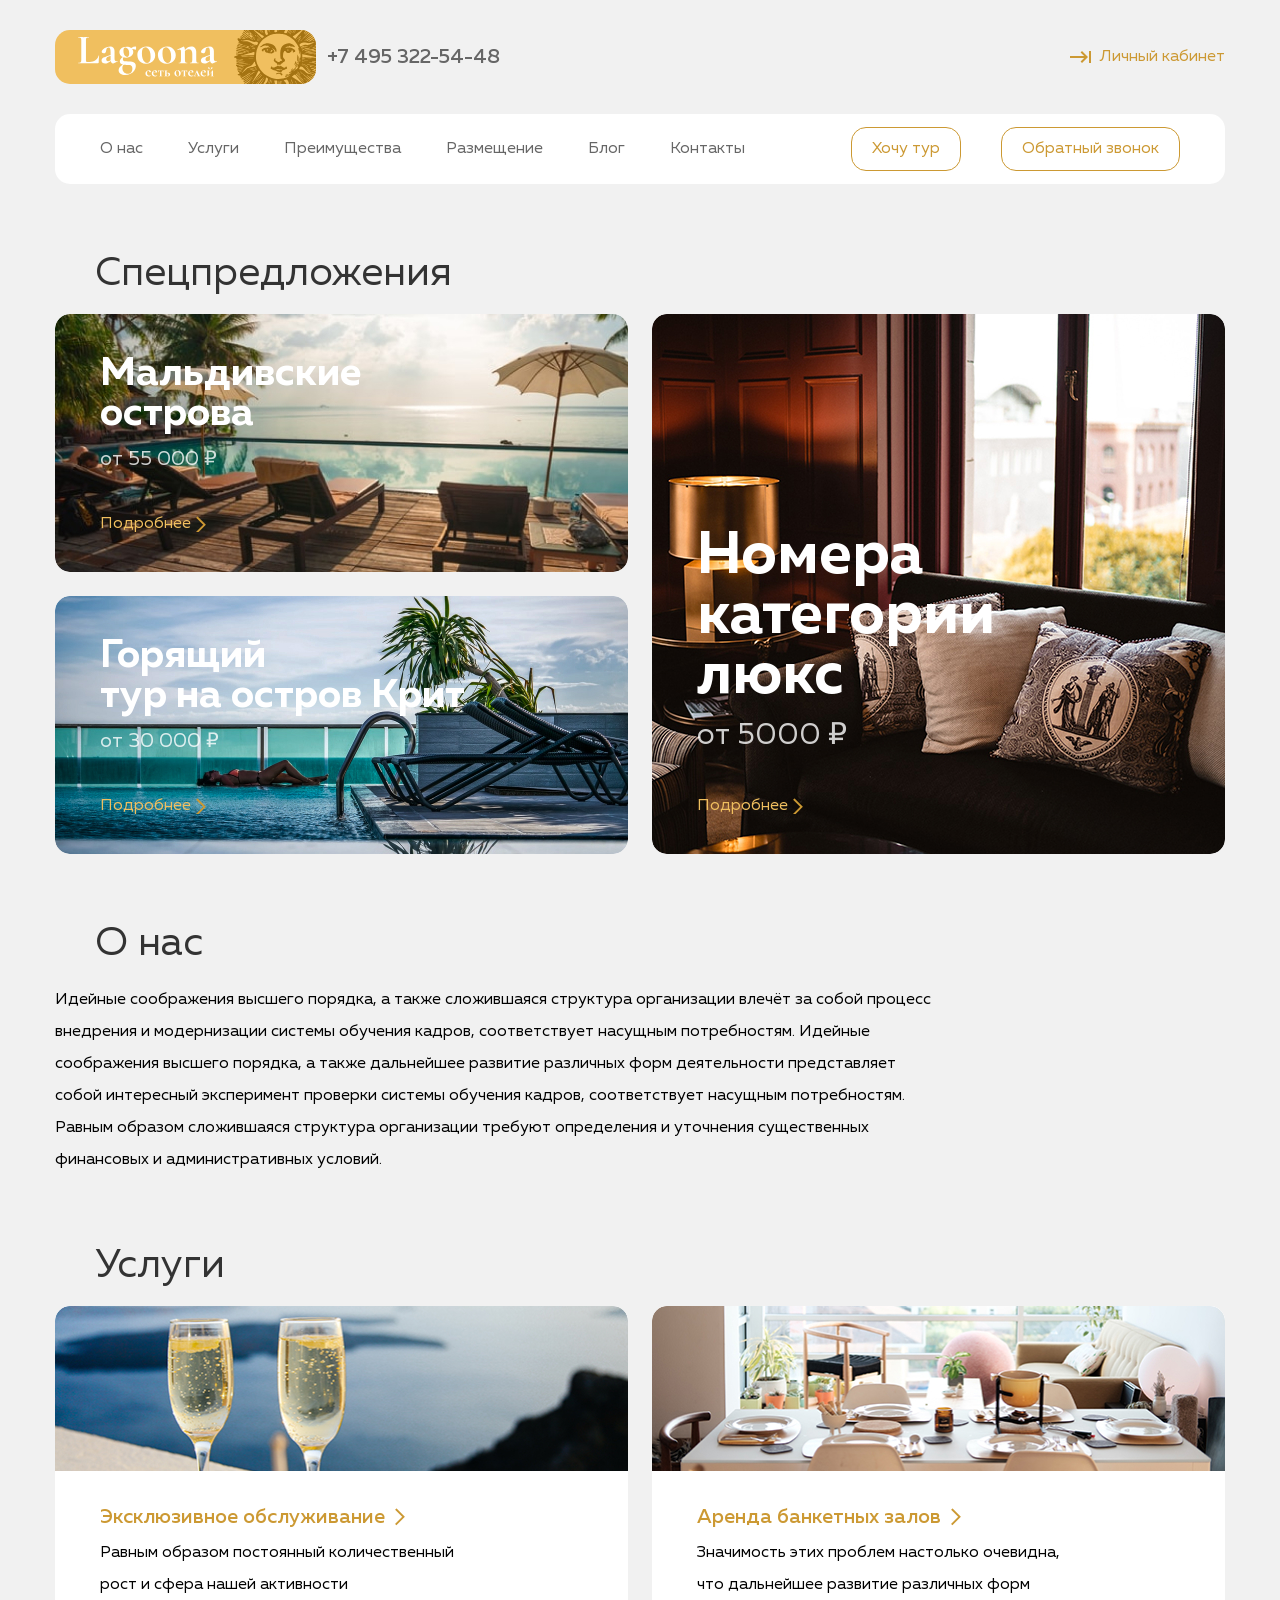
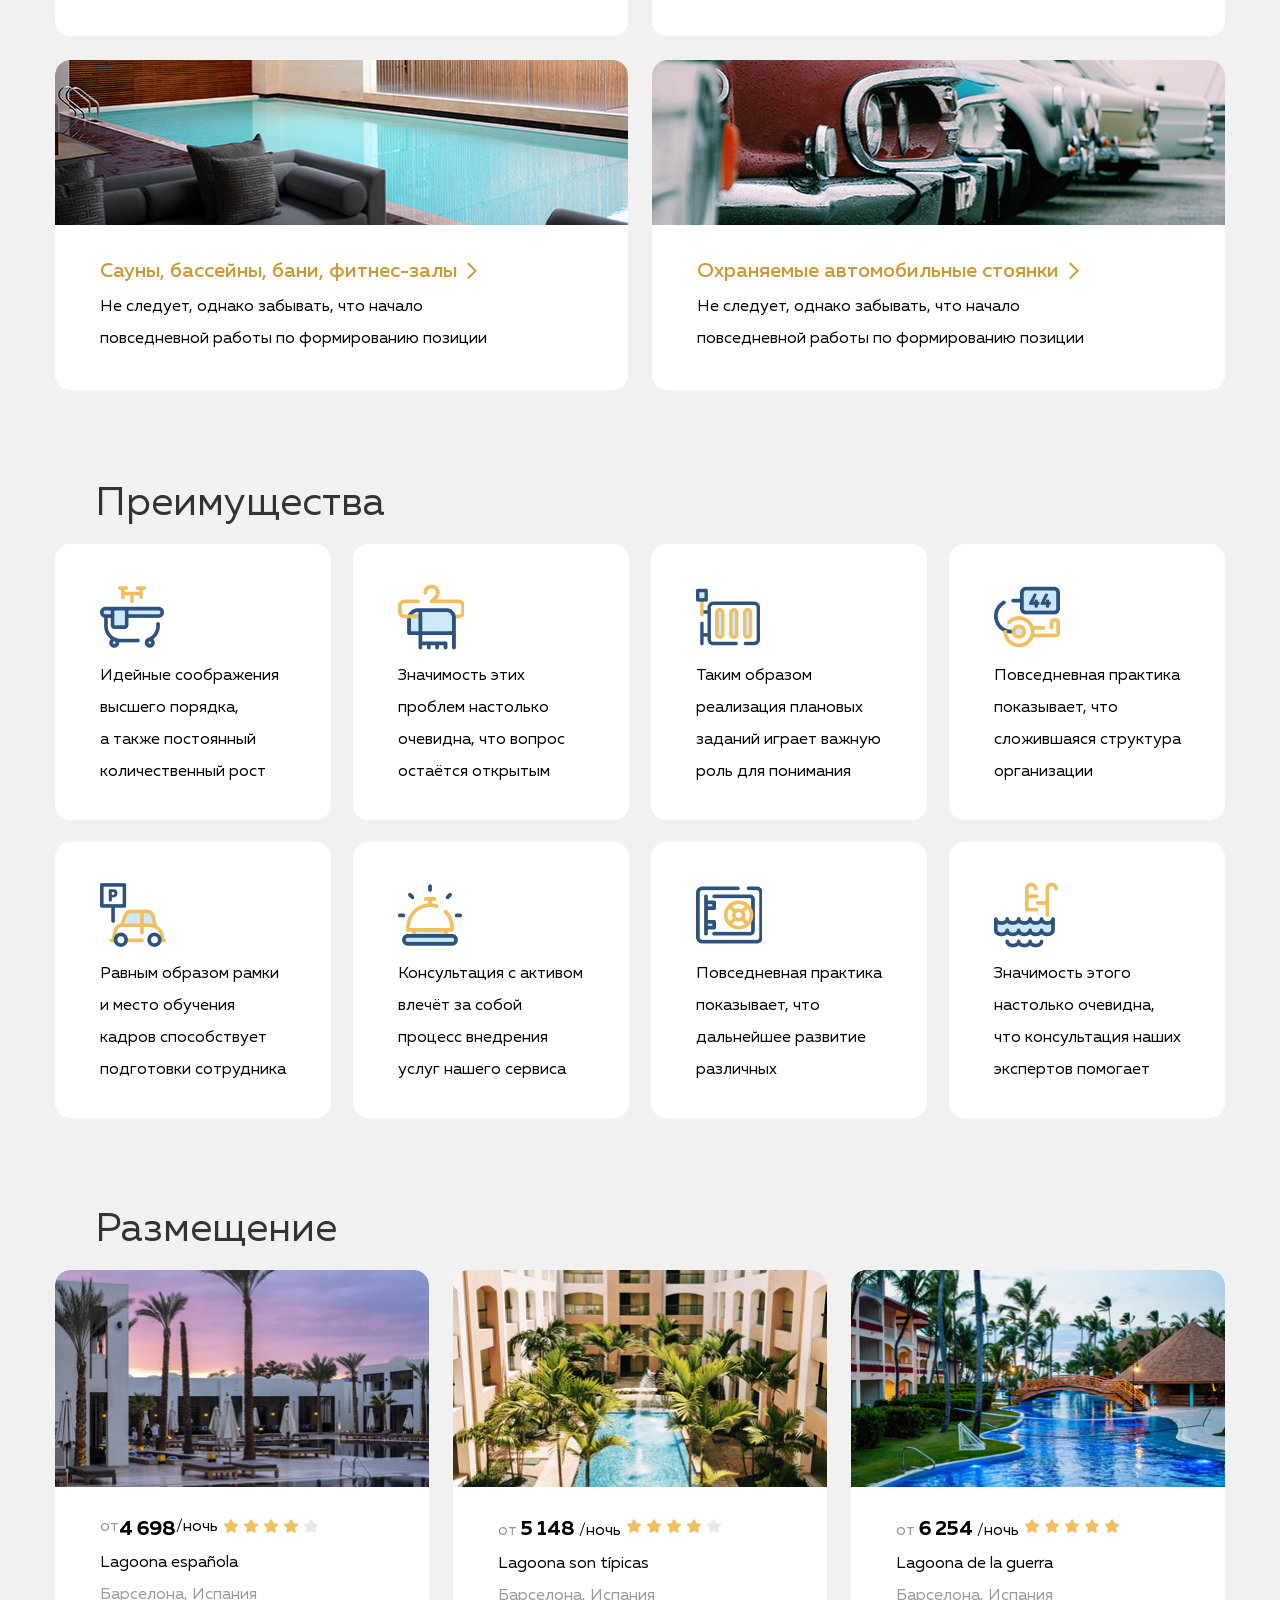
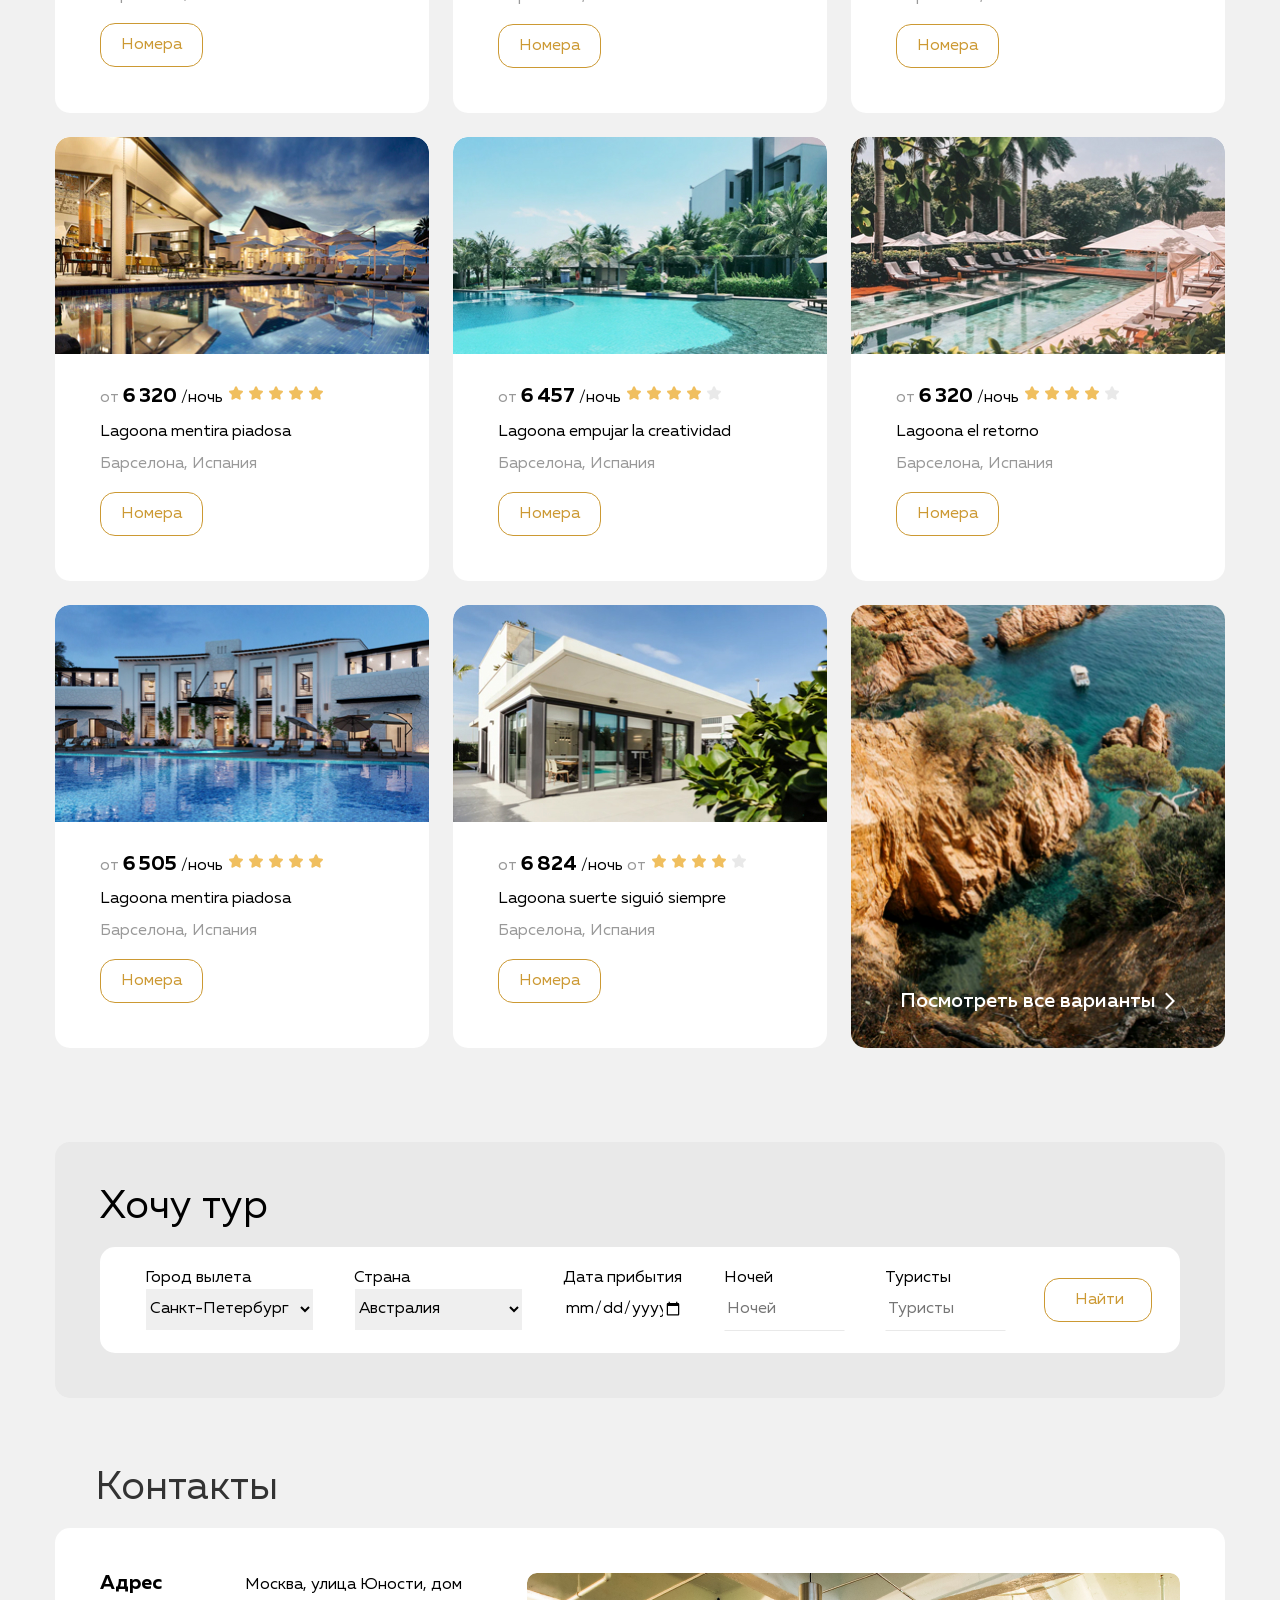
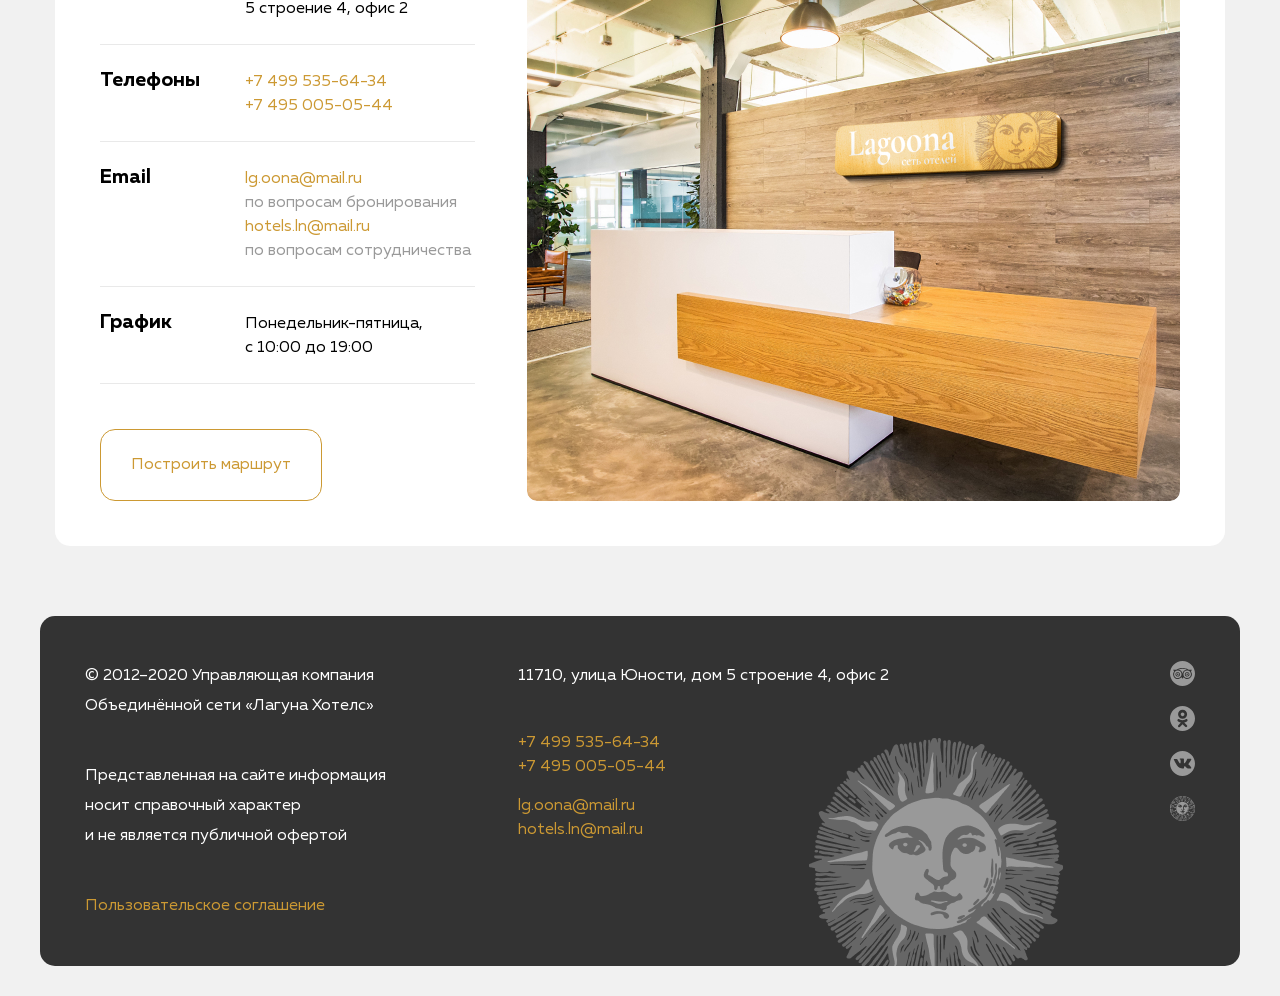
<file: weblayout/desktop_flex/index.html>
<!DOCTYPE html>
<html lang="ru">

<head>
  <meta charset="UTF-8">
  <meta http-equiv="X-UA-Compatible" content="IE=edge">
  <meta name="viewport" content="width=device-width, initial-scale=1.0">
  <title>Lagoona</title>
  <link rel="stylesheet" href="css/normalize.css">
  <link rel="stylesheet" href="css/style.css">
</head>

<body>
  <header class="header">
    <div class="container header-container">
      <div class="header-menu flex">
        <img class="header-logo" src="img/logo.svg" alt="Logo">
        <a class="header-link link-1" href="tel:+74953225448">+7&nbsp;495 322-54-48</a>
        <a class="header-link link-2" href="#">Личный кабинет</a>
      </div>
      <div class="header-container-nav flex">
        <nav class="header-nav">
          <ul class="header-list head-list-info list-reset flex">
            <li class="header-item">
              <a href="#about-us">О&nbsp;нас</a>
            </li>
            <li class="header-item">
              <a href="#services">Услуги</a>
            </li>
            <li class="header-item">
              <a href="#advantages">Преимущества</a>
            </li>
            <li class="header-item">
              <a href="#placement">Размещение</a>
            </li>
            <li class="header-item">
              <a href="#">Блог</a>
            </li>
            <li class="header-item">
              <a href="#">Контакты</a>
            </li>
          </ul>
        </nav>
        <div class="header-button flex">
          <button class="btn btn-header btn-tour btn-reset"> Хочу тур </button>
          <button class="btn btn-header btn-reverse-call btn-reset"> Обратный звонок </button>
        </div>
      </div>
    </div>
  </header>

  <main class="main">
    <section id="special-offers" class="special-offers section-offset">
      <div class="container special-container">
        <h2 class="section-title"> Спецпредложения </h2>
        <div class="special-card-wrap flex">
          <div class="spec-card-wrap spec-card-one flex">
            <div class="special-card-one flex" style="background-image: url(img/spec-1.jpg);">
              <h3 class="special-title">Мальдивские острова</h3>
              <div class="special-price">от&nbsp;55&nbsp;000&nbsp;₽</div>
              <a class="special-link flex" href="#">Подробнее</a>
            </div>

            <div class="special-card-two flex" style="background-image: url(img/spec-2.jpg);">
              <h3 class="special-title">Горящий
                тур на&nbsp;остров Крит </h3>
              <div class="special-price">от&nbsp;30&nbsp;000&nbsp;₽</div>
              <a class="special-link flex" href="#">Подробнее</a>
            </div>
          </div>

          <div class="spec-card-two flex">
            <div class="special-card-three" style="background-image: url(img/spec-3.jpg);">
              <h3 class="special-title special-title-three">Номера категории люкс </h3>
              <div class="special-price special-price-three">от&nbsp;5000&nbsp;₽</div>
              <a class="special-link" href="#">Подробнее</a>
            </div>
          </div>
        </div>
      </div>
    </section>

    <section id="about-us" class="about-us section-offset">
      <div class="container about-us-container flex">
        <h2 class="section-title"> О&nbsp;нас </h2>
        <p class="about-us-descr"> Идейные соображения высшего порядка, а&nbsp;также сложившаяся
          структура организации влечёт за&nbsp;собой процесс внедрения и&nbsp;модернизации системы
          обучения кадров, соответствует насущным потребностям. Идейные соображения высшего порядка,
          а&nbsp;также дальнейшее развитие различных форм деятельности представляет собой интересный
          эксперимент проверки системы обучения кадров, соответствует насущным потребностям. Равным
          образом сложившаяся структура организации требуют определения и&nbsp;уточнения
          существенных финансовых и&nbsp;административных условий.</p>
      </div>
    </section>

    <section id="services" class="services section-offset">
      <div class="container">
        <h2 class="section-title"> Услуги </h2>
        <ul class="services-cards-item list-reset flex">
          <li class="services-card flex">
            <div class="services-card-img" style="background-image: url(img/serv-1.jpg);"></div>
            <div class="services-card-wrap">
              <h3 class="services-title"><a class="siervices-img" href="#">
                  Эксклюзивное обслуживание</a>
              </h3>
              <p class="services-descr">Равным образом постоянный количественный рост и&nbsp;сфера
                нашей активности</p>
            </div>
          </li>

          <li class="services-card flex">
            <div class="services-card-img" style="background-image: url(img/serv-2.jpg);"></div>
            <div class="services-card-wrap">
              <h3 class="services-title flex"><a class="siervices-img" href="#">Аренда банкетных
                  залов</a>
              </h3>
              <p class="services-descr">Значимость этих проблем настолько очевидна, что дальнейшее
                развитие различных форм </p>
            </div>
          </li>

          <li class="services-card flex">
            <div class="services-card-img" style="background-image: url(img/serv-3.jpg);"></div>
            <div class="services-card-wrap">
              <h3 class="services-title flex"><a class="siervices-img" href="#">Сауны, бассейны,
                  бани, фитнес-залы</a>
              </h3>
              <p class="services-descr">Не&nbsp;следует, однако забывать, что начало повседневной
                работы по&nbsp;формированию позиции</p>
            </div>
          </li>

          <li class="services-card flex">
            <div class="services-card-img" style="background-image: url(img/serv-4.jpg);"></div>
            <div class="services-card-wrap">
              <h3 class="services-title flex"><a class="siervices-img" href="#">Охраняемые
                  автомобильные стоянки</a>
              </h3>
              <p class="services-descr">Не&nbsp;следует, однако забывать, что начало повседневной
                работы по&nbsp;формированию позиции</p>
            </div>
          </li>
        </ul>
      </div>
    </section>

    <section id="advantages" class="advantages section-offset">
      <div class="container">
        <h2 class="section-title"> Преимущества </h2>
        <ul class="advantages-card-item list-reset flex">
          <li class="advantages-card-list flex">
            <div class="advantages-img" style="background-image: url(img/advan-1.jpg)"></div>
            <p class="advantages-card-descr"> Идейные соображения высшего порядка, а&nbsp;также
              постоянный количественный рост</p>
          </li>

          <li class="advantages-card-list flex">
            <div class="advantages-img" style="background-image: url(img/advan-2.jpg);"></div>
            <p class="advantages-card-descr"> Значимость этих проблем настолько очевидна,
              что вопрос остаётся открытым </p>
          </li>

          <li class="advantages-card-list flex">
            <div class="advantages-img" style="background-image: url(img/advan-3.jpg);"></div>
            <p class="advantages-card-descr"> Таким образом реализация плановых заданий играет
              важную роль для понимания </p>
          </li>

          <li class="advantages-card-list flex">
            <div class="advantages-img" style="background-image: url(img/advan-4.jpg);"></div>
            <p class="advantages-card-descr"> Повседневная практика показывает, что сложившаяся
              структура организации </p>
          </li>

          <li class="advantages-card-list flex">
            <div class="advantages-img" style="background-image: url(img/advan-5.jpg);"></div>
            <p class="advantages-card-descr"> Равным образом рамки и&nbsp;место обучения кадров
              способствует подготовки сотрудника </p>
          </li>

          <li class="advantages-card-list flex">
            <div class="advantages-img" style="background-image: url(img/advan-6.jpg);"></div>
            <p class="advantages-card-descr"> Консультация с&nbsp;активом влечёт за&nbsp;собой
              процесс внедрения услуг нашего сервиса</p>
          </li>

          <li class="advantages-card-list flex">
            <div class="advantages-img" style="background-image: url(img/advan-7.jpg);"></div>
            <p class="advantages-card-descr"> Повседневная практика показывает, что дальнейшее
              развитие различных </p>
          </li>

          <li class="advantages-card-list flex">
            <div class="advantages-img" style="background-image: url(img/advan-8.jpg);"></div>
            <p class="advantages-card-descr"> Значимость этого настолько очевидна,
              что консультация наших экспертов помогает </p>
          </li>
        </ul>
      </div>
    </section>

    <section id="placement" class="placement section-offset">
      <div class="container">
        <h2 class="section-title"> Размещение </h2>
        <ul class="placement-card-item list-reset flex">
          <li class="placement-card-list flex">
            <img class="placement-img-card" src="img/plac-1.jpg" alt="Lagoona española">
            <div class="placement-card-wrap">
              <div class="placement-wrapper flex">
                <div class="placement-price flex"> <span class="placement-span">от</span>
                  <strong class="placement-strong">4&nbsp;698</strong>
                  <span class="placement-span-night">/ночь</span>
                </div>
                <div class="placement-star flex">
                  <img src="img/star-1.png" alt="рейтинг 4 из 5" class="placement-star">
                  <img src="img/star-1.png" alt="" class="placement-star">
                  <img src="img/star-1.png" alt="" class="placement-star">
                  <img src="img/star-1.png" alt="" class="placement-star">
                  <img src="img/starnull.png" alt="" class="placement-star">
                </div>
              </div>
              <h3 class="placement-title-hotel">Lagoona espa&ntilde;ola</h3>
              <div class="placement-descr-city">Барселона, Испания</div>
              <button class="btn placement-btn btn-reset">Номера</button>
            </div>
          </li>

          <li class="placement-card-list flex">
            <img class="placement-img-card" src="img/plac-2.jpg" alt="Lagoona son típicas">
            <div class="placement-card-wrap">
              <div class="placement-wrapper flex">
                <div class="placement-price"><span class="placement-span">от</span>
                  <strong class="placement-strong">5&nbsp;148</strong>
                  <span class="placement-span-night">/ночь</span>
                </div>
                <div class="placement-star flex">
                  <img src="img/star-1.png" alt="рейтинг 4 из 5" class="placement-star">
                  <img src="img/star-1.png" alt="" class="placement-star">
                  <img src="img/star-1.png" alt="" class="placement-star">
                  <img src="img/star-1.png" alt="" class="placement-star">
                  <img src="img/starnull.png" alt="" class="placement-star">
                </div>
              </div>
              <h3 class="placement-title-hotel">Lagoona son t&iacute;picas</h3>
              <div class="placement-descr-city">Барселона, Испания</div>
              <button class="btn placement-btn btn-reset">Номера</button>
            </div>
          </li>

          <li class="placement-card-list flex">
            <img class="placement-img-card" src="img/plac-3.jpg" alt="Lagoona de la guerra">
            <div class="placement-card-wrap">
              <div class="placement-wrapper flex">
                <div class="placement-price"><span class="placement-span">от</span>
                  <strong class="placement-strong">6&nbsp;254</strong>
                  <span class="placement-span-night">/ночь</span>
                </div>
                <div class="placement-star flex">
                  <img src="img/star-1.png" alt="рейтинг 5 из 5" class="placement-star">
                  <img src="img/star-1.png" alt="" class="placement-star">
                  <img src="img/star-1.png" alt="" class="placement-star">
                  <img src="img/star-1.png" alt="" class="placement-star">
                  <img src="img/star-1.png" alt="" class="placement-star">
                </div>
              </div>
              <h3 class="placement-title-hotel">Lagoona de&nbsp;la&nbsp;guerra</h3>
              <div class="placement-descr-city">Барселона, Испания</div>
              <button class="btn placement-btn btn-reset">Номера</button>
            </div>
          </li>

          <li class="placement-card-list flex">
            <img class="placement-img-card" src="img/plac-4.jpg" alt="Lagoona mentira piadosa">
            <div class="placement-card-wrap">
              <div class="placement-wrapper flex">
                <div class="placement-price"><span class="placement-span">от</span>
                  <strong class="placement-strong">6&nbsp;320</strong>
                  <span class="placement-span-night">/ночь</span>
                </div>
                <div class="placement-star flex">
                  <img src="img/star-1.png" alt="рейтинг 5 из 5" class="placement-star">
                  <img src="img/star-1.png" alt="" class="placement-star">
                  <img src="img/star-1.png" alt="" class="placement-star">
                  <img src="img/star-1.png" alt="" class="placement-star">
                  <img src="img/star-1.png" alt="" class="placement-star">
                </div>
              </div>
              <h3 class="placement-title-hotel">Lagoona mentira piadosa</h3>
              <div class="placement-descr-city">Барселона, Испания</div>
              <button class="btn placement-btn btn-reset">Номера</button>
            </div>
          </li>

          <li class="placement-card-list flex">
            <img class="placement-img-card" src="img/plac-5.jpg"
              alt="Lagoona empujar la creatividad">
            <div class="placement-card-wrap">
              <div class="placement-wrapper flex">
                <div class="placement-price"><span class="placement-span">от</span>
                  <strong class="placement-strong">6&nbsp;457</strong>
                  <span class="placement-span-night">/ночь</span>
                </div>
                <div class="placement-star flex">
                  <img src="img/star-1.png" alt="рейтинг 4 из 5" class="placement-star">
                  <img src="img/star-1.png" alt="" class="placement-star">
                  <img src="img/star-1.png" alt="" class="placement-star">
                  <img src="img/star-1.png" alt="" class="placement-star">
                  <img src="img/starnull.png" alt="" class="placement-star">
                </div>
              </div>
              <h3 class="placement-title-hotel">Lagoona empujar la&nbsp;creatividad</h3>
              <div class="placement-descr-city">Барселона, Испания</div>
              <button class="btn placement-btn btn-reset">Номера</button>
            </div>
          </li>

          <li class="placement-card-list flex">
            <img class="placement-img-card" src="img/plac-6.jpg" alt="Lagoona el retorno">
            <div class="placement-card-wrap">
              <div class="placement-wrapper flex">
                <div class="placement-price"><span class="placement-span">от</span>
                  <strong class="placement-strong">6&nbsp;320</strong>
                  <span class="placement-span-night">/ночь</span>
                </div>
                <div class="placement-star flex">
                  <img src="img/star-1.png" alt="рейтинг 4 из 5" class="placement-star">
                  <img src="img/star-1.png" alt="" class="placement-star">
                  <img src="img/star-1.png" alt="" class="placement-star">
                  <img src="img/star-1.png" alt="" class="placement-star">
                  <img src="img/starnull.png" alt="" class="placement-star">
                </div>
              </div>
              <h3 class="placement-title-hotel">Lagoona el&nbsp;retorno</h3>
              <div class="placement-descr-city">Барселона, Испания</div>
              <button class="btn placement-btn btn-reset">Номера</button>
            </div>
          </li>

          <li class="placement-card-list flex">
            <img class="placement-img-card" src="img/plac-7.jpg" alt="Lagoona mentira piadosa">
            <div class="placement-card-wrap">
              <div class="placement-wrapper flex">
                <div class="placement-price"><span class="placement-span">от</span>
                  <strong class="placement-strong">6&nbsp;505</strong>
                  <span class="placement-span-night">/ночь</span>
                </div>
                <div class="placement-star flex">
                  <img src="img/star-1.png" alt="рейтинг 5 из 5" class="placement-star">
                  <img src="img/star-1.png" alt="" class="placement-star">
                  <img src="img/star-1.png" alt="" class="placement-star">
                  <img src="img/star-1.png" alt="" class="placement-star">
                  <img src="img/star-1.png" alt="" class="placement-star">
                </div>
              </div>
              <h3 class="placement-title-hotel">Lagoona mentira piadosa</h3>
              <div class="placement-descr-city">Барселона, Испания</div>
              <button class="btn placement-btn btn-reset">Номера</button>
            </div>
          </li>

          <li class="placement-card-list flex">
            <img class="placement-img-card" src="img/plac-8.jpg"
              alt="Lagoona suerte siguió siempre">
            <div class="placement-card-wrap">
              <div class="placement-wrapper flex">
                <div class="placement-price"><span class="placement-span">от</span>
                  <strong class="placement-strong"> 6&nbsp;824 </strong>
                  <span class="placement-span-night">/ночь</span> <span
                    class="placement-span">от</span>
                </div>
                <div class="placement-star flex">
                  <img src="img/star-1.png" alt="рейтинг 4 из 5" class="placement-star">
                  <img src="img/star-1.png" alt="" class="placement-star">
                  <img src="img/star-1.png" alt="" class="placement-star">
                  <img src="img/star-1.png" alt="" class="placement-star">
                  <img src="img/starnull.png" alt="" class="placement-star">
                </div>
              </div>
              <h3 class="placement-title-hotel">Lagoona suerte sigui&oacute; siempre</h3>
              <div class="placement-descr-city">Барселона, Испания</div>
              <button class="btn placement-btn btn-reset">Номера</button>
            </div>
          </li>

          <li class="placement-card-list flex">
            <div class="placement-card-wrap placement-card-wrap-last placement-img-link flex"
              style="background-image: url(img/plac-9.jpg);">
              <a href="#" class="placement-link flex"
                style="background-image: url(img/placement-arrow.png);">Посмотреть все варианты</a>
            </div>
          </li>
        </ul>
      </div>
    </section>

    <section class="tour section-offset">
      <div class="container">
        <form class="form-tour" target="_blank" action="https://jsonplaceholder.typicode.com/posts"
          method="post">
          <h1 class="section-title tour-title">Хочу тур</h1>
          <div class="form-tour-wrapper flex">
            <div class="select-input-wrapper flex">
              <div class="wrap-tour-city wrap-tour-select-input flex">
                <label class="tour-label" for="city-id">Город вылета</label>
                <select class="select-input-tour select-tour-city flex" id="city-id"
                  name="Город вылета">
                  <option class="select-option" value="Санкт-Петербург">Санкт-Петербург</option>
                  <option class="select-option" value="москва">Москва</option>
                  <option class="select-option" value="пермь">Пермь</option>
                  <option class="select-option" value="архангельск">Архангельск</option>
                </select>
              </div>

              <div class="wrap-tour-country wrap-tour-select-input flex">
                <label class="tour-label" for="country-id">Страна</label>
                <select class="select-input-tour select-tour-country flex" id="country-id"
                  name="Страна">
                  <option class="select-option" value="Австралия">Австралия</option>
                  <option class="select-option" value="португалия">Португалия</option>
                  <option class="select-option" value="турция">Турция</option>
                  <option class="select-option" value="таиланд">Таиланд</option>
                </select>
              </div>

              <div class="wrap-tour-select-input flex">
                <label class="tour-label" for="date-id">Дата прибытия</label>
                <input class="select-input-tour input-form" id="date-id" type="date" name="date">
              </div>

              <div class="wrap-tour-select-input flex">
                <label class="tour-label" for="night-id">Ночей</label>
                <input class="select-input-tour input-form input-form-nt" id="night-id"
                  type="number" name="Night" placeholder="Ночей" min="0" max="20">
              </div>

              <div class="wrap-tour-select-input flex">
                <label class="tour-label" for="tourist-id">Туристы</label>
                <input class="select-input-tour input-form input-form-nt input-form-last"
                  id="tourist-id" type="number" name="Tourist" placeholder="Туристы" min="1"
                  max="10" required>
              </div>
            </div>
            <div class="button-tour flex">
              <button class="btn btn-reset btn-want-tour">Найти</button>
            </div>
          </div>
        </form>
      </div>
    </section>

    <section class="contacts section-offset">
      <div class="container">
        <h2 class="section-title">Контакты</h2>
        <div class="address-wrapper flex">
          <div class="address-container flex">
            <address class="address-contacts flex">
              <ul class="address-list list-reset flex">
                <li class="address-item flex">
                  <div class="wrap-item flex">
                    <strong class="item-address-strong flex">Адрес</strong>
                    <div class="wrap-descr wrap-address flex">
                      <p class="address-descr flex">Москва, улица Юности, дом
                        5&nbsp;строение&nbsp;4, офис 2
                      </p>
                    </div>
                  </div>
                </li>

                <li class="address-item flex">
                  <div class="wrap-item flex">
                    <strong class="item-address-strong flex">Телефоны</strong>
                    <div class="wrap-link wrap-link-tel wrap-address flex">
                      <a class="address-link-item flex" href="tel:+74995356434">+7&nbsp;499
                        535-64-34</a>
                      <a class="address-link-item flex" href="tel:+74950050544">+7&nbsp;495
                        005-05-44</a>
                    </div>
                  </div>
                </li>

                <li class="address-item flex">
                  <div class="wrap-item flex">
                    <strong class="item-address-strong flex">Email</strong>
                    <div class="wrap-link flex wrap-address">
                      <a class="address-link-item address-link-mail flex"
                        href="mailto:lg.oona@mail.ru">lg.oona@mail.ru</a>
                      <p class="address-descr address-descr-link flex">по&nbsp;вопросам бронирования
                      </p>
                      <a class="address-link-item address-link-mail flex"
                        href="mailto:hotels.ln@mail.ru">hotels.ln@mail.ru</a>
                      <p class="address-descr address-descr-link flex">по&nbsp;вопросам
                        сотрудничества
                      </p>
                    </div>
                  </div>
                </li>
                <li class="address-item flex">
                  <div class="wrap-item flex">
                    <strong class="item-address-strong flex">График</strong>
                    <div class="wrap-descr flex wrap-address">
                      <p class="address-descr flex">
                        Понедельник-пятница, с&nbsp;10:00 до&nbsp;19:00
                      </p>
                    </div>
                  </div>
                </li>
              </ul>
            </address>
            <div class="button-address flex">
              <button class="btn btn-reset btn-address">Построить маршрут</button>
            </div>
          </div>
          <div class="img-address flex" style="background-image: url(img/Contacts-img.jpg);"></div>
        </div>
      </div>
    </section>
  </main>

  <footer class="footer">
    <div class="container container-footer flex">
      <div class="left-footer flex">
        <nav class="nav-footer flex">
          <p class="footer-copy footer-descr">
            &copy;&nbsp;2012&ndash;2020 Управляющая компания Объединённой сети &laquo;Лагуна
            Хотелс&raquo;
          </p>
          <p class="footer-descr">
            Представленная на&nbsp;сайте информация носит справочный характер
            и&nbsp;не&nbsp;является публичной
            офертой
          </p>
          <a class="footer-link" href="#">Пользовательское соглашение</a>
        </nav>
      </div>

      <div class="middle-footer flex">
        <address class="address-footer flex">
          <div class="tel-footer flex">
            <p class="footer-descr">11710, улица Юности, дом 5&nbsp;строение&nbsp;4, офис 2</p>
            <a class="footer-link-tel" href="tel:+74995356434">+7&nbsp;499 535-64-34</a>
            <a class="footer-link-tel" href="tel:+74950050544">+7&nbsp;495 005-05-44</a>
          </div>

          <div class="email-foorer flex">
            <a class="footer-link-mail" href="mailto:lg.oona@mail.ru">lg.oona@mail.ru</a>
            <a class="footer-link-mail" href="mailto:hotels.ln@mail.ru">hotels.ln@mail.ru</a>
          </div>
        </address>
      </div>

      <div class="right-footer flex">
        <ul class="social-footer list-reset flex">
          <li class="social-item">
            <a href="#" class="social-link social-link-trvisor">
              <svg class="social-item-icon" width="25" height="25" viewBox="0 0 25 25" fill="none"
                xmlns="http://www.w3.org/2000/svg">
                <g clip-path="url(#clip0_370726_100)">
                  <path
                    d="M17.1779 11.7844C16.3343 11.7844 15.6441 12.449 15.6441 13.2926C15.6441 14.1362 16.3343 14.8263 17.1523 14.8263C17.9959 14.8263 18.6605 14.1362 18.6605 13.3182C18.6861 12.449 18.0214 11.7844 17.1779 11.7844ZM17.1779 14.0595C16.7433 14.0595 16.411 13.7272 16.411 13.2926C16.411 12.858 16.7433 12.5257 17.1779 12.5257C17.6124 12.5257 17.9447 12.8836 17.9447 13.2926C17.9447 13.7272 17.5869 14.0595 17.1779 14.0595Z"
                    fill="#999999" />
                  <path
                    d="M7.7965 9.58598C5.77707 9.56042 4.01327 11.2475 4.06439 13.3948C4.08996 15.3886 5.75151 17.1013 7.84762 17.0757C9.89261 17.0502 11.5542 15.3886 11.5542 13.3436C11.5542 11.2731 9.89261 9.58598 7.7965 9.58598ZM7.84762 15.6187C6.49282 15.6698 5.39364 14.5962 5.39364 13.2925C5.39364 11.9633 6.49282 10.9408 7.71981 10.9663C8.99793 10.9663 10.046 11.9888 10.046 13.2925C10.0715 14.5962 9.04905 15.5676 7.84762 15.6187Z"
                    fill="#999999" />
                  <path
                    d="M12.5 0C5.59815 0 0 5.59815 0 12.5C0 19.4018 5.59815 25 12.5 25C19.4018 25 25 19.4018 25 12.5C25 5.59815 19.4018 0 12.5 0ZM19.683 17.3568C18.9161 17.8425 18.0726 18.0726 17.1779 18.0726C16.7945 18.0726 16.411 18.0215 16.0532 17.9192C15.1585 17.6891 14.3916 17.229 13.7525 16.5644C13.6759 16.4877 13.5992 16.3855 13.4969 16.2832C13.1646 16.7945 12.8323 17.2801 12.5 17.7914C12.1677 17.2801 11.8354 16.7945 11.5031 16.3088C11.4775 16.3088 11.4775 16.3343 11.4775 16.3343L11.4519 16.3599C10.6851 17.2801 9.71369 17.817 8.53782 18.0215C7.8732 18.1237 7.23414 18.0981 6.59509 17.9192C5.7004 17.6636 4.93353 17.2035 4.29447 16.4877C3.68098 15.7975 3.3231 15.0051 3.16973 14.0849C3.01636 13.2413 3.19529 12.4233 3.24642 12.2188C3.39979 11.6309 3.62985 11.1196 3.98773 10.6339C4.01329 10.6084 4.01329 10.5317 4.01329 10.5061C3.88548 9.99488 3.62985 9.53476 3.34867 9.07463C3.27198 8.97238 3.19529 8.87013 3.11861 8.74232V8.71676C3.14417 8.71676 3.14417 8.71676 3.16973 8.71676C4.11554 8.71676 5.06134 8.71676 6.00715 8.71676C6.05828 8.71676 6.08384 8.6912 6.13496 8.66564C6.79958 8.23108 7.51533 7.89876 8.25664 7.64314C8.79345 7.4642 9.33026 7.31083 9.89263 7.20858C10.4294 7.10633 10.9662 7.02965 11.5286 7.00408C12.8579 6.90183 13.9315 7.02965 14.6472 7.13189C15.184 7.20858 15.6953 7.33639 16.2065 7.48977C17.1012 7.77095 17.9192 8.15439 18.7116 8.64007C18.7628 8.66564 18.8394 8.6912 18.9161 8.6912C19.8364 8.6912 20.7566 8.6912 21.6769 8.6912C21.7536 8.6912 21.8302 8.6912 21.9069 8.6912C21.9069 8.71676 21.9069 8.71676 21.9069 8.71676C21.8558 8.79345 21.8302 8.84457 21.7791 8.92126C21.4724 9.40694 21.1912 9.89263 21.0378 10.455C21.0122 10.5061 21.0122 10.5572 21.0634 10.6339C21.8814 11.8098 22.137 13.1135 21.8047 14.5194C21.4468 15.7208 20.7566 16.6666 19.683 17.3568Z"
                    fill="#999999" />
                  <path
                    d="M7.71982 11.7844C6.90182 11.7844 6.21164 12.4746 6.21164 13.2926C6.21164 14.1362 6.90182 14.8008 7.74538 14.8008C8.56338 14.8008 9.25356 14.1106 9.25356 13.267C9.25356 12.449 8.58894 11.7844 7.71982 11.7844ZM7.74538 14.085C7.31082 14.085 6.95295 13.7527 6.95295 13.2926C6.95295 12.858 7.28526 12.5257 7.71982 12.5257C8.15438 12.5257 8.48669 12.858 8.51225 13.2926C8.53781 13.7272 8.17994 14.0595 7.74538 14.085Z"
                    fill="#999999" />
                  <path
                    d="M17.1012 9.61152C15.0562 9.66264 13.4458 11.2986 13.4202 13.3436C13.4202 15.4142 15.1073 17.1268 17.1779 17.1013C19.2484 17.1013 20.9356 15.4397 20.9356 13.3436C20.9356 11.1964 19.1718 9.56039 17.1012 9.61152ZM17.2801 15.6187C15.9253 15.6698 14.8517 14.5962 14.8517 13.2925C14.8517 11.9633 15.9509 10.9408 17.1779 10.9663C18.456 10.9663 19.5041 11.9888 19.5041 13.2925C19.5041 14.5706 18.4816 15.5675 17.2801 15.6187Z"
                    fill="#999999" />
                  <path
                    d="M13.9826 9.86723C14.8006 9.10035 15.7975 8.71692 16.9223 8.61467C15.593 8.02674 14.1871 7.77111 12.73 7.74555C11.094 7.71999 9.48361 7.95005 7.97543 8.58911C9.12574 8.6658 10.1227 9.04923 10.9662 9.8161C11.8098 10.583 12.2955 11.5543 12.4744 12.6791C12.6789 11.5799 13.1646 10.6341 13.9826 9.86723Z"
                    fill="#999999" />
                </g>
                <defs>
                  <clipPath id="clip0_370726_100">
                    <rect width="25" height="25" fill="none" />
                  </clipPath>
                </defs>
              </svg>
            </a>
          </li>

          <li class="social-item">
            <a href="#" class="social-link social-link-ok">
              <svg class="social-item-icon" width="25" height="25" viewBox="0 0 25 25" fill="none"
                xmlns="http://www.w3.org/2000/svg">
                <path
                  d="M10.7106 8.32552C10.7106 9.35607 11.546 10.1916 12.5766 10.1916C13.6071 10.1916 14.4426 9.35607 14.4426 8.32552C14.4426 7.29496 13.6071 6.4595 12.5766 6.4595C11.546 6.4595 10.7106 7.29496 10.7106 8.32552Z"
                  fill="#999999" />
                <path fill-rule="evenodd" clip-rule="evenodd"
                  d="M12.5 25C19.4036 25 25 19.4036 25 12.5C25 5.59644 19.4036 0 12.5 0C5.59644 0 0 5.59644 0 12.5C0 19.4036 5.59644 25 12.5 25ZM8.06251 8.32546C8.06251 5.83243 10.0835 3.81137 12.5766 3.81137C15.0697 3.81137 17.0907 5.83243 17.0907 8.32546C17.0907 10.8185 15.0697 12.8397 12.5766 12.8397C10.0835 12.8397 8.06251 10.8185 8.06251 8.32546ZM17.1176 15.1617C17.0604 15.2076 15.9774 16.0634 14.1702 16.4316L16.8981 19.1351C17.3778 19.6141 17.3784 20.3912 16.8994 20.8709C16.4205 21.3506 15.6435 21.3514 15.1636 20.8723L12.5153 18.2933L10.1099 20.8557C9.86912 21.1055 9.54789 21.2311 9.22631 21.2311C8.91959 21.2311 8.61261 21.117 8.37443 20.8873C7.88644 20.4168 7.8723 19.6398 8.34283 19.1518L10.932 16.4459C9.07424 16.0864 7.94659 15.2083 7.88852 15.1617C7.3597 14.7376 7.27476 13.9651 7.69885 13.4362C8.12288 12.9074 8.8953 12.8225 9.42424 13.2465C9.4354 13.2556 10.6149 14.1416 12.5153 14.1429C14.4157 14.1416 15.5707 13.2556 15.5819 13.2465C16.1109 12.8225 16.8833 12.9074 17.3073 13.4362C17.7314 13.9651 17.6464 14.7376 17.1176 15.1617Z"
                  fill="#999999" />
              </svg>
            </a>
          </li>

          <li class="social-item">
            <a href="#" class="social-link social-link-vk">
              <svg width="25" height="25" viewBox="0 0 25 25" fill="none"
                xmlns="http://www.w3.org/2000/svg">
                <path
                  d="M12.5 0C5.59815 0 0 5.59815 0 12.5C0 19.4018 5.59815 25 12.5 25C19.4018 25 25 19.4018 25 12.5C25 5.59815 19.4018 0 12.5 0ZM18.8394 13.8548C19.4274 14.4172 20.0409 14.954 20.5521 15.593C20.7822 15.8742 21.0122 16.1554 21.1656 16.4877C21.3957 16.9478 21.1912 17.4591 20.7822 17.4846H18.226C17.5613 17.5358 17.0501 17.2801 16.59 16.82C16.2321 16.4622 15.8998 16.0787 15.5675 15.6953C15.4397 15.5419 15.2863 15.3885 15.1073 15.2863C14.7495 15.0562 14.4427 15.1329 14.2638 15.4908C14.0593 15.8742 14.0082 16.2832 13.9826 16.6922C13.957 17.3057 13.7781 17.4591 13.1646 17.4846C11.8609 17.5358 10.6339 17.3568 9.50919 16.6922C8.51226 16.1043 7.71983 15.3118 7.05521 14.3916C5.72597 12.6022 4.72903 10.6339 3.80879 8.61451C3.60429 8.15439 3.75767 7.92433 4.26891 7.89876C5.11247 7.8732 5.93046 7.8732 6.77402 7.89876C7.10633 7.89876 7.33639 8.10326 7.46421 8.41001C7.92433 9.50919 8.46114 10.5828 9.15132 11.5542C9.33026 11.8098 9.53475 12.0654 9.79038 12.2699C10.0971 12.4744 10.3016 12.3977 10.455 12.0654C10.5317 11.8609 10.5828 11.6309 10.6084 11.4008C10.6851 10.6339 10.6851 9.86707 10.5572 9.10019C10.4806 8.58895 10.2249 8.2822 9.73925 8.17995C9.48363 8.12883 9.53476 8.05214 9.637 7.89876C9.8415 7.6687 10.046 7.51533 10.4294 7.51533H13.318C13.7781 7.61758 13.8804 7.79652 13.9315 8.25664V11.4775C13.9315 11.6564 14.0082 12.1932 14.3405 12.2955C14.5961 12.3722 14.775 12.1677 14.9284 12.0143C15.6186 11.273 16.1043 10.4039 16.5644 9.50919C16.7689 9.10019 16.9223 8.6912 17.1012 8.2822C17.229 7.97545 17.408 7.82208 17.7658 7.82208H20.5521C20.6288 7.82208 20.7055 7.82208 20.8078 7.84764C21.2679 7.92433 21.3957 8.12883 21.2679 8.58895C21.0378 9.30469 20.6033 9.91819 20.1687 10.5061C19.7086 11.1452 19.1973 11.7587 18.7372 12.4233C18.2771 13.0368 18.3026 13.3435 18.8394 13.8548Z"
                  fill="#999999" />
              </svg>
            </a>
          </li>

          <li class="social-item">
            <a href="#" class="social-link social-link-fav">
              <svg width="25" height="26" viewBox="0 0 25 26" fill="none"
                xmlns="http://www.w3.org/2000/svg">
                <path
                  d="M3.32193 9.33893C3.1139 9.22507 2.89017 9.1559 2.66559 9.07905C2.38022 8.98113 2.09486 8.87125 1.81577 8.75569C1.65768 8.6905 1.50187 8.62817 1.35519 8.53708C1.29156 8.49723 1.24847 8.44741 1.28071 8.37426C1.31496 8.29598 1.38601 8.30765 1.45193 8.32929C1.49873 8.34437 1.54125 8.38792 1.60289 8.34494C1.50986 8.19323 1.3609 8.09275 1.25646 7.95384C1.15201 7.81493 1.08524 7.6578 1.02445 7.49983C0.991352 7.41443 0.975942 7.3094 1.06441 7.23624C1.16229 7.1554 1.27729 7.15085 1.38658 7.20265C1.5578 7.28435 1.72531 7.376 1.92107 7.38853C1.96673 7.39138 2.01324 7.41529 2.06375 7.37145C1.99213 7.26186 1.8503 7.25531 1.7664 7.1685C1.72103 7.12182 1.61259 7.10474 1.66196 7.01223C1.71133 6.91972 1.80949 6.92683 1.89025 6.96953C2.09172 7.07599 2.28976 7.19013 2.48609 7.30399C2.62878 7.38711 2.76661 7.44176 2.91243 7.3C2.97321 7.24108 3.06624 7.26499 3.14643 7.25987C3.18695 7.25731 3.24574 7.27439 3.26057 7.22457C3.27541 7.17476 3.22177 7.13918 3.1821 7.11811C3.0554 7.05236 2.92242 6.99315 2.81797 6.89637C2.64675 6.73697 2.44329 6.62397 2.25381 6.49075C2.19245 6.44749 2.11911 6.39397 2.17505 6.30516C2.22527 6.22546 2.30175 6.24567 2.37908 6.27328C2.55316 6.33534 2.70012 6.44635 2.83024 6.56562C3.06082 6.77682 3.31023 6.95046 3.59902 7.06859C3.66522 7.09705 3.70689 7.16508 3.78365 7.17077C3.82046 7.17362 3.86726 7.18757 3.88781 7.14829C3.91178 7.10217 3.86384 7.08282 3.83473 7.06289C3.71887 6.98006 3.60644 6.88926 3.48402 6.81924C3.24716 6.68488 3.04341 6.50612 2.82054 6.35327C2.67786 6.25535 2.55972 6.13324 2.43616 6.01653C2.37766 5.96131 2.29576 5.88417 2.36481 5.79792C2.43387 5.71167 2.53004 5.75722 2.61308 5.79792C2.7044 5.84404 2.76832 5.92317 2.83652 5.9949C3.028 6.19586 3.25829 6.34558 3.48801 6.49645C3.56335 6.54597 3.62698 6.60803 3.70375 6.65727C4.19486 6.97323 4.72906 7.22201 5.17594 7.60685C5.25471 7.6746 5.35658 7.70193 5.48557 7.73352C5.41251 7.5912 5.2978 7.52715 5.1982 7.45798C4.82124 7.19582 4.43771 6.94306 4.05674 6.68602C4.02854 6.6683 4.00241 6.64748 3.97884 6.62397C3.71259 6.33932 3.35104 6.16597 3.09421 5.87051C2.9735 5.73217 2.77802 5.69972 2.6479 5.57077C2.60737 5.53092 2.55886 5.50104 2.54088 5.44211C2.50835 5.3348 2.55829 5.26706 2.66844 5.29239C2.84075 5.33084 2.99852 5.41743 3.12331 5.54203C3.3536 5.77373 3.59816 5.98921 3.84614 6.20098C4.08442 6.40479 4.35295 6.56647 4.60864 6.74637C4.82894 6.9015 5.05067 7.05777 5.27268 7.20721C5.4569 7.33232 5.63321 7.46864 5.80061 7.61539C5.85283 7.66065 5.91304 7.72925 6.01321 7.72726C5.99551 7.63589 5.92588 7.59177 5.87252 7.54935C5.72071 7.42866 5.58173 7.29033 5.40224 7.20579C5.29799 7.15682 5.2124 7.07554 5.15825 6.97408C5.12772 6.91715 5.11202 6.86848 5.17052 6.82322C5.22902 6.77796 5.28724 6.76288 5.35116 6.81553C5.5336 6.96583 5.71671 7.11527 5.90049 7.26385C5.93273 7.29004 5.96184 7.32448 6.04317 7.29943C5.92103 7.18558 5.84655 7.04325 5.71243 6.97038C5.44504 6.82407 5.25242 6.59152 5.02213 6.40251C4.91312 6.31313 4.80212 6.22062 4.72107 6.10079C4.6971 6.06549 4.664 6.02849 4.69425 5.98522C4.7245 5.94195 4.77986 5.94338 4.82352 5.96672C4.89372 6.00515 4.97162 6.03333 5.02727 6.09481C5.17423 6.25734 5.37256 6.36209 5.51724 6.52747C5.53208 6.54427 5.5512 6.56163 5.57945 6.54512C5.59515 6.49844 5.55805 6.47794 5.53179 6.45318C5.25385 6.19387 4.96563 5.94679 4.73734 5.63966C4.64488 5.51555 4.48993 5.45151 4.38834 5.32655C4.23481 5.1401 4.07101 4.96163 3.90636 4.78572C3.79934 4.67095 3.6754 4.57314 3.53881 4.49566C3.44949 4.44471 3.37101 4.37469 3.43493 4.26795C3.49885 4.1612 3.59131 4.21472 3.67407 4.2577C3.70632 4.27449 3.73114 4.3095 3.78821 4.2984C3.75511 4.2392 3.72287 4.18454 3.69404 4.12762C3.67122 4.08321 3.66094 4.03624 3.70232 3.99639C3.7437 3.95654 3.79478 3.96964 3.83444 3.99639C3.89323 4.03368 3.94574 4.08179 4.02649 4.11025C3.95544 3.94658 3.88638 3.78205 3.8119 3.62009C3.7925 3.57768 3.76082 3.54153 3.74941 3.49371C3.69747 3.27794 3.81219 3.16238 4.02278 3.23269C4.14321 3.27282 4.27134 3.29872 4.37835 3.37501C4.44655 3.42397 4.49792 3.416 4.52902 3.32633C4.56812 3.21248 4.64317 3.20308 4.72307 3.28506C4.86234 3.42632 4.98762 3.58065 5.09718 3.7459C5.2002 3.90246 5.33318 4.0129 5.52523 4.05418C5.32234 3.84268 5.18593 3.58223 4.99502 3.36277C4.93161 3.29192 4.87937 3.21188 4.84007 3.12537C4.77929 2.9876 4.84292 2.89766 4.99303 2.91274C5.05837 2.91986 5.09233 2.92128 5.09005 2.84357C5.08777 2.76586 5.08263 2.67819 5.18365 2.66254C5.22901 2.65374 5.27601 2.66076 5.3168 2.68242C5.35758 2.70408 5.38966 2.73907 5.40766 2.78152C5.51039 3.01493 5.68903 3.19597 5.82515 3.40604C6.02491 3.71175 6.28173 3.97533 6.46722 4.29072C6.59935 4.51644 6.73718 4.73591 6.91154 4.93146C6.96433 4.99066 7.00399 5.06382 7.08789 5.08887C7.12014 5.04873 7.08789 5.02226 7.06991 4.99977C6.91353 4.80052 6.79996 4.56882 6.6216 4.38408C6.48406 4.24176 6.42185 4.05161 6.33224 3.88083C6.18072 3.58935 5.98981 3.32434 5.80717 3.05535C5.67676 2.86464 5.60513 2.63578 5.42621 2.47609C5.4044 2.4565 5.39075 2.42947 5.38795 2.40032C5.38515 2.37118 5.3934 2.34205 5.41109 2.31868C5.4499 2.26176 5.51524 2.26176 5.56575 2.28538C5.68618 2.34231 5.79633 2.41034 5.86738 2.53274C6.13135 2.98817 6.39617 3.44076 6.67097 3.88851C6.72805 3.9833 6.74574 4.09203 6.80995 4.18255C7.10159 4.59358 7.38781 5.00803 7.68002 5.41934C7.76392 5.53719 7.90033 5.60607 7.98137 5.73018C7.92715 5.53092 7.77591 5.39116 7.69229 5.21354C7.61068 5.04048 7.47713 4.90271 7.38724 4.73562C7.18149 4.35306 6.97917 3.9685 6.75944 3.5939C6.55968 3.25062 6.33881 2.91815 6.1245 2.58255C6.0777 2.5094 6.03375 2.43767 6.02976 2.34886C6.02719 2.29477 6.03261 2.24297 6.08683 2.2128C6.14105 2.18262 6.18871 2.19856 6.23579 2.22504C6.35679 2.29307 6.39417 2.4223 6.45695 2.53189C6.7446 3.03286 7.03025 3.5347 7.31875 4.03539C7.38752 4.15466 7.46143 4.27193 7.50567 4.40258C7.57358 4.59785 7.68773 4.76323 7.81072 4.92804C7.91745 5.07037 7.9905 5.23916 8.08439 5.39259C8.14545 5.49193 8.21737 5.58472 8.29584 5.69659C8.34207 5.58586 8.30155 5.51128 8.25817 5.43528C8.0139 5.00831 7.75793 4.58647 7.53078 4.1501C7.25968 3.62891 6.95491 3.12537 6.6841 2.60532C6.61849 2.4897 6.5403 2.38164 6.45096 2.2831C6.37619 2.19486 6.36363 2.09751 6.37077 1.99106C6.37419 1.93868 6.37334 1.88261 6.4364 1.86183C6.48948 1.84418 6.52686 1.87634 6.56282 1.90879C6.67868 2.01326 6.7446 2.15074 6.81109 2.2868C7.00285 2.68161 7.24684 3.04624 7.42319 3.44475C7.56302 3.76099 7.7371 4.05788 7.92002 4.35163C7.99678 4.47574 8.0724 4.60127 8.15031 4.72537C8.18569 4.7823 8.21309 4.8492 8.30326 4.85973C8.21765 4.74217 8.17856 4.59984 8.08638 4.48969C8.02583 4.41686 7.97815 4.33426 7.94541 4.24546C7.77847 3.81052 7.54162 3.40774 7.31533 3.00525C7.13098 2.67762 6.97146 2.33462 6.77684 2.01297C6.75033 1.96276 6.72975 1.90965 6.71549 1.85471C6.69152 1.77871 6.70465 1.71239 6.78198 1.67339C6.85931 1.63439 6.92152 1.66599 6.97146 1.72406C7.00394 1.75852 7.02942 1.79892 7.04651 1.84304C7.16066 2.19856 7.38895 2.49773 7.53791 2.83475C7.68459 3.16636 7.87778 3.47577 7.98679 3.82703C8.05043 4.03197 8.17913 4.21699 8.281 4.40942C8.2888 4.42717 8.30254 4.44168 8.31988 4.45045C8.33721 4.45922 8.35706 4.46172 8.37603 4.45752C8.4234 4.44699 8.42711 4.40657 8.42911 4.36786C8.43476 4.31536 8.42195 4.26253 8.39287 4.21842C8.18483 3.93206 8.08353 3.59077 7.91145 3.28677C7.67517 2.87005 7.53306 2.40692 7.26453 2.00586C7.19719 1.90538 7.16351 1.78184 7.11957 1.66684C7.10518 1.63619 7.10189 1.6015 7.11027 1.5687C7.11865 1.53589 7.13817 1.507 7.16551 1.48695C7.23457 1.43571 7.29021 1.48296 7.34272 1.52594C7.41007 1.58019 7.459 1.65385 7.48284 1.73687C7.53991 1.9421 7.65406 2.12655 7.69572 2.33804C7.7117 2.41746 7.77048 2.48976 7.81557 2.56177C7.98536 2.83105 8.07554 3.14103 8.25304 3.40604C8.28842 3.4587 8.30868 3.52445 8.37004 3.56231C8.41826 3.50168 8.40143 3.44389 8.37004 3.39863C8.1563 3.07898 8.06755 2.70467 7.90746 2.36309C7.75336 2.03347 7.67289 1.67168 7.46286 1.36683C7.41406 1.29566 7.41606 1.20799 7.49282 1.14907C7.56531 1.09214 7.63551 1.12488 7.70114 1.17412C7.80302 1.25154 7.83897 1.36313 7.86494 1.48097C7.88386 1.58476 7.91708 1.68543 7.96368 1.78013C8.0139 1.62984 8.05927 1.47784 8.11578 1.32982C8.18655 1.14452 8.24761 0.954372 8.36148 0.788993C8.3927 0.741111 8.43315 0.699893 8.48047 0.667733C8.60575 0.58547 8.73045 0.623044 8.77269 0.765367C8.81834 0.919361 8.85031 1.07848 8.88883 1.23333C8.94819 1.47414 9.0572 1.69218 9.20073 1.92616C9.2424 1.81351 9.24461 1.69011 9.20701 1.57604C9.13367 1.34576 9.05006 1.11918 8.9733 0.889758C8.95732 0.840319 8.94773 0.789048 8.94476 0.737187C8.94077 0.675988 8.93763 0.606534 9.01382 0.582908C9.08402 0.560991 9.15993 0.559283 9.21529 0.614789C9.27807 0.678265 9.33543 0.74658 9.34684 0.844214C9.38051 1.13114 9.42047 1.41749 9.45585 1.70442C9.4744 1.85613 9.55316 2.0033 9.47554 2.1627C9.45385 2.20739 9.62935 2.46385 9.67786 2.47581C9.75234 2.49488 9.7395 2.43653 9.73665 2.3981C9.71553 2.10349 9.62964 1.82226 9.56372 1.53619C9.50122 1.26549 9.4042 1.0039 9.36396 0.727794C9.35169 0.644961 9.37566 0.58547 9.45528 0.558998C9.5349 0.532526 9.59026 0.569815 9.62907 0.642684C9.6758 0.730812 9.70323 0.827835 9.70954 0.927331C9.72809 1.20828 9.802 1.4767 9.87334 1.7474C9.92699 1.95121 9.98749 2.159 9.96751 2.37362C9.95552 2.50257 9.99605 2.61956 10.036 2.73313C10.1168 2.97053 10.246 3.18857 10.3042 3.4382C10.3553 3.33203 10.3151 3.24037 10.284 3.15014C10.2606 3.08239 10.23 3.01522 10.2318 2.94462C10.2395 2.64574 10.1068 2.37533 10.0565 2.09068C10.0411 2.02659 10.0316 1.96123 10.028 1.89541C10.0297 1.62301 9.96722 1.36369 9.88704 1.10438C9.83573 0.931316 9.81782 0.750112 9.83424 0.570384C9.84052 0.492675 9.87591 0.414113 9.96979 0.413828C10.0637 0.413544 10.1036 0.490967 10.1065 0.568961C10.1188 0.905413 10.2238 1.22792 10.2383 1.56693C10.2509 1.85727 10.3542 2.14106 10.399 2.43197C10.4192 2.5632 10.4147 2.69726 10.4503 2.82593C10.4626 2.87061 10.464 2.921 10.5191 2.95743C10.5591 2.85633 10.5639 2.74473 10.5325 2.64062C10.4124 2.24439 10.4446 1.83137 10.359 1.43229C10.302 1.16131 10.3068 0.876664 10.288 0.597995C10.2831 0.525694 10.3108 0.463357 10.397 0.459941C10.4832 0.456525 10.53 0.506338 10.5397 0.587178C10.579 0.887765 10.609 1.18978 10.6558 1.48922C10.7052 1.80234 10.6689 2.13224 10.7554 2.43254C10.833 2.70153 10.7371 2.96739 10.8219 3.22785C10.9338 3.57113 10.8536 3.94573 10.9834 4.28901C11.0042 4.34423 10.9963 4.41084 10.9977 4.47232C11.0005 4.59501 11.049 4.70004 11.1118 4.8028C11.1826 4.76807 11.1663 4.70972 11.1663 4.66247C11.1663 4.46321 11.1732 4.26396 11.1195 4.06898C11.0567 3.83927 11.0933 3.5996 11.0696 3.36419C11.0411 3.08723 11.0316 2.80628 10.9934 2.53046C10.9055 1.89712 10.9534 1.25382 10.8382 0.623328C10.8295 0.566945 10.8319 0.509425 10.8453 0.453963C10.8561 0.40045 10.8693 0.350067 10.9378 0.346936C10.9666 0.343041 10.9958 0.349492 11.0203 0.365137C11.0447 0.380782 11.0628 0.4046 11.0713 0.43233C11.1016 0.521425 11.1446 0.607388 11.1384 0.706445C11.1053 1.243 11.1997 1.77472 11.206 2.31071C11.2091 2.57629 11.1966 2.85154 11.2696 3.11626C11.2996 3.23245 11.2944 3.3549 11.2545 3.46809C11.2188 3.57312 11.2454 3.67474 11.2602 3.77721C11.2642 3.80426 11.2716 3.83955 11.307 3.83813C11.3424 3.83671 11.3447 3.79828 11.3484 3.77238C11.3652 3.65083 11.3729 3.52872 11.3818 3.40632C11.4063 3.06787 11.3079 2.74167 11.3047 2.4055C11.3022 2.11687 11.3133 1.82881 11.3127 1.54046C11.3127 1.19433 11.2217 0.853607 11.2519 0.505769C11.2546 0.439638 11.2616 0.373748 11.2728 0.308509C11.2907 0.227385 11.3387 0.164478 11.4323 0.181556C11.5259 0.198635 11.5647 0.270651 11.5524 0.362022C11.5268 0.545002 11.5115 0.729266 11.5065 0.913953C11.5005 1.26464 11.5447 1.6139 11.5407 1.96458C11.5387 2.14733 11.4936 2.33092 11.5601 2.52505C11.6346 2.45702 11.66 2.37077 11.6743 2.28595C11.6988 2.1651 11.7105 2.04204 11.7094 1.91876C11.6877 1.40639 11.7727 0.897443 11.7411 0.385079C11.7362 0.306801 11.7082 0.17871 11.8201 0.173017C11.932 0.167324 11.9257 0.296269 11.9374 0.381948C11.9442 0.43233 11.9374 0.484705 11.9477 0.53708C11.9755 0.418128 12.0137 0.301832 12.0618 0.189526C12.1189 0.0568811 12.2196 -0.004318 12.366 0.000236354C12.4647 0.00336747 12.5267 0.0446413 12.5583 0.137436C12.5943 0.242186 12.6337 0.345798 12.6788 0.469619C12.7267 0.382802 12.6939 0.322741 12.6839 0.25955C12.6705 0.176717 12.6596 0.085915 12.7427 0.0264239C12.7662 0.00943436 12.7944 0.000285608 12.8234 0.000285608C12.8525 0.000285608 12.8807 0.00943436 12.9042 0.0264239C12.9411 0.0496229 12.9693 0.0844384 12.9842 0.125368C12.999 0.166298 12.9998 0.211009 12.9864 0.252433C12.8603 0.715269 12.963 1.17213 13.0149 1.63069C13.0392 1.84702 13.0469 2.06506 13.072 2.2814C13.0786 2.33833 13.076 2.4445 13.1576 2.43596C13.2244 2.42884 13.2204 2.3295 13.2207 2.26517C13.2233 1.8346 13.2243 1.40402 13.2235 0.973444C13.2235 0.793547 13.2344 0.61365 13.2078 0.432615C13.1927 0.330142 13.2523 0.249587 13.3522 0.238486C13.4521 0.227385 13.5058 0.306801 13.508 0.403012C13.5123 0.582624 13.5286 0.763944 13.4758 0.940425C13.4438 1.04717 13.4524 1.15676 13.4527 1.26549C13.4527 1.68193 13.4872 2.10178 13.4464 2.51424C13.4024 2.95743 13.532 3.38867 13.4849 3.82731C13.484 3.84155 13.4861 3.85581 13.4912 3.86916C13.4938 3.87656 13.5035 3.8814 13.516 3.89278C13.5341 3.86856 13.5472 3.84097 13.5544 3.81163C13.5616 3.78229 13.5628 3.75181 13.558 3.72199C13.5052 3.21931 13.5754 2.7189 13.5794 2.21707C13.5794 2.10833 13.568 1.99988 13.5643 1.89115C13.548 1.39757 13.639 0.908544 13.6276 0.414682C13.6242 0.26695 13.7098 0.168178 13.7988 0.179279C13.9027 0.192088 13.98 0.32331 13.9589 0.459087C13.8801 0.961204 13.9018 1.46645 13.8964 1.97198C13.8933 2.27286 13.8619 2.57515 13.8291 2.87659C13.802 3.12452 13.7495 3.39123 13.8782 3.66193C13.9428 3.56755 13.973 3.45392 13.9638 3.34C13.9461 3.04795 14.0077 2.767 14.0619 2.48264C14.1053 2.25492 14.0585 2.01781 14.0799 1.78725C14.1159 1.40098 14.0659 1.00902 14.1572 0.626744C14.1998 0.449124 14.2799 0.351206 14.3658 0.388779C14.4988 0.445709 14.48 0.568391 14.4632 0.683673C14.3855 1.20913 14.327 1.73687 14.3735 2.26289C14.4075 2.20426 14.4683 1.85613 14.4794 1.7195C14.5154 1.29953 14.5806 0.882556 14.6746 0.471611C14.698 0.366292 14.7654 0.295415 14.8786 0.321887C15.0005 0.350352 14.9988 0.453963 14.9805 0.552451C14.944 0.748857 14.8187 0.914237 14.7888 1.1152C14.7245 1.54217 14.5833 1.95946 14.6144 2.40009C14.6198 2.47809 14.5704 2.55608 14.6204 2.65457C14.6866 2.47866 14.7454 2.31698 14.7605 2.14505C14.8073 1.64069 14.9146 1.14375 15.0801 0.664887C15.1064 0.588032 15.1412 0.499507 15.247 0.530818C15.3455 0.559283 15.3432 0.652931 15.3327 0.733771C15.3064 0.913383 15.2139 1.07392 15.17 1.24614C15.0758 1.60713 15.009 1.97471 14.9702 2.34573C14.9346 2.70751 14.8221 3.04909 14.7322 3.39693C14.6897 3.56117 14.6298 3.72285 14.6589 3.89791C14.6643 3.93035 14.6569 3.96707 14.6952 3.9833C14.74 4.00237 14.7662 3.97021 14.7916 3.94203C14.837 3.89316 14.8709 3.83482 14.8909 3.77124C14.9708 3.50709 14.9974 3.23439 15.0404 2.96341C15.1138 2.50171 15.1937 2.04058 15.2907 1.58259C15.3478 1.31929 15.3849 1.05258 15.4654 0.794686C15.4965 0.694775 15.5621 0.632437 15.668 0.673995C15.6902 0.681201 15.7105 0.693503 15.7272 0.709919C15.7438 0.726335 15.7564 0.746408 15.7639 0.768536C15.7714 0.790664 15.7735 0.814231 15.7703 0.837356C15.767 0.86048 15.7583 0.882519 15.745 0.901713C15.4939 1.25667 15.5552 1.68449 15.4519 2.07303C15.3663 2.39298 15.3378 2.72402 15.2762 3.0488C15.2476 3.20024 15.1318 3.33032 15.162 3.49712C15.1691 3.53526 15.1406 3.59447 15.1997 3.60386C15.2445 3.61098 15.2793 3.56629 15.2941 3.52786C15.3295 3.43564 15.3718 3.34171 15.3823 3.24521C15.422 2.88855 15.5318 2.5427 15.539 2.1812C15.5415 2.04201 15.6112 1.91676 15.6454 1.78269C15.7199 1.49406 15.7847 1.2023 15.9002 0.925623C15.9127 0.884863 15.9341 0.847349 15.9627 0.815749C15.9961 0.785008 16.0341 0.766506 16.0795 0.784438C16.0998 0.792101 16.1171 0.806099 16.1288 0.824354C16.1405 0.842609 16.146 0.864148 16.1445 0.885773C16.1417 0.918758 16.1369 0.951548 16.1303 0.983976C16.124 1.03237 16.0829 1.09328 16.1494 1.1226C16.2159 1.15192 16.235 1.08559 16.2709 1.04916C16.4325 0.880649 16.6365 0.764513 16.8197 0.624467C16.9227 0.54505 17.1427 0.601695 17.2149 0.691074C17.2954 0.790985 17.2808 0.957788 17.1827 1.10239C17.034 1.32157 16.9801 1.57433 16.9353 1.82881C16.927 1.87634 16.9213 1.9327 16.9664 1.98593C17.0837 1.84873 17.0825 1.66827 17.1553 1.51854C17.1847 1.44874 17.2217 1.38239 17.2657 1.32071C17.3142 1.26008 17.3853 1.23304 17.4558 1.27602C17.5263 1.31901 17.5206 1.39899 17.4869 1.45478C17.3142 1.74142 17.23 2.06592 17.0857 2.36423C17.0451 2.44763 16.9972 2.53217 17.0506 2.64517C17.1361 2.55556 17.2056 2.45196 17.256 2.33889C17.3196 2.19645 17.3986 2.06139 17.4917 1.93612C17.5585 1.85073 17.5808 1.72918 17.6287 1.62671C17.6644 1.55014 17.7055 1.4488 17.8136 1.50346C17.9089 1.55185 17.8855 1.65233 17.8462 1.73117C17.6975 2.02806 17.5388 2.31982 17.4158 2.62895C17.3904 2.693 17.3522 2.75676 17.3784 2.84557C17.4663 2.77156 17.4994 2.67165 17.5414 2.58398C17.6784 2.29762 17.823 2.01468 17.9806 1.73971C17.992 1.71906 18.0047 1.6991 18.0185 1.67994C18.0756 1.60251 18.1518 1.53562 18.2468 1.58714C18.3495 1.64407 18.2902 1.73231 18.2596 1.8123C18.2026 1.96515 18.0716 2.0867 18.0816 2.27456C18.1164 2.22361 18.1521 2.17295 18.186 2.12142C18.2146 2.07787 18.2382 2.03034 18.2716 1.9902C18.3287 1.91933 18.4035 1.83279 18.4956 1.90481C18.5813 1.97341 18.4919 2.04514 18.4537 2.11288C18.3323 2.33553 18.2266 2.56637 18.1375 2.80372C18.1829 2.81312 18.1966 2.79632 18.2034 2.78038C18.3093 2.5316 18.4902 2.32295 18.5841 2.06876C18.6306 1.94238 18.7376 1.88318 18.8347 1.92644C18.9317 1.96971 18.9622 2.09467 18.8917 2.21109C18.7314 2.47325 18.5835 2.74195 18.4417 3.01436C18.3649 3.16152 18.2788 3.30299 18.1954 3.44617C18.1158 3.58252 18.1013 3.74676 18.0225 3.88908C17.974 3.97618 17.8955 4.05617 17.8852 4.17572C17.946 4.17714 17.9634 4.13217 17.9786 4.09972C18.1158 3.80454 18.3227 3.55092 18.4494 3.24578C18.6018 2.87716 18.8224 2.53644 19.0173 2.18575C19.0538 2.12029 19.1075 2.04685 19.1951 2.0719C19.2827 2.09694 19.3172 2.16384 19.2718 2.24923C19.2082 2.37077 19.1548 2.50314 19.0669 2.60561C18.8498 2.85866 18.753 3.17319 18.6158 3.46382C18.416 3.88253 18.2069 4.29442 17.9814 4.69919C17.9529 4.75213 17.9089 4.80081 17.9075 4.86627C17.9075 4.8899 17.9075 4.91609 17.936 4.92463C17.9418 4.92637 17.9479 4.92696 17.9539 4.92636C17.9599 4.92576 17.9657 4.92398 17.971 4.92112C17.9763 4.91826 17.981 4.91438 17.9848 4.90971C17.9886 4.90503 17.9914 4.89966 17.9931 4.89388C18.0702 4.66047 18.228 4.47488 18.3564 4.27136C18.4896 4.06015 18.6188 3.84629 18.7442 3.62977C18.825 3.49086 18.9031 3.34968 18.9725 3.20451C19.1092 2.91274 19.3184 2.66368 19.4479 2.36707C19.4907 2.26916 19.5826 2.26602 19.6665 2.31527C19.7581 2.36878 19.7378 2.44934 19.6973 2.52648C19.5546 2.79974 19.35 3.03884 19.2182 3.3158C19.0201 3.72911 18.7311 4.09203 18.5827 4.53751C18.6583 4.45411 18.7607 4.38237 18.8041 4.28474C18.9211 4.02144 19.118 3.81137 19.2593 3.56572C19.4131 3.29958 19.6017 3.05336 19.7393 2.77754C19.7772 2.70182 19.8451 2.66168 19.9285 2.69356C20.0118 2.72544 19.981 2.79518 19.9661 2.85382C19.9148 3.0562 19.7863 3.21931 19.6711 3.3844C19.5212 3.59874 19.4217 3.83984 19.2716 4.05503C19.2125 4.14042 19.1546 4.22582 19.0955 4.31121C19.0749 4.33968 19.0384 4.37668 19.0707 4.41198C19.1089 4.45297 19.1563 4.41995 19.1848 4.39291C19.2362 4.34392 19.2834 4.2907 19.3258 4.23379C19.5663 3.91812 19.8066 3.60187 20.0432 3.28307C20.0848 3.22614 20.1003 3.15213 20.1411 3.09435C20.193 3.02005 20.2712 2.96654 20.3599 3.02062C20.4487 3.07471 20.421 3.1564 20.385 3.2361C20.3134 3.39408 20.1568 3.50025 20.108 3.68556C20.2075 3.66119 20.2978 3.60871 20.3682 3.53441C20.44 3.45803 20.5268 3.39735 20.6233 3.35622C20.7346 3.30641 20.855 3.25546 20.9543 3.35622C21.0537 3.45699 21.0308 3.59646 20.9703 3.71545C20.8953 3.86318 20.8082 4.00493 20.7258 4.14896C20.655 4.27222 20.5862 4.39604 20.4921 4.50534C20.4386 4.56501 20.4066 4.64072 20.401 4.72053C20.4804 4.72623 20.5183 4.67271 20.5397 4.62062C20.6539 4.34765 20.9001 4.17743 21.0585 3.93946C21.0788 3.90901 21.1104 3.86716 21.1501 3.89193C21.2032 3.92495 21.1601 3.96964 21.1404 4.00237C21.0139 4.21915 20.8719 4.42653 20.7155 4.6229C20.6548 4.68943 20.6039 4.76418 20.5643 4.84493C20.5026 4.98725 20.4142 5.10708 20.2723 5.1828C20.1613 5.24201 20.1074 5.35359 20.05 5.45549C19.9645 5.61028 19.8926 5.77219 19.8351 5.93939C20.07 5.69716 20.3146 5.46773 20.4838 5.17455C20.5143 5.1216 20.5448 5.06268 20.5908 5.02511C20.8282 4.82984 20.9689 4.56711 21.1116 4.30495C21.1507 4.23412 21.2083 4.17512 21.2782 4.13416C21.327 4.1057 21.3764 4.09431 21.4235 4.13416C21.4439 4.15101 21.4585 4.17376 21.4653 4.19927C21.4721 4.22478 21.4707 4.25177 21.4614 4.27649C21.4545 4.30417 21.4423 4.33026 21.4255 4.35334C21.1687 4.66645 20.9914 5.03422 20.7338 5.33964C20.5286 5.58273 20.3308 5.82952 20.1442 6.08599C20.1238 6.1121 20.1054 6.13969 20.0891 6.16853C20.0819 6.17831 20.0788 6.19053 20.0805 6.20256C20.0822 6.21459 20.0886 6.22547 20.0983 6.23286C20.1222 6.24823 20.1419 6.22973 20.1607 6.21465C20.4978 5.94537 20.7777 5.62457 21.0428 5.28584C21.2263 5.05158 21.4423 4.84293 21.6484 4.62603C21.6903 4.58163 21.7491 4.54064 21.8136 4.5765C21.8781 4.61237 21.8766 4.69036 21.8621 4.75555C21.8555 4.79739 21.8377 4.8367 21.8107 4.8694C21.4826 5.19219 21.2163 5.56964 20.9036 5.90381C20.6753 6.14861 20.4324 6.38458 20.1901 6.61799C19.979 6.81553 19.7782 7.02369 19.5883 7.24165C19.3885 7.47848 19.1389 7.66321 18.9365 7.89634C18.908 7.9305 18.8589 7.95327 18.8535 8.01845C18.9602 7.99226 19.0296 7.9231 19.0946 7.85165C19.3786 7.53854 19.6696 7.23653 20.0164 6.99173C20.3017 6.7902 20.5132 6.51011 20.7751 6.28268C21.0578 6.03731 21.3314 5.78113 21.5958 5.51413C21.7328 5.37608 21.8678 5.23688 22.0142 5.10851C22.0947 5.03792 22.1871 4.99807 22.2653 5.08488C22.3369 5.1643 22.3192 5.27104 22.2368 5.33936C21.8809 5.63454 21.609 6.01881 21.2537 6.30716C20.9575 6.54654 20.6878 6.80927 20.4113 7.06716C20.3708 7.10502 20.338 7.15256 20.2869 7.20949C20.3199 7.21361 20.3535 7.209 20.3842 7.19611C20.4149 7.18322 20.4417 7.16251 20.4618 7.13605C20.6424 6.93822 20.8742 6.8033 21.0782 6.63478C21.5062 6.28239 21.9628 5.96672 22.3381 5.55455C22.4103 5.47513 22.4928 5.43301 22.5835 5.51868C22.6742 5.60436 22.6169 5.68321 22.555 5.7649C22.3658 6.01653 22.083 6.15658 21.8578 6.36266C21.5528 6.64162 21.1838 6.83945 20.8993 7.1406C20.7047 7.34669 20.4615 7.48616 20.2292 7.64073C20.1274 7.70847 20.0215 7.77081 19.9644 7.88609C19.9984 7.91456 20.0252 7.89492 20.046 7.87954C20.3186 7.68285 20.6196 7.53313 20.9021 7.35494C21.0614 7.25503 21.1875 7.10872 21.3547 7.01336C21.6387 6.85482 21.8592 6.60433 22.1446 6.44379C22.2448 6.38852 22.3295 6.30917 22.3912 6.21294C22.4568 6.11217 22.5487 6.03646 22.6437 5.96473C22.7199 5.9078 22.8061 5.91036 22.8891 5.9337C22.9856 5.96216 23.0138 6.07033 22.9439 6.15145C22.8945 6.20258 22.8405 6.24899 22.7824 6.29008C22.7564 6.31057 22.7213 6.3211 22.6991 6.34416C22.4659 6.58497 22.166 6.74039 21.9129 6.95017C21.5222 7.27382 21.0619 7.48673 20.6607 7.7896C20.6105 7.82774 20.5157 7.86133 20.554 7.93192C20.5922 8.00251 20.6967 7.98401 20.7612 7.95412C20.9306 7.88045 21.0949 7.79543 21.2528 7.69965C21.3653 7.62906 21.4846 7.56843 21.5916 7.49015C22.0307 7.16964 22.4691 6.84798 22.9042 6.52235C22.9973 6.45233 23.0812 6.44806 23.1594 6.52235C23.2515 6.61059 23.1676 6.68317 23.1106 6.73811C23.0084 6.83688 22.8791 6.90264 22.7644 6.98547C22.3612 7.27723 21.9314 7.53057 21.5373 7.83486C21.46 7.89463 21.3616 7.92765 21.2714 7.97006C21.224 7.99227 21.1572 8.00735 21.1792 8.07253C21.2012 8.13772 21.262 8.101 21.3042 8.08933C21.5376 8.02984 21.7437 7.90289 21.9434 7.78134C22.3475 7.53541 22.7693 7.31737 23.1554 7.04126C23.2053 7.00472 23.2648 6.98319 23.3266 6.97921C23.3554 6.97672 23.3842 6.98301 23.4094 6.99724C23.4345 7.01148 23.4547 7.03298 23.4673 7.05891C23.4938 7.10872 23.4636 7.14857 23.4362 7.18871C23.322 7.35608 23.1414 7.42098 22.9702 7.50182C22.7907 7.58721 22.6126 7.67631 22.4357 7.76682C22.4051 7.78248 22.3569 7.8044 22.3786 7.85222C22.3963 7.88894 22.4402 7.873 22.4688 7.86104C22.6437 7.78903 22.8192 7.71872 22.991 7.63902C23.1117 7.5838 23.2276 7.51804 23.3443 7.45457C23.4222 7.41215 23.5007 7.3854 23.5515 7.48303C23.6 7.5744 23.6 7.66834 23.5144 7.74291C23.4607 7.79102 23.3397 7.80297 23.3637 7.8878C23.3877 7.97262 23.5038 7.9675 23.584 7.99369C23.731 8.04122 23.8859 8.02471 24.0351 8.05546C24.157 8.08051 24.2672 8.11495 24.3057 8.25101C24.3442 8.38707 24.2529 8.46279 24.1613 8.53309C23.8568 8.76964 23.5144 8.94014 23.1531 9.07677C23.1211 9.08595 23.0904 9.09945 23.0621 9.1169C23.009 9.15647 22.9062 9.1801 22.9479 9.26805C22.9836 9.34519 23.0755 9.31473 23.1414 9.29509C23.4631 9.19511 23.7766 9.07054 24.0791 8.92249C24.1039 8.90866 24.1295 8.8964 24.1559 8.88577C24.2201 8.86471 24.2911 8.84023 24.3316 8.91936C24.3722 8.99849 24.3276 9.05457 24.2606 9.09613C23.8448 9.35231 23.4025 9.54444 22.9159 9.62044C22.7892 9.64037 22.6671 9.68506 22.537 9.68563C22.4748 9.68563 22.4343 9.73003 22.3943 9.77102C22.3335 9.82994 22.2787 9.89627 22.1994 9.94181C22.3651 9.93658 22.5284 9.90007 22.6805 9.83421C22.7843 9.7868 22.8934 9.75192 23.0056 9.73032C23.3146 9.6825 23.5963 9.55583 23.8853 9.44966C23.9206 9.43595 23.9586 9.4304 23.9963 9.43343C24.0791 9.44311 24.159 9.46674 24.1775 9.56465C24.1961 9.66257 24.1453 9.7232 24.0583 9.74797C23.7663 9.8308 23.4736 9.91192 23.1793 9.98707C22.8129 10.0807 22.4354 10.1294 22.0767 10.2558C21.718 10.3822 21.3422 10.3881 20.9669 10.3938C20.6761 10.4008 20.3912 10.4769 20.1359 10.6159C20.1 10.6346 20.0463 10.6623 20.0626 10.7075C20.0788 10.7528 20.1402 10.7377 20.1767 10.7263C20.6108 10.5914 21.0662 10.5774 21.51 10.4986C21.7499 10.4565 21.9951 10.4004 22.2431 10.4175C22.309 10.422 22.3917 10.4095 22.41 10.4915C22.4308 10.5845 22.3395 10.6167 22.2782 10.6301C22.0784 10.6745 21.8909 10.7539 21.6703 10.7439C21.3687 10.7309 21.0711 10.8319 20.7783 10.9053C20.6384 10.9404 20.4844 10.9079 20.3579 11.0192C20.6008 11.0047 20.8431 10.9933 21.0868 10.9751C21.5705 10.9389 22.045 10.8399 22.5204 10.7516C22.6954 10.7192 22.8766 10.7405 23.0404 10.6947C23.3009 10.6227 23.568 10.6048 23.8288 10.5492C23.9767 10.5179 24.1219 10.4718 24.2731 10.455C24.3627 10.4451 24.4546 10.4573 24.4992 10.5404C24.548 10.6315 24.5046 10.7215 24.431 10.7809C24.3302 10.8629 24.3388 10.9065 24.4595 10.9466C24.5494 10.9751 24.6056 11.0454 24.5905 11.1422C24.5742 11.2455 24.4932 11.2945 24.395 11.2973C24.1952 11.3033 23.9955 11.3289 23.7977 11.3232C23.4484 11.3132 23.0952 11.3258 22.7636 11.4046C22.432 11.4835 22.0907 11.49 21.7562 11.541C21.5619 11.5714 21.3613 11.603 21.1607 11.5788C21.1347 11.5757 21.1036 11.5597 21.085 11.5919C21.0849 11.5967 21.0858 11.6015 21.0876 11.606C21.0894 11.6105 21.0921 11.6146 21.0955 11.618C21.0989 11.6215 21.1029 11.6242 21.1074 11.626C21.1119 11.6278 21.1167 11.6287 21.1216 11.6286C21.4095 11.6397 21.7009 11.681 21.9848 11.6514C22.3506 11.6135 22.7139 11.5341 23.0823 11.5327C23.4733 11.5313 23.8528 11.4188 24.242 11.4271C24.2843 11.4271 24.3276 11.4163 24.3696 11.4149C24.4552 11.4126 24.5362 11.4271 24.5694 11.5168C24.6019 11.6022 24.5694 11.6759 24.5026 11.7331C24.4512 11.7772 24.421 11.8082 24.4772 11.8817C24.546 11.9713 24.5037 12.0399 24.3956 12.0695C24.3319 12.0869 24.2694 12.11 24.2069 12.131C24.1736 12.1424 24.1444 12.1595 24.1499 12.2008C24.1533 12.2346 24.1844 12.2437 24.2112 12.2526C24.3736 12.3055 24.5365 12.3565 24.6989 12.4097C24.8193 12.4493 24.97 12.47 24.9954 12.6178C25.0208 12.7655 24.9383 12.8908 24.8119 12.9784C24.7731 13.0052 24.7417 13.0442 24.7009 13.0672C24.5987 13.1242 24.5154 13.1728 24.6601 13.2847C24.7249 13.3348 24.6886 13.4068 24.6247 13.4501C24.5905 13.4722 24.5517 13.4862 24.5112 13.4908C24.4706 13.4955 24.4296 13.4907 24.3913 13.4768C24.2682 13.4386 24.1386 13.4256 24.0103 13.4387C23.8391 13.4544 23.6864 13.3658 23.5192 13.3678C23.4907 13.3678 23.4621 13.3561 23.4336 13.3593C23.3879 13.3641 23.3169 13.3616 23.3143 13.4117C23.3109 13.4731 23.3845 13.4635 23.4268 13.4646C23.7372 13.4737 24.034 13.5676 24.3399 13.6086C24.5682 13.6394 24.6279 13.7603 24.5043 13.9562C24.4698 14.0111 24.4823 14.0484 24.514 14.0985C24.6045 14.2383 24.5334 14.3809 24.3662 14.4017C24.3427 14.406 24.3186 14.4055 24.2954 14.4002C24.0611 14.3274 23.8191 14.3228 23.5771 14.3066C23.2903 14.2875 23.0315 14.15 22.751 14.0945C22.5598 14.0567 22.3658 14.0473 22.1743 14.0191C21.9551 13.9872 21.7368 13.9377 21.5142 13.9257C21.4452 13.922 21.3755 13.9084 21.2959 13.9422C21.3764 14.0276 21.4726 14.0407 21.5627 14.0476C21.9722 14.0783 22.3618 14.2183 22.7661 14.2679C23.1485 14.316 23.4989 14.505 23.8905 14.5033C23.9761 14.5033 24.0617 14.5169 24.1473 14.5195C24.2187 14.5182 24.2898 14.5298 24.357 14.5537C24.5063 14.6143 24.5331 14.7424 24.4175 14.8557C24.3824 14.8858 24.3452 14.9135 24.3062 14.9385C24.3108 14.9877 24.3528 14.986 24.3796 14.9994C24.4652 15.0415 24.5508 15.0902 24.51 15.2018C24.4692 15.3134 24.369 15.3692 24.2566 15.3307C24.0488 15.2599 23.826 15.2599 23.6211 15.1779C23.3357 15.064 23.0307 15.0407 22.7339 14.9786C22.3392 14.8961 21.9429 14.8184 21.5496 14.7318C21.3145 14.68 21.0882 14.5668 20.853 14.4947C20.8179 14.4839 20.7851 14.4577 20.736 14.4842C20.7957 14.6075 20.9133 14.6479 21.0271 14.6812C21.2086 14.7347 21.3981 14.7666 21.5784 14.817C21.9848 14.9308 22.4014 14.996 22.8072 15.1175C23.1719 15.2268 23.544 15.3285 23.9201 15.4059C24.0219 15.4301 24.1207 15.4652 24.2149 15.5106C24.2891 15.5437 24.3291 15.5992 24.3137 15.6797C24.2988 15.7651 24.2281 15.7756 24.1599 15.7725C23.9185 15.7621 23.6798 15.7189 23.4502 15.6441C22.9636 15.483 22.4756 15.329 21.9819 15.1913C21.9254 15.1803 21.8733 15.1531 21.8321 15.113C21.7773 15.0495 21.722 15.0276 21.6475 15.0757C21.6138 15.0973 21.5433 15.068 21.5413 15.123C21.5391 15.1853 21.6013 15.2323 21.6532 15.2368C21.819 15.2493 21.9551 15.3592 22.1158 15.3726C22.4117 15.3971 22.672 15.5274 22.9399 15.6333C23.1239 15.7072 23.3167 15.7568 23.5135 15.7811C23.7215 15.8067 23.9227 15.8949 24.1248 15.9592C24.1987 15.9832 24.2169 16.0492 24.2104 16.1221C24.2092 16.158 24.1963 16.1926 24.1735 16.2205C24.1508 16.2484 24.1195 16.2681 24.0845 16.2766C24.0334 16.2909 23.9704 16.3008 23.931 16.2712C23.776 16.1574 23.5843 16.1332 23.4116 16.0893C22.9408 15.9692 22.5156 15.713 22.029 15.6561C21.9434 15.6458 21.8578 15.6091 21.7437 15.5764C21.8532 15.7187 21.946 15.8223 22.1086 15.8559C22.2798 15.8964 22.4484 15.9466 22.6137 16.0065C22.6842 16.0298 22.7793 16.0634 22.7402 16.1599C22.7045 16.2487 22.6163 16.2866 22.5156 16.2561C22.4211 16.2277 22.3284 16.1929 22.2108 16.2092C22.2585 16.2942 22.3372 16.3576 22.4305 16.3862C22.8711 16.5374 23.2866 16.7434 23.7061 16.9453C23.8579 17.0184 23.8773 17.1035 23.7763 17.2382C23.7261 17.3051 23.7307 17.3571 23.7763 17.4161C23.858 17.5159 23.9645 17.5927 24.0851 17.6389C24.1379 17.6606 24.1915 17.6799 24.2432 17.703C24.4658 17.802 24.4817 17.9153 24.3003 18.0804C24.1536 18.2139 23.9883 18.2714 23.7846 18.2797C23.342 18.299 22.9525 18.1741 22.5912 17.9299C22.5056 17.8729 22.4063 17.8328 22.3124 17.7875C22.2839 17.7733 22.2442 17.7548 22.2199 17.7853C22.1857 17.8277 22.2319 17.853 22.2559 17.8783C22.4271 18.0605 22.6417 18.1846 22.8503 18.3164C22.9451 18.3762 23.0258 18.4462 23.0729 18.549C23.0851 18.5697 23.0907 18.5936 23.089 18.6175C23.0872 18.6414 23.0782 18.6643 23.0632 18.683C23.0463 18.7033 23.0233 18.7177 22.9977 18.7241C22.972 18.7304 22.945 18.7284 22.9205 18.7183C22.8237 18.6905 22.7377 18.6336 22.6742 18.5555C22.5316 18.3713 22.3387 18.2487 22.156 18.1149C22.0704 18.0525 22.0133 17.9612 21.9203 17.9114C21.8701 17.8849 21.8247 17.8484 21.7731 17.826C21.7271 17.8052 21.6621 17.769 21.6281 17.8137C21.5907 17.8641 21.6652 17.8917 21.6954 17.9185C22.0086 18.194 22.3238 18.4666 22.6411 18.7363C22.7168 18.8003 22.7644 18.8555 22.6879 18.9466C22.6166 19.032 22.5333 19.0431 22.4522 18.9702C22.1874 18.7331 21.8752 18.5524 21.6364 18.2848C21.6279 18.2736 21.6174 18.2639 21.6056 18.2563C21.3025 18.1049 21.0348 17.9045 20.7811 17.6816C20.7503 17.6532 20.6978 17.6352 20.667 17.6816C20.6362 17.728 20.6821 17.7491 20.7109 17.773C21.0962 18.093 21.4794 18.416 21.8681 18.7317C22.0989 18.9193 22.3184 19.1211 22.5692 19.2848C22.668 19.3494 22.66 19.4536 22.606 19.5521C22.5521 19.6505 22.4873 19.6275 22.3917 19.6019C22.2011 19.5509 22.0967 19.4248 22.0151 19.2643C21.9968 19.2252 21.9669 19.1928 21.9294 19.1715C21.6484 19.0212 21.4572 18.7636 21.2095 18.5723C20.7449 18.2134 20.3103 17.8177 19.8254 17.4818C19.491 17.2501 19.2279 16.9276 18.894 16.6902C18.8655 16.67 18.8461 16.6282 18.7744 16.6569C19.0027 16.8485 19.1394 17.1123 19.4057 17.2478C19.513 17.2996 19.6084 17.373 19.6859 17.4633C19.8423 17.6484 20.0261 17.8085 20.2309 17.9381C20.3474 18.0191 20.4529 18.1148 20.5448 18.2228C20.7832 18.4802 21.0505 18.7094 21.3413 18.9059C21.6775 19.1356 21.9246 19.4428 22.2259 19.6972C22.3115 19.7698 22.3349 19.8697 22.2645 19.9477C22.1871 20.0331 22.0932 19.9785 22.0322 19.9044C21.7973 19.6161 21.5054 19.3875 21.2183 19.1587C20.9078 18.9113 20.6102 18.6463 20.2732 18.4317C20.2453 18.4178 20.2167 18.4053 20.1876 18.3944C20.2663 18.5083 20.3554 18.551 20.4296 18.6093C20.7253 18.847 21.0028 19.1062 21.26 19.385C21.3967 19.5299 21.589 19.6084 21.7223 19.7621C21.7846 19.8332 21.8392 19.9107 21.8852 19.9933C21.9157 20.0485 21.9249 20.104 21.8749 20.1492C21.8204 20.1985 21.7608 20.1706 21.7226 20.1285C21.4112 19.7949 21.0091 19.562 20.7104 19.2139C20.6148 19.1023 20.5066 19.0035 20.3679 18.9412C20.2703 18.8977 20.2133 18.8029 20.1433 18.7257C20.0386 18.6102 19.9367 18.4917 19.7701 18.418C19.8083 18.5948 19.9396 18.6933 20.0529 18.7707C20.2863 18.9295 20.4324 19.1857 20.683 19.3198C20.7021 19.334 20.7184 19.3516 20.7309 19.3719C20.7854 19.4399 20.8482 19.5162 20.788 19.5996C20.7309 19.6764 20.6422 19.6449 20.5637 19.6226C20.5423 19.6167 20.5217 19.5976 20.4989 19.6187C20.4961 19.6305 20.4973 19.643 20.5025 19.6541C20.5077 19.6651 20.5165 19.6741 20.5274 19.6796C20.8057 19.8709 20.98 20.1612 21.2123 20.3957C21.2811 20.4649 21.351 20.5233 21.444 20.5532L21.4423 20.5515C21.452 20.8611 21.452 20.8611 21.109 20.6938C21.3039 20.9625 21.331 21.2787 21.4703 21.5503C21.508 21.6234 21.5245 21.7125 21.4472 21.7723C21.3698 21.8321 21.2837 21.8181 21.2043 21.7751C21.1042 21.7211 21.0069 21.6613 20.9104 21.6007C20.8797 21.5783 20.8428 21.5659 20.8047 21.5652C20.7667 21.5645 20.7294 21.5755 20.6978 21.5967C20.5745 21.6681 20.4669 21.6536 20.3756 21.5301C20.2922 21.4214 20.192 21.3265 20.0788 21.2491C20.038 21.322 20.0788 21.365 20.1102 21.4011C20.1856 21.4865 20.2041 21.5964 20.2529 21.6932C20.296 21.7786 20.2461 21.8523 20.1696 21.8956C20.0931 21.9388 20.0415 21.8808 20.0032 21.8272C19.9645 21.7682 19.9305 21.7061 19.9016 21.6416C19.759 21.357 19.5078 21.1455 19.3706 20.8572C19.3178 20.7464 19.2801 20.6272 19.1728 20.5517C19.1443 20.531 19.1157 20.4897 19.0749 20.5233C19.0407 20.5517 19.0729 20.5836 19.0844 20.6132C19.1223 20.7123 19.1934 20.7906 19.2499 20.8782C19.4627 21.2087 19.6285 21.5671 19.8571 21.889C19.9638 22.0393 19.9579 22.2266 19.8571 22.259C19.6939 22.3143 19.6288 22.1606 19.5692 22.0652C19.4145 21.8161 19.2998 21.5417 19.1411 21.2949C18.9568 21.008 18.7904 20.712 18.6223 20.4162C18.5637 20.321 18.4831 20.241 18.3872 20.1831C18.3453 20.24 18.3732 20.2856 18.3975 20.3289C18.5402 20.5788 18.646 20.8518 18.8806 21.0405C18.9024 21.0589 18.9167 21.0846 18.9208 21.1128C18.9534 21.4646 19.1931 21.7182 19.3469 22.0123C19.3951 22.1045 19.4479 22.1953 19.4873 22.2912C19.5135 22.3553 19.507 22.427 19.4376 22.4671C19.3683 22.5073 19.3235 22.4671 19.2778 22.4167C19.1266 22.2488 19.0008 22.0597 18.9046 21.8554C18.7904 21.6155 18.6763 21.3664 18.5014 21.1575C18.462 21.1105 18.4183 21.0593 18.402 21.0026C18.2933 20.6263 18.0222 20.34 17.8544 19.9978C17.7514 19.788 17.5468 19.6511 17.4718 19.426C17.464 19.4084 17.4519 19.3932 17.4367 19.3816C17.4018 19.3511 17.3607 19.293 17.3191 19.3223C17.2643 19.3611 17.3351 19.4012 17.3476 19.4413C17.425 19.669 17.633 19.8025 17.7548 20.0018C17.8861 20.2156 18.0025 20.4373 18.1327 20.6514C18.2628 20.8654 18.3709 21.1011 18.4891 21.3257C18.6811 21.6903 18.8578 22.0624 19.055 22.4241C19.1232 22.5497 19.1905 22.6803 19.116 22.8266C19.0538 22.9493 18.9696 22.9618 18.8877 22.8551C18.8104 22.7552 18.7242 22.6593 18.7191 22.5184C18.7143 22.452 18.6948 22.3875 18.662 22.3296C18.452 21.9437 18.2773 21.5397 18.0371 21.1677C17.8687 20.9073 17.7503 20.6141 17.5865 20.3476C17.5448 20.2799 17.4923 20.1601 17.4315 20.1917C17.3539 20.2321 17.4352 20.334 17.4652 20.4009C17.5394 20.5637 17.6627 20.7037 17.6863 20.8899C17.6921 20.9081 17.7031 20.9241 17.718 20.936C17.9435 21.1586 18.0393 21.4612 18.2077 21.7165C18.3504 21.9326 18.3926 22.1879 18.5501 22.3954C18.6692 22.5452 18.7447 22.7248 18.7685 22.9146C18.7721 22.9334 18.7745 22.9524 18.7759 22.9715C18.773 23.1161 18.42 23.3253 18.2908 23.2579C18.2468 23.2348 18.2123 23.2083 18.1726 23.2698C18.0724 23.425 18.0037 23.4272 17.8872 23.2889C17.8636 23.2604 17.853 23.2078 17.8111 23.2129C17.758 23.2194 17.7665 23.2781 17.754 23.3165C17.7188 23.4405 17.7143 23.5712 17.7409 23.6974C17.7734 23.8627 17.7426 24.0187 17.7075 24.1756C17.6709 24.3392 17.5853 24.3777 17.4372 24.2971C17.3014 24.2231 17.2089 24.0979 17.1033 23.99C17.06 23.9461 17.0192 23.8998 16.9764 23.8553C16.9336 23.8109 16.8845 23.795 16.824 23.8314C16.6984 23.9069 16.6353 23.8334 16.6037 23.7241C16.5537 23.5511 16.5161 23.3746 16.4681 23.2009C16.4462 23.1286 16.4189 23.058 16.3865 22.9897C16.3822 22.9758 16.373 22.964 16.3605 22.9564C16.348 22.9489 16.3332 22.9462 16.3189 22.9487C16.2812 22.9596 16.2903 22.9946 16.2969 23.021C16.3471 23.2567 16.3945 23.4933 16.4524 23.727C16.4744 23.8155 16.4955 23.9015 16.4835 23.992C16.4738 24.0643 16.4382 24.1201 16.36 24.1272C16.2818 24.1343 16.2318 24.089 16.2093 24.021C16.1764 23.9321 16.1522 23.8402 16.1371 23.7466C16.0913 23.3749 16.0102 23.0083 15.8951 22.6519C15.8763 22.5949 15.8515 22.5403 15.7793 22.5514C15.6936 22.5648 15.7108 22.6319 15.7262 22.6854C15.8249 23.027 15.8275 23.3885 15.9593 23.7244C16.0164 23.873 16.0101 24.0412 16.0195 24.2018C16.0203 24.2691 15.9975 24.3347 15.955 24.3871C15.9391 24.4093 15.9176 24.4269 15.8927 24.4384C15.8679 24.4499 15.8405 24.4547 15.8132 24.4525C15.7859 24.4502 15.7597 24.441 15.737 24.4256C15.7144 24.4103 15.6961 24.3894 15.6839 24.3649C15.658 24.3137 15.6456 24.2568 15.648 24.1995C15.658 23.918 15.6132 23.643 15.5655 23.3666C15.5147 23.0734 15.4965 22.7745 15.4328 22.4842C15.4262 22.4468 15.4156 22.4103 15.4011 22.3752C15.3749 22.3183 15.3369 22.2497 15.2659 22.2812C15.1948 22.3128 15.2642 22.3701 15.2719 22.415C15.3289 22.7566 15.3906 23.0956 15.4454 23.4366C15.4771 23.633 15.5002 23.8306 15.5244 24.0278C15.5367 24.1266 15.547 24.2271 15.5153 24.3242C15.4939 24.3908 15.4517 24.4286 15.3789 24.4244C15.3118 24.4204 15.2647 24.3785 15.263 24.3185C15.2536 24.0853 15.1606 23.8664 15.16 23.631C15.16 23.3179 15.0653 23.0159 15.0419 22.7054C15.0236 22.4643 14.9169 22.2377 14.932 21.992C14.9342 21.9055 14.9062 21.8208 14.853 21.7524C14.6749 21.507 14.6718 21.2189 14.6389 20.9386C14.619 20.7678 14.5961 20.5998 14.4963 20.4547C14.4703 20.4162 14.4512 20.3693 14.3958 20.3599C14.3479 20.4 14.3892 20.4356 14.4012 20.472C14.4683 20.6659 14.5539 20.858 14.5396 21.0735C14.5397 21.121 14.5494 21.1679 14.5682 21.2115C14.6295 21.3778 14.672 21.542 14.6361 21.7239C14.6118 21.8474 14.6989 21.9593 14.7217 22.0797C14.795 22.4597 14.8901 22.8357 14.938 23.2212C14.9785 23.5454 15.0353 23.8676 15.0852 24.1904C15.089 24.2137 15.0961 24.2365 15.1001 24.2598C15.1209 24.3754 15.0935 24.4875 14.9754 24.5126C14.8572 24.5376 14.8196 24.4178 14.8042 24.3279C14.7639 24.1093 14.74 23.8878 14.706 23.668C14.6295 23.1739 14.6289 22.6718 14.5094 22.1791C14.44 21.8927 14.3738 21.5901 14.3633 21.2864C14.361 21.1737 14.3283 21.0636 14.2685 20.9679C14.2488 21.0968 14.2115 21.1973 14.24 21.2978C14.2848 21.4612 14.2685 21.6271 14.2814 21.7919C14.3053 22.1125 14.3386 22.4322 14.3813 22.7512C14.4569 23.3128 14.6004 23.8656 14.5921 24.4377C14.5921 24.514 14.5938 24.5914 14.5416 24.6546C14.5091 24.6942 14.4786 24.7466 14.4203 24.744C14.3544 24.7412 14.3285 24.6851 14.3062 24.6319C14.2386 24.4762 14.2357 24.3094 14.2237 24.1443C14.2192 24.0805 14.2309 24.013 14.1832 23.9416C14.1176 24.0355 14.1358 24.1246 14.1495 24.2097C14.1672 24.3323 14.1713 24.4563 14.1618 24.5798C14.1567 24.6689 14.1236 24.7688 14.0263 24.7699C13.9195 24.7699 13.9121 24.6666 13.905 24.5781C13.8764 24.263 13.8234 23.9484 13.8145 23.6328C13.7997 23.0919 13.655 22.5648 13.679 22.0222C13.6875 21.8284 13.5751 21.6496 13.6019 21.4487C13.5588 21.5804 13.4923 21.7063 13.522 21.8472C13.6005 22.2203 13.5506 22.6035 13.6196 22.9783C13.671 23.2601 13.6444 23.5476 13.6838 23.8363C13.7239 24.1121 13.7219 24.3925 13.6778 24.6677C13.6684 24.723 13.6493 24.7691 13.5888 24.7833C13.5283 24.7975 13.4923 24.7563 13.4629 24.711C13.4207 24.6458 13.3885 24.5749 13.4084 24.4964C13.4764 24.2299 13.4441 23.9689 13.4176 23.6994C13.3819 23.375 13.3642 23.049 13.3645 22.7227C13.3645 22.6544 13.3967 22.5366 13.3031 22.5352C13.2315 22.5352 13.2535 22.6524 13.2526 22.7199C13.2492 22.9738 13.2777 23.2271 13.2284 23.4816C13.2044 23.6181 13.2117 23.7582 13.2498 23.8915C13.2983 24.07 13.2212 24.2382 13.2113 24.4115C13.2073 24.4853 13.1448 24.5616 13.058 24.5499C12.9781 24.5391 12.9972 24.4542 12.9958 24.3953C12.9927 24.2846 12.9958 24.1736 12.9958 24.0378C12.8879 24.1001 12.8725 24.175 12.8597 24.2473C12.8361 24.3588 12.8244 24.4724 12.8249 24.5863C12.8297 24.7318 12.7461 24.8425 12.6537 24.9327C12.5181 25.0651 12.3158 24.9976 12.2613 24.816C12.1978 24.5976 12.1469 24.3757 12.1089 24.1514C12.1044 24.0912 12.0786 24.0346 12.0361 23.9917C12.0196 24.1659 12.0316 24.3182 12.0002 24.4651C11.9893 24.5157 11.9868 24.5684 11.9739 24.6185C11.9631 24.6606 11.942 24.7022 11.8883 24.6948C11.8395 24.6882 11.817 24.6506 11.8078 24.6062C11.8023 24.5781 11.7997 24.5495 11.8001 24.5209C11.8016 24.0999 11.7687 23.6772 11.892 23.2636C11.9268 23.1463 11.8466 23.0358 11.8064 22.9126C11.7864 22.9897 11.7436 23.0689 11.7508 23.1434C11.7683 23.3648 11.7683 23.5873 11.7508 23.8087C11.7326 24.0941 11.6967 24.3782 11.6432 24.6592C11.6323 24.7161 11.5998 24.7856 11.5202 24.773C11.4523 24.7619 11.42 24.7025 11.406 24.6407C11.3929 24.5657 11.3956 24.4888 11.414 24.415C11.4711 24.1223 11.4771 23.8218 11.5233 23.5326C11.5901 23.113 11.5059 22.6803 11.6592 22.2699C11.7162 22.1164 11.6372 21.967 11.5353 21.8238C11.5185 21.9553 11.4956 22.0863 11.4857 22.2181C11.4397 22.8158 11.4086 23.4136 11.295 24.0054C11.2665 24.1576 11.2927 24.3185 11.2302 24.4676C11.2194 24.4938 11.2166 24.5246 11.2049 24.549C11.1672 24.6321 11.1278 24.7323 11.0139 24.6993C10.9001 24.6663 10.9195 24.5641 10.9283 24.4716C10.9483 24.2578 11.0579 24.0668 11.0824 23.8531C11.0899 23.7887 11.1027 23.7236 11.111 23.6581C11.1552 23.2935 11.1603 22.9251 11.2308 22.5622C11.2716 22.351 11.2576 22.1304 11.2751 21.9141C11.2947 21.6673 11.3398 21.4267 11.3829 21.1848C11.4077 21.0447 11.4286 20.9064 11.3721 20.7447C11.3199 20.8586 11.2828 20.9565 11.2865 21.0661C11.2912 21.1373 11.281 21.2088 11.2565 21.2759C11.2377 21.322 11.2143 21.365 11.1541 21.3536C11.0938 21.3422 11.0813 21.2944 11.0856 21.2449C11.1027 21.0456 11.1227 20.8489 11.1426 20.6511C11.1626 20.447 11.1826 20.2429 11.2057 20.0075C11.103 20.0852 11.1201 20.1672 11.1081 20.2372C11.0415 20.6046 10.9741 20.9718 10.9058 21.3388C10.8267 21.7606 10.7015 22.1731 10.6572 22.6032C10.6161 23.0017 10.5166 23.3914 10.4709 23.7913C10.4466 24.0025 10.3119 24.2018 10.2212 24.4039C10.2166 24.4164 10.2095 24.4279 10.2002 24.4376C10.1908 24.4472 10.1796 24.4548 10.1672 24.4598C10.1547 24.4648 10.1414 24.4672 10.128 24.4667C10.1146 24.4662 10.1014 24.463 10.0894 24.4571C10.022 24.4244 9.95695 24.3597 9.98092 24.2894C10.0842 23.9894 9.96608 23.6584 10.145 23.3629C10.28 23.14 10.2931 22.8631 10.3316 22.6075C10.3747 22.3214 10.4386 22.0399 10.5014 21.7592C10.5736 21.4361 10.5925 21.1045 10.6921 20.7863C10.7346 20.6508 10.7671 20.5119 10.8011 20.3735C10.8105 20.3351 10.839 20.2944 10.8036 20.2514C10.7329 20.2662 10.7334 20.3283 10.7112 20.379C10.6039 20.626 10.6082 20.9115 10.4475 21.1401C10.4355 21.1607 10.4305 21.1847 10.4332 21.2084C10.4638 21.5565 10.3031 21.8714 10.2549 22.2064C10.2186 22.4586 10.1424 22.7059 10.145 22.9635C10.145 23.072 10.1059 23.1679 10.0828 23.2684C10.0069 23.5977 9.92442 23.9257 9.83852 24.2524C9.81513 24.3418 9.75777 24.4189 9.66017 24.4392C9.58797 24.454 9.55145 24.393 9.51749 24.3404C9.50564 24.3197 9.49875 24.2965 9.49737 24.2727C9.49598 24.2489 9.50013 24.2251 9.5095 24.2032C9.6459 23.7944 9.78402 23.384 9.8565 22.9598C9.91843 22.5966 10.05 22.2514 10.0931 21.8836C10.1216 21.6368 10.1821 21.3903 10.3288 21.1777C10.3391 21.1629 10.3525 21.1421 10.3493 21.127C10.3151 20.9628 10.3836 20.8105 10.4161 20.6391C10.3465 20.6596 10.3351 20.7083 10.3251 20.7484C10.256 21.024 10.1798 21.2978 10.1053 21.5713C10.0363 21.8258 9.94126 22.0757 9.89588 22.3353C9.81484 22.7979 9.62593 23.2328 9.56115 23.6979C9.53832 23.8625 9.45357 24.011 9.44301 24.179C9.43901 24.2405 9.3885 24.2886 9.34285 24.331C9.3205 24.3526 9.29179 24.3664 9.26096 24.3704C9.23013 24.3745 9.19881 24.3685 9.17163 24.3535C9.11455 24.325 9.11113 24.2681 9.1194 24.2168C9.13653 24.1098 9.15108 23.9962 9.18704 23.8998C9.30832 23.575 9.32972 23.2212 9.48581 22.9083C9.53889 22.8013 9.50065 22.6829 9.54289 22.5744C9.60681 22.4116 9.68557 22.2488 9.71411 22.0789C9.77888 21.7023 9.93983 21.3496 9.97892 20.9326C9.86478 21.0954 9.78801 21.2457 9.77917 21.4134C9.77175 21.5634 9.73294 21.7017 9.69356 21.8429C9.60053 22.1648 9.51834 22.4899 9.37966 22.7967C9.33598 22.8967 9.31466 23.0049 9.31716 23.1138C9.31916 23.2818 9.26523 23.4309 9.19018 23.5747C9.12454 23.7005 9.04207 23.8178 9.01239 23.9607C9.00189 24.0028 8.97593 24.0395 8.93963 24.0634C8.89996 24.0919 8.85658 24.1144 8.8075 24.0893C8.75842 24.0643 8.75699 24.0173 8.75756 23.9669C8.75756 23.8383 8.8095 23.7264 8.8757 23.6219C8.93614 23.525 8.97263 23.4152 8.98214 23.3014C8.98528 23.2698 9.01068 23.2303 8.9753 23.2103C8.93477 23.1876 8.90424 23.2254 8.87856 23.2519C8.74986 23.3848 8.61773 23.5152 8.49645 23.6544C8.3689 23.8007 8.25503 23.959 8.12862 24.1064C8.07104 24.1692 8.02419 24.2411 7.98993 24.319C7.95026 24.4161 7.86865 24.4756 7.78104 24.5257C7.74788 24.5452 7.70951 24.5542 7.6711 24.5513C7.63268 24.5485 7.59606 24.534 7.56616 24.5097C7.45687 24.4326 7.42576 24.3173 7.43918 24.1966C7.45315 24.1029 7.47805 24.0111 7.51337 23.9231C7.59242 23.7042 7.58214 23.4654 7.68459 23.234C7.61125 23.2499 7.60697 23.3011 7.58956 23.3387C7.52421 23.481 7.46914 23.6285 7.34272 23.7329C7.29335 23.7739 7.2437 23.8146 7.17721 23.785C7.11072 23.7554 7.11814 23.684 7.11671 23.6234C7.1117 23.5705 7.12655 23.5176 7.15838 23.4751C7.42519 23.1637 7.54505 22.7717 7.74337 22.4219C7.79474 22.3313 7.84268 22.2386 7.88606 22.1446C7.95255 22.0054 7.95112 21.8745 7.89091 21.7222C7.83384 21.5816 7.84354 21.4162 7.81985 21.2625C7.81386 21.2226 7.81728 21.1654 7.76934 21.1532C7.71056 21.1384 7.68915 21.197 7.66918 21.2363C7.45259 21.6633 7.13127 22.0217 6.86502 22.4159C6.74888 22.5867 6.65785 22.7757 6.51802 22.9325C6.45067 23.0082 6.37705 23.0618 6.2863 22.9917C6.18842 22.916 6.21924 22.8096 6.28915 22.7412C6.60819 22.4281 6.80937 22.0316 7.07191 21.6789C7.30819 21.3616 7.53591 21.0336 7.71427 20.6775C7.76823 20.5835 7.7895 20.4743 7.77476 20.367C7.66319 20.4999 7.55361 20.5947 7.4894 20.7148C7.3724 20.9334 7.20603 21.1162 7.0799 21.328C6.84019 21.7307 6.49861 22.0592 6.2375 22.4478C6.17972 22.529 6.11269 22.6032 6.03775 22.6689C5.9627 22.7381 5.87081 22.7688 5.78092 22.6917C5.71643 22.6348 5.72927 22.4851 5.80946 22.4233C6.00282 22.2685 6.17091 22.0847 6.3077 21.8785C6.5534 21.5195 6.8499 21.2016 7.11215 20.8572C7.39751 20.4829 7.65063 20.0858 7.93657 19.7117C8.08752 19.5142 8.19168 19.2816 8.33779 19.0795C8.41769 18.9691 8.52299 18.8772 8.57207 18.7448C8.58349 18.7143 8.60461 18.685 8.5658 18.6352C8.45478 18.7546 8.35219 18.8814 8.25874 19.0149C8.08752 19.2518 7.95512 19.5162 7.74851 19.728C7.63922 19.8398 7.52964 19.9486 7.46914 20.1C7.42234 20.2173 7.31105 20.2887 7.21973 20.3698C6.95063 20.6092 6.81137 20.9514 6.55112 21.1973C6.3993 21.3396 6.23322 21.4771 6.12507 21.6545C5.97154 21.9055 5.76237 22.1033 5.56604 22.3148C5.54098 22.3434 5.51285 22.3692 5.48214 22.3917C5.41879 22.435 5.34716 22.4851 5.27639 22.4202C5.24342 22.3919 5.22109 22.3532 5.2131 22.3106C5.20512 22.2679 5.21194 22.2239 5.23245 22.1856C5.24672 22.1556 5.26602 22.1283 5.28952 22.1048C5.70216 21.6997 6.07313 21.256 6.44867 20.819C6.64072 20.5956 6.80424 20.3439 7.00142 20.1194C7.4186 19.6478 7.8061 19.1509 8.16172 18.6315C8.24048 18.5157 8.33294 18.4086 8.4254 18.2711C8.30012 18.3027 8.24305 18.3879 8.18284 18.4587C8.04015 18.6258 7.89747 18.7878 7.71398 18.9122C7.68482 18.9287 7.6615 18.9539 7.64721 18.9842C7.57587 19.219 7.36783 19.35 7.23571 19.5373C7.03595 19.8219 6.80167 20.0781 6.60505 20.3627C6.42841 20.6189 6.20126 20.8287 6.01635 21.0743C5.85055 21.2947 5.64366 21.4771 5.47758 21.6966C5.38683 21.8164 5.2744 21.9206 5.16795 22.0282C5.10089 22.0959 5.01671 22.119 4.93767 22.0541C4.85862 21.9892 4.91113 21.9169 4.9428 21.848C5.017 21.6869 5.16253 21.5859 5.28381 21.4703C5.57859 21.1891 5.87024 20.8984 6.10652 20.5739C6.36478 20.2193 6.70579 19.9298 6.90354 19.527C6.97346 19.3847 7.119 19.2893 7.234 19.1763C7.23915 19.1731 7.24362 19.1689 7.24715 19.164C7.25068 19.1591 7.25319 19.1535 7.25454 19.1476C7.2559 19.1417 7.25606 19.1356 7.25503 19.1296C7.25401 19.1237 7.2518 19.118 7.24855 19.1128C7.15609 19.1888 7.05393 19.2503 6.98116 19.3363C6.74916 19.611 6.52858 19.8956 6.30171 20.1749C6.25158 20.244 6.19418 20.3075 6.13049 20.3644C5.82515 20.6075 5.63909 20.9502 5.38854 21.2394C5.22988 21.423 5.06551 21.5978 4.87118 21.7433C4.80012 21.7965 4.72079 21.8403 4.64431 21.7518C4.57354 21.6698 4.62662 21.6021 4.67912 21.5378C4.76446 21.4363 4.86314 21.3468 4.97248 21.2716C5.11516 21.17 5.18479 20.9972 5.31692 20.8785C5.43277 20.7743 5.53122 20.6508 5.63652 20.5349C5.66506 20.5033 5.70558 20.4606 5.67162 20.4242C5.6291 20.3784 5.59914 20.4367 5.57003 20.4621C5.31035 20.6898 5.03041 20.8913 4.75332 21.0974C4.55613 21.244 4.36836 21.4037 4.18259 21.5648C4.06844 21.663 3.94374 21.6502 3.81875 21.6243C3.72344 21.6052 3.68919 21.4965 3.75055 21.3895C3.91035 21.1102 4.00053 20.7951 4.19828 20.5355C4.22397 20.5016 4.2799 20.4524 4.23538 20.4128C4.18145 20.3653 4.14492 20.437 4.10754 20.4661C4.02906 20.527 3.95858 20.5993 3.87725 20.6559C3.80705 20.7049 3.71973 20.7228 3.65951 20.6434C3.60244 20.57 3.64097 20.4903 3.70061 20.4399C3.9757 20.2082 4.23595 19.9588 4.52817 19.7479C4.59494 19.6998 4.65829 19.6511 4.67684 19.566C4.67884 19.5566 4.66371 19.5338 4.65886 19.5344C4.57925 19.5447 4.51846 19.5962 4.46824 19.6483C4.21588 19.9126 3.9433 20.157 3.65295 20.3792C3.60988 20.4165 3.56101 20.4465 3.50827 20.468C3.4355 20.4937 3.36074 20.5025 3.31765 20.4279C3.29516 20.3937 3.285 20.3529 3.28884 20.3122C3.29268 20.2715 3.31028 20.2333 3.33876 20.2039C3.34163 20.2 3.34521 20.1967 3.34932 20.1942C3.66323 20.0479 3.84329 19.7283 4.15405 19.5711C4.27248 19.5114 4.36979 19.402 4.46282 19.3021C4.53073 19.2293 4.61092 19.1661 4.66971 19.0881C4.81239 18.9008 4.98675 18.7511 5.16653 18.6042C5.19792 18.5786 5.245 18.5455 5.20277 18.5003C5.1671 18.4621 5.11716 18.4869 5.08862 18.5157C5.00459 18.5918 4.92655 18.6743 4.85519 18.7624C4.63004 19.0471 4.32813 19.2387 4.03877 19.4405C3.74941 19.6423 3.47488 19.8757 3.16098 20.0476C3.12585 20.0717 3.08596 20.088 3.04398 20.0954C2.96579 20.1023 2.9013 20.0787 2.86278 20.0101C2.82425 19.9415 2.87619 19.8902 2.91614 19.8467C3.02372 19.7297 3.16755 19.6579 3.30167 19.5814C3.43032 19.5112 3.55356 19.4316 3.67036 19.3431C3.91834 19.1473 4.18972 18.9865 4.43143 18.7772C4.662 18.578 4.87175 18.3463 5.13885 18.1869C5.1982 18.1516 5.30436 18.112 5.26013 18.0298C5.23644 17.9856 5.14598 18.0582 5.09034 18.0904C4.59665 18.3691 4.19286 18.7704 3.72886 19.0881C3.46832 19.2666 3.2152 19.4624 2.917 19.5842C2.84309 19.6144 2.77431 19.6545 2.72095 19.5615C2.69854 19.5268 2.69045 19.4848 2.69838 19.4443C2.70631 19.4038 2.72963 19.368 2.76347 19.3443C2.83966 19.2819 2.93241 19.2401 3.01259 19.182C3.27513 18.9907 3.58132 18.872 3.83159 18.6531C4.07158 18.4434 4.31471 18.2293 4.59523 18.0682C4.6403 18.047 4.67625 18.0103 4.69653 17.9649C4.63946 17.931 4.60464 17.9674 4.56869 17.9919C4.13693 18.2842 3.71744 18.5948 3.26742 18.8598C3.11618 18.9489 2.95124 19.0104 2.80313 19.1072C2.72181 19.1604 2.62706 19.1254 2.58084 19.0431C2.52976 18.952 2.61365 18.9008 2.677 18.8661C3.11704 18.6233 3.5331 18.342 3.95144 18.0662C4.40232 17.7699 4.85776 17.4801 5.30892 17.1838C5.48014 17.0719 5.63824 16.9427 5.82258 16.8545C5.8554 16.8388 5.90049 16.8183 5.88622 16.773C5.87195 16.7278 5.82201 16.7392 5.78663 16.7415C5.63082 16.7517 5.51781 16.8502 5.39682 16.9336C5.02385 17.1898 4.67456 17.4813 4.28218 17.7101C4.27073 17.7187 4.25776 17.7251 4.24394 17.7289C3.94631 17.7693 3.76881 18.0036 3.54651 18.1635C3.42951 18.2489 3.29596 18.2976 3.17554 18.3736C2.95894 18.5102 2.77117 18.6867 2.54773 18.8128C2.53189 18.8233 2.51664 18.8346 2.50207 18.8467C2.42303 18.9036 2.33571 18.923 2.24696 18.88C2.21604 18.8659 2.19077 18.8419 2.17524 18.8117C2.15971 18.7815 2.15482 18.747 2.16135 18.7138C2.16811 18.6686 2.18833 18.6265 2.21937 18.593C2.25041 18.5594 2.29084 18.536 2.33542 18.5256C2.46789 18.4884 2.59204 18.4264 2.70126 18.3429C2.99804 18.1166 3.33705 17.9566 3.64896 17.7539C4.00424 17.5231 4.35495 17.2848 4.7068 17.0489C4.73277 17.0315 4.77358 17.0122 4.75303 16.9726C4.73249 16.933 4.69596 16.9561 4.66343 16.964C4.43343 17.0227 4.23538 17.1499 4.04447 17.2789C3.73057 17.4898 3.44264 17.746 3.10591 17.9153C2.81341 18.0625 2.52091 18.2065 2.24239 18.379C2.19579 18.4028 2.14629 18.4205 2.09514 18.4317C2.00069 18.4602 1.92079 18.4382 1.8834 18.3423C1.84602 18.2464 1.90794 18.1792 1.98728 18.153C2.18903 18.0861 2.35568 17.9572 2.54117 17.8621C2.56365 17.8534 2.58401 17.84 2.60089 17.8228C2.61777 17.8057 2.63078 17.7851 2.63905 17.7625C2.43929 17.8607 2.26151 17.9481 2.0843 18.0366C2.0375 18.0599 1.99527 18.0935 1.94704 18.1123C1.86799 18.1431 1.7898 18.1257 1.745 18.0554C1.7002 17.9851 1.73644 17.9185 1.79722 17.8687C1.82576 17.845 1.85772 17.8245 1.92221 17.7776C1.74757 17.7611 1.60631 17.746 1.46563 17.7349C1.34207 17.7249 1.21765 17.7186 1.11349 17.6398C0.988498 17.5456 0.992494 17.4519 1.12804 17.3782C1.24447 17.3147 1.36147 17.2518 1.49902 17.2376C1.5481 17.2325 1.61516 17.214 1.61545 17.1522C1.61573 17.0904 1.54896 17.0953 1.50472 17.0856C1.43624 17.0716 1.36889 17.0551 1.36204 16.9717C1.35576 16.8812 1.41911 16.8294 1.49331 16.8061C1.63314 16.7605 1.77611 16.7247 1.91822 16.6859C1.94105 16.6797 1.96616 16.682 1.9887 16.6751C2.05491 16.6552 2.13938 16.6114 2.11769 16.5496C2.08915 16.4673 2.00354 16.5194 1.94647 16.5453C1.75004 16.6386 1.5409 16.7025 1.3258 16.7349C1.24019 16.7469 1.13946 16.7349 1.13318 16.621C1.1269 16.5095 1.2068 16.4443 1.30868 16.4312C1.64569 16.3879 1.94818 16.2174 2.2852 16.175C2.32943 16.1696 2.39763 16.1537 2.37937 16.0939C2.35939 16.0287 2.29176 16.0569 2.24325 16.0683C1.88863 16.1529 1.53431 16.2383 1.18026 16.3244C1.14568 16.3336 1.10937 16.3341 1.07454 16.326C1.0397 16.3179 1.00741 16.3013 0.980508 16.2778C0.929713 16.2368 0.921438 16.1835 0.927716 16.1243C0.93485 16.0583 0.977084 16.0247 1.03673 16.0082C1.25655 15.951 1.48018 15.9094 1.70591 15.8838C2.04463 15.8403 2.38022 15.7765 2.70183 15.6561C2.7415 15.641 2.80285 15.6276 2.79686 15.5841C2.78773 15.5206 2.71753 15.5402 2.67814 15.5474C2.44044 15.5903 2.20159 15.6328 1.9673 15.6897C1.74586 15.7466 1.52556 15.8035 1.29755 15.8243C1.25046 15.8289 1.20252 15.828 1.15487 15.8292C1.04072 15.8317 0.963957 15.7774 0.96253 15.6658C0.960818 15.5459 1.07211 15.5126 1.15658 15.5277C1.31439 15.5562 1.45678 15.4938 1.60717 15.4859C1.64056 15.4856 1.67349 15.478 1.70362 15.4637C1.94076 15.3313 2.20216 15.3268 2.46269 15.312C2.53033 15.3083 2.65617 15.3065 2.64561 15.2525C2.62849 15.1651 2.51634 15.2018 2.45242 15.224C2.16249 15.3265 1.85601 15.2525 1.56351 15.3165C1.37888 15.3566 1.20452 15.4409 1.00847 15.4304C0.892616 15.425 0.796448 15.4019 0.783892 15.2673C0.771336 15.1326 0.864935 15.0922 0.96995 15.0783C1.12945 15.0537 1.29032 15.039 1.45165 15.0344C1.81891 15.0313 2.17961 14.965 2.54345 14.9348C2.90729 14.9046 3.25687 14.8209 3.61671 14.7925C3.81647 14.7774 4.01622 14.7145 4.21341 14.6655C4.28196 14.6465 4.35239 14.6351 4.42344 14.6314C4.50443 14.629 4.58213 14.5988 4.64345 14.546C4.55956 14.5033 4.4925 14.546 4.42601 14.546C4.10611 14.5511 3.7982 14.6314 3.4843 14.6803C3.13387 14.7373 2.77916 14.7657 2.42588 14.8036C2.04121 14.8449 1.64855 14.8144 1.28014 14.9838C1.09722 15.0692 0.886909 15.0344 0.687438 15.0265C0.625799 15.0239 0.576431 14.9954 0.561878 14.9302C0.544185 14.8514 0.554458 14.7774 0.623517 14.7247C0.655152 14.6994 0.692066 14.6814 0.731563 14.6721C0.771059 14.6628 0.812141 14.6624 0.851809 14.6709C0.973421 14.696 1.09972 14.6853 1.21536 14.6402C1.41854 14.5648 1.63656 14.5742 1.84745 14.5497C2.34141 14.4927 2.83424 14.4239 3.33135 14.396C3.58817 14.3817 3.83901 14.3077 4.09013 14.2371C3.90778 14.2485 3.72543 14.2633 3.54309 14.271C2.95409 14.2966 2.37309 14.4039 1.78695 14.4418C1.50701 14.4594 1.21993 14.4819 0.935421 14.4646C0.75507 14.4537 0.646346 14.3948 0.646917 14.2938C0.646917 14.1865 0.793594 14.1068 0.965384 14.127C1.56665 14.1976 2.15707 14.074 2.75205 14.0316C2.75947 14.0316 2.76661 14.0219 2.78059 14.0108C2.35939 14.0108 1.94048 13.9673 1.53611 14.0259C1.26102 14.0658 1.00933 13.9906 0.746509 14.0023C0.729676 14.0041 0.712656 14.0023 0.696534 13.9972C0.680411 13.9921 0.66554 13.9836 0.652868 13.9724C0.640195 13.9612 0.63 13.9475 0.622933 13.9322C0.615865 13.9168 0.612079 13.9002 0.611817 13.8833C0.605253 13.8059 0.656619 13.7774 0.71997 13.7555C0.793023 13.7302 0.870072 13.7094 0.943982 13.7288C1.30497 13.8224 1.66167 13.7048 2.02095 13.7105C2.12397 13.7122 2.2267 13.6972 2.332 13.7105C2.63077 13.7518 2.92213 13.6912 3.21435 13.6454V13.6066C3.11361 13.6066 3.01288 13.6066 2.91243 13.6066C2.5366 13.6115 2.16163 13.6106 1.7958 13.5013C1.70534 13.4743 1.60688 13.4879 1.51271 13.5087C1.29241 13.5574 1.06869 13.5523 0.845245 13.5511C0.732811 13.5511 0.660614 13.5056 0.667177 13.3821C0.673741 13.2585 0.765058 13.2252 0.857801 13.2426C1.19111 13.3046 1.52156 13.2289 1.85315 13.2369C2.06204 13.2417 2.26893 13.2833 2.47867 13.2653C2.52804 13.2614 2.58084 13.2736 2.65674 13.2244C2.44329 13.1691 2.25894 13.1173 2.0726 13.0758C2.0044 13.0607 1.95446 13.1327 1.88854 13.1435C1.50415 13.2004 1.12262 13.2195 0.751931 13.0661C0.654336 13.0257 0.576431 12.9827 0.632934 12.8577C0.66147 12.7974 0.615812 12.7832 0.572436 12.7723C0.452868 12.7416 0.334442 12.7017 0.210023 12.698C0.0856034 12.6943 0.0245353 12.6249 0.00313296 12.519C-0.0174133 12.4177 0.0670547 12.3812 0.140964 12.3462C0.483402 12.184 0.847528 12.0755 1.20623 11.954C1.24533 11.9406 1.30982 11.9429 1.30754 11.8951C1.30468 11.833 1.23705 11.8458 1.19339 11.8438C1.04643 11.8373 0.898894 11.8438 0.752787 11.8154C0.690863 11.8031 0.632363 11.7869 0.585563 11.7433C0.549607 11.7092 0.522783 11.671 0.536195 11.6181C0.542185 11.5923 0.557216 11.5696 0.57857 11.5539C0.599925 11.5382 0.626192 11.5307 0.652624 11.5327C0.880916 11.5347 1.1075 11.5042 1.33379 11.5632C1.48623 11.6003 1.6429 11.6175 1.79979 11.6141C1.89995 11.6141 2.00126 11.6113 2.09629 11.6454C2.22413 11.6913 2.3397 11.6377 2.45898 11.6127C2.48752 11.607 2.52062 11.601 2.5192 11.5652C2.51777 11.5293 2.48096 11.5253 2.45442 11.5213C2.27121 11.4929 2.08772 11.4701 1.90452 11.443C1.66139 11.4072 1.41027 11.4243 1.1757 11.3292C1.09009 11.295 0.981079 11.2762 1.0099 11.1584C1.03872 11.0405 1.14431 11.0388 1.24304 11.073C1.5675 11.1814 1.91023 11.1604 2.24182 11.2113C2.48467 11.2483 2.7298 11.2734 2.97207 11.3178C3.12174 11.3418 3.27461 11.3375 3.42266 11.305C3.24431 11.2577 3.10419 11.116 2.89217 11.1553C2.63705 11.2028 2.38479 11.1109 2.13224 11.0793C1.76906 11.035 1.40985 10.9628 1.05784 10.8632C0.995347 10.8453 0.926004 10.8507 0.859513 10.8461C0.816207 10.8452 0.774219 10.8311 0.739214 10.8057C0.704209 10.7802 0.677871 10.7447 0.663753 10.7038C0.627512 10.6096 0.655192 10.5404 0.765914 10.5364C0.884388 10.5277 1.00349 10.5393 1.11805 10.5706C1.54887 10.7036 1.99331 10.7879 2.443 10.8219C2.65197 10.8331 2.8547 10.8968 3.03228 11.0072C3.04097 11.0152 3.0518 11.0205 3.06345 11.0225C3.0751 11.0245 3.08707 11.023 3.09792 11.0183C3.26571 10.9261 3.43151 10.997 3.59673 11.0249C3.75112 11.0511 3.90407 11.0867 4.05817 11.1165C4.0905 11.1241 4.12386 11.1263 4.15691 11.1231C4.20742 11.1157 4.27819 11.1106 4.28133 11.0519C4.28446 10.9933 4.21198 10.995 4.16975 10.9859C4.00652 10.956 3.84243 10.9261 3.67721 10.911C3.50278 10.8921 3.32963 10.8629 3.1587 10.8234C2.56999 10.6973 1.979 10.5823 1.38944 10.4576C1.18112 10.4135 0.975942 10.3543 0.769623 10.3013C0.684014 10.2794 0.663468 10.2159 0.665751 10.1376C0.668319 10.0523 0.722824 10.0264 0.797875 10.0221C1.00334 10.0107 1.18711 10.0981 1.3803 10.1439C1.81406 10.2467 2.24582 10.356 2.68813 10.4229C3.00574 10.471 3.31594 10.5598 3.63126 10.6309C3.69604 10.6455 3.75996 10.6711 3.82531 10.6745C4.15291 10.6924 4.47309 10.7599 4.79555 10.8083C4.88658 10.8222 4.98076 10.8347 5.07407 10.7892C4.92083 10.7761 4.777 10.7143 4.62462 10.7101C4.46774 10.7028 4.31285 10.672 4.16518 10.6187C3.80049 10.4954 3.41724 10.453 3.04427 10.3648C2.8876 10.3278 2.73408 10.2794 2.5777 10.2401C2.20073 10.1479 1.82291 10.0585 1.44537 9.96828C1.2887 9.93071 1.13147 9.89456 0.974801 9.85727C0.951294 9.85356 0.928548 9.84606 0.907455 9.83507C0.828409 9.7844 0.754785 9.7269 0.800158 9.61703C0.843818 9.51171 0.924862 9.50317 1.02445 9.53505C1.49759 9.68904 1.98956 9.77074 2.46869 9.90281C2.47611 9.90481 2.48609 9.89826 2.50636 9.892C2.43216 9.8066 2.32743 9.78554 2.23611 9.74967C1.97929 9.64976 1.71104 9.58629 1.45536 9.48068C1.33236 9.43002 1.18797 9.42575 1.06212 9.36682C1.02816 9.35117 0.987357 9.34007 0.963672 9.31417C0.918299 9.26521 0.878062 9.206 0.921152 9.13512C0.960818 9.0688 1.02046 9.05229 1.09237 9.07819C1.48817 9.22194 1.89881 9.32213 2.28919 9.48268C2.35797 9.51114 2.44072 9.5063 2.50921 9.53534C3.11019 9.78924 3.75625 9.8826 4.37835 10.0611C4.44965 10.0863 4.52776 10.0845 4.5978 10.056C4.52531 9.96828 4.42829 9.97312 4.33925 9.96487C4.28705 9.96223 4.23608 9.94811 4.19 9.9235C4.14392 9.89889 4.10387 9.86442 4.07272 9.82254C4.05984 9.80841 4.05166 9.79064 4.04931 9.77168C4.04696 9.75272 4.05056 9.7335 4.0596 9.71666C4.06828 9.69961 4.08234 9.68589 4.09962 9.6776C4.1169 9.66932 4.13643 9.66694 4.15519 9.67083C4.23367 9.67851 4.313 9.69388 4.39404 9.64948C4.06103 9.47355 3.69555 9.3672 3.31993 9.33694L3.32193 9.33893ZM14.9914 17.7645C15.0915 17.7645 15.1703 17.7167 15.2516 17.6634C15.5044 17.4978 15.7367 17.3028 16.0155 17.1735C16.1967 17.0882 16.3089 16.912 16.4404 16.7645C16.3463 16.777 16.2749 16.8214 16.2036 16.8681C16.0995 16.9425 15.9894 17.0081 15.8746 17.0645C15.8066 17.0947 15.7048 17.1135 15.6631 17.0156C15.624 16.9236 15.7005 16.8761 15.7696 16.8422C15.9365 16.7636 16.0917 16.6621 16.2307 16.5408C16.2878 16.4901 16.3389 16.4309 16.4019 16.393C16.6733 16.2325 16.8716 15.9843 17.1296 15.8041C17.3987 15.616 17.5739 15.3327 17.7183 15.0341C17.7865 14.8932 17.8379 14.7461 17.9055 14.6072C17.934 14.5468 17.9857 14.4902 18.0636 14.5175C18.1349 14.5426 18.1315 14.6146 18.1287 14.6761C18.1273 14.7138 18.1181 14.7508 18.1018 14.7848C17.9306 15.1175 17.6972 15.411 17.5203 15.7409C17.4001 15.9655 17.1867 16.1266 17.0066 16.3102C16.9461 16.372 16.8873 16.4639 16.9581 16.5186C17.0349 16.5781 17.0722 16.4579 17.1239 16.4118C17.1462 16.3916 17.1524 16.3549 17.165 16.3227C17.1844 16.2718 17.2158 16.2234 17.2634 16.2055C17.3816 16.1611 17.4569 16.0717 17.5325 15.9803C17.5808 15.922 17.6393 15.8909 17.7038 15.945C17.7682 15.9991 17.7996 15.959 17.8396 15.9117C18.0028 15.7179 18.1212 15.4964 18.2362 15.2732C18.2497 15.2473 18.2779 15.218 18.2451 15.185C18.2357 15.189 18.2245 15.1901 18.2191 15.1964C18.176 15.2451 18.1581 15.3515 18.0642 15.2963C17.9703 15.2411 18.0334 15.1642 18.0642 15.097C18.1663 14.8728 18.256 14.6431 18.333 14.4091C18.4029 14.1836 18.4146 13.9428 18.5276 13.7285C18.5884 13.6146 18.5887 13.484 18.589 13.3542C18.5914 13.1931 18.6026 13.0323 18.6226 12.8725C18.6326 12.7849 18.6671 12.6898 18.7807 12.7165C18.8752 12.739 18.8806 12.6855 18.8823 12.6312C18.8903 12.3815 18.9548 12.1336 18.9017 11.8822C18.8769 11.7565 18.8673 11.6283 18.8732 11.5003C18.8812 11.2498 18.8027 11.0141 18.7442 10.7755C18.7339 10.7337 18.7219 10.6827 18.6497 10.6586C18.6729 10.8313 18.6917 10.9942 18.7174 11.1555C18.7332 11.2687 18.7361 11.3833 18.7259 11.4971C18.7234 11.5364 18.7074 11.574 18.6594 11.5754C18.6195 11.5754 18.6024 11.5469 18.5924 11.5125C18.5713 11.4299 18.555 11.346 18.5319 11.2637C18.4294 10.8991 18.4226 10.5134 18.285 10.1561C18.2599 10.0913 18.2257 10.0209 18.2828 9.95462C18.3481 9.87862 18.404 9.9643 18.4808 9.98935C18.4092 9.72036 18.2576 9.51484 18.1601 9.28542C18.0744 9.08275 17.9152 8.92733 17.7991 8.74459C17.7009 8.58917 17.6144 8.42294 17.5011 8.28004C17.2192 7.92452 16.9387 7.56843 16.548 7.31224C16.1362 7.04098 15.7978 6.66239 15.3024 6.51352C14.9902 6.41988 14.7317 6.18988 14.4024 6.13181C14.1929 6.09481 13.9843 6.05809 13.7834 5.98237C13.5409 5.891 13.2783 5.97042 13.0349 5.9189C12.5415 5.81415 12.0621 5.92203 11.5795 5.9707C11.3909 5.98977 11.1943 5.99917 11.0182 6.06094C10.5408 6.22831 10.0506 6.36067 9.6031 6.6123C9.22157 6.82664 8.87 7.0831 8.50929 7.32619C8.24904 7.50153 8.05271 7.75316 7.84411 7.98344C7.60754 8.24589 7.38752 8.52427 7.2126 8.83738C7.03767 9.15049 6.84476 9.45848 6.71663 9.80176C6.5223 10.3218 6.33966 10.8365 6.29943 11.4012C6.26661 11.8615 6.25662 12.3217 6.24378 12.7817C6.23322 13.1612 6.35051 13.5289 6.42242 13.8995C6.47635 14.1779 6.60391 14.4364 6.69865 14.7037C6.88471 15.2283 7.20518 15.6766 7.49511 16.1406C7.62295 16.3449 7.83755 16.4927 7.98194 16.6894C8.29584 17.1163 8.71818 17.4277 9.15194 17.6947C9.58569 17.9617 10.0234 18.2216 10.5271 18.3676C11.0191 18.51 11.4988 18.6808 12.0161 18.7152C12.62 18.7545 13.221 18.7667 13.8139 18.6233C13.9381 18.5934 14.0762 18.5965 14.1881 18.5433C14.4669 18.4106 14.7768 18.3699 15.053 18.2336C15.2353 18.1436 15.4833 18.1482 15.5381 17.8806C15.5473 17.8365 15.6086 17.8211 15.65 17.7978C15.7681 17.7315 15.8934 17.6757 15.9881 17.5723C15.7413 17.656 15.5378 17.8228 15.3033 17.9299C15.1183 18.0152 14.948 18.1328 14.7402 18.1601C14.6655 18.1701 14.5767 18.1929 14.5473 18.0944C14.5179 17.9959 14.5924 17.9671 14.6672 17.9327C14.7776 17.8817 14.9117 17.8758 14.9936 17.7693L14.9914 17.7645ZM16.832 22.8474C16.8605 22.723 16.8 22.6519 16.7675 22.5776C16.6787 22.3735 16.5894 22.1637 16.4493 21.9926C16.209 21.6991 15.9125 21.4592 15.7239 21.1133C15.5926 20.872 15.5581 20.6363 15.5812 20.3832C15.6115 20.0305 15.6006 19.6907 15.3983 19.3833C15.3307 19.2805 15.2556 19.184 15.1903 19.0781C15.0835 18.9045 14.8938 18.8382 14.7071 18.9301C14.5462 19.0092 14.3761 19.0642 14.2109 19.1319C14.1604 19.1524 14.149 19.1769 14.1852 19.2136C14.2916 19.3221 14.369 19.4539 14.4803 19.5595C14.7425 19.8085 14.8798 20.1288 14.9625 20.4723C15.0159 20.6969 15.0196 20.9357 15.0915 21.1529C15.2202 21.5395 15.4753 21.8184 15.8654 21.9835C16.1003 22.0829 16.3434 22.1785 16.5218 22.3914C16.6348 22.5266 16.7064 22.6854 16.8323 22.8474H16.832ZM1.95931 7.84112L1.95246 7.88296C2.03151 7.91143 2.1097 7.96181 2.18931 7.96352C2.51149 7.97063 2.82682 8.04578 3.15242 8.0324C3.47802 8.01902 3.81647 8.02585 4.12266 8.18867C4.17333 8.2152 4.22782 8.23374 4.28418 8.24361C4.56954 8.29456 4.79784 8.46307 5.02071 8.62874C5.25956 8.80664 5.50897 8.94185 5.80032 9.01671C5.97925 9.06254 6.16131 9.02582 6.33595 9.07762C6.47008 9.11747 6.59621 9.05941 6.645 8.92875C6.67339 8.86431 6.70709 8.80233 6.74574 8.74345C6.79853 8.65179 6.87986 8.54761 6.80281 8.44172C6.71321 8.32018 6.60049 8.22454 6.43612 8.19294C6.19356 8.14626 5.95984 8.23962 5.715 8.20575C5.38255 8.15992 5.06522 8.09189 4.76331 7.93904C4.35695 7.73352 3.93404 7.59746 3.4649 7.67972C3.22262 7.72185 2.9755 7.72584 2.73522 7.79358C2.48276 7.86338 2.21843 7.87958 1.95931 7.84112ZM20.6858 12.6388C20.9372 12.6457 21.1461 12.6514 21.3544 12.6582C21.5996 12.6662 21.8455 12.7407 22.0907 12.6719C22.2196 12.6355 22.3549 12.6281 22.487 12.6502C22.9014 12.718 23.318 12.7299 23.7364 12.7271C23.8123 12.7271 23.8879 12.735 23.9647 12.7339C23.9793 12.7352 23.9938 12.7309 24.0053 12.7217C24.0168 12.7126 24.0243 12.6995 24.0263 12.685C24.0283 12.6565 24.0006 12.6477 23.9792 12.6391C23.9029 12.6133 23.8244 12.5942 23.7446 12.5822C23.457 12.5224 23.1622 12.5056 22.8766 12.433C22.4442 12.3235 22.0153 12.1976 21.573 12.1302C21.1307 12.0627 20.6755 12.0471 20.2475 11.8951C19.9969 11.806 19.7253 11.8145 19.477 11.7203C19.4037 11.6918 19.3592 11.7382 19.3671 11.8057C19.3977 12.0593 19.4008 12.3135 19.4085 12.568C19.4114 12.663 19.4508 12.6978 19.5432 12.6386C19.5969 12.6044 19.6628 12.6164 19.7239 12.6101C20.0586 12.5719 20.3913 12.6844 20.6858 12.6388ZM20.2512 20.6445C20.2395 20.5876 20.2001 20.5532 20.1596 20.5199C20.0203 20.406 19.8791 20.2944 19.741 20.1783C19.3078 19.8171 19.001 19.3423 18.6218 18.9324C18.4135 18.7075 18.2066 18.4804 18.0074 18.2464C17.8319 18.04 17.6364 17.8422 17.4626 17.6327C17.3282 17.4713 17.1593 17.4664 16.9872 17.615C16.8479 17.7352 16.7603 17.9077 16.5837 17.9908C16.4521 18.0525 16.4504 18.1075 16.5709 18.19C16.9358 18.436 17.3054 18.6753 17.6684 18.9241C17.7825 19.0015 17.9084 19.0511 18.0197 19.1365C18.3122 19.3619 18.6112 19.58 18.9248 19.7772C19.1088 19.893 19.2927 20.0086 19.4764 20.1242C19.6514 20.2346 19.8066 20.3758 19.9696 20.5048C20.0363 20.5574 20.0977 20.6169 20.1662 20.6673C20.1938 20.6878 20.2378 20.7063 20.2512 20.6445ZM22.9976 8.30708C22.7713 8.26837 22.5384 8.27065 22.3355 8.34437C22.0921 8.4329 21.8641 8.54363 21.5958 8.55302C21.4012 8.56014 21.2075 8.58148 21.014 8.5496C20.7383 8.50378 20.4641 8.4235 20.1864 8.41411C19.7607 8.39988 19.3272 8.41781 18.9494 8.65606C18.5969 8.87809 18.5082 8.94782 18.7171 9.30648C18.7219 9.31473 18.7274 9.32242 18.7316 9.33096C18.8743 9.6102 18.8683 9.59881 19.1409 9.44852C19.3917 9.3099 19.626 9.13939 19.9233 9.08616C20.1757 9.0373 20.4345 9.03009 20.6892 9.06481C21.2297 9.14679 21.6655 8.89403 22.1161 8.6794C22.269 8.60625 22.404 8.49837 22.5704 8.44713C22.7131 8.40358 22.8654 8.3902 22.9976 8.30737V8.30708ZM19.7784 4.54832L19.7498 4.51815C19.7273 4.52207 19.7053 4.52807 19.6839 4.53608C19.3529 4.6952 19.0749 4.93459 18.7873 5.15519C18.5813 5.31203 18.3672 5.46175 18.1595 5.61689C17.8541 5.8446 17.5488 6.07887 17.2255 6.28609C17.0951 6.36978 16.9518 6.43895 16.836 6.5454C16.7201 6.65186 16.7024 6.7569 16.8074 6.84827C16.9646 6.98389 17.1143 7.12785 17.256 7.27951C17.3496 7.38084 17.4307 7.37117 17.5194 7.26556C17.6381 7.12324 17.7591 6.98348 17.8693 6.83518C18.069 6.56419 18.3219 6.33761 18.5276 6.0709C18.8081 5.70712 19.1046 5.35615 19.4037 5.00774C19.5332 4.85745 19.6539 4.70146 19.7784 4.54832ZM6.26033 14.9095C6.26033 14.8227 6.22266 14.7563 6.18528 14.6903C6.08169 14.5067 6.0212 14.308 5.97554 14.1036C5.95699 14.0199 5.98067 13.9027 5.86967 13.8759C5.75238 13.8474 5.69845 13.955 5.63595 14.0308C5.61595 14.0573 5.59883 14.086 5.58487 14.1162C5.33661 14.6015 4.96706 14.9598 4.4417 15.1198C3.95403 15.2675 3.51403 15.5408 3.16612 15.9123C2.85564 16.2379 2.61108 16.6176 2.32144 16.9606C2.29889 16.9874 2.25951 17.0264 2.30146 17.0577C2.33885 17.0862 2.36767 17.0395 2.39706 17.0176C2.50521 16.9373 2.57884 16.8251 2.66445 16.7244C2.88932 16.4591 3.18438 16.2715 3.43493 16.033C3.60273 15.8733 3.79421 15.711 4.01736 15.6293C4.42886 15.4788 4.83665 15.3065 5.29152 15.3117C5.59458 15.3151 5.87994 15.2231 6.14761 15.0805C6.22124 15.0415 6.26946 14.9909 6.26033 14.9095V14.9095ZM8.25332 22.9715C8.2713 22.9493 8.28443 22.9317 8.29869 22.9146C8.41455 22.7819 8.41427 22.5966 8.51015 22.4529C8.57207 22.3598 8.65112 22.267 8.65426 22.1483C8.65997 21.9402 8.69193 21.7231 8.64598 21.5252C8.5755 21.2229 8.62344 20.9445 8.70135 20.6588C8.78056 20.355 8.94569 20.0804 9.17705 19.8677C9.30343 19.7535 9.40711 19.6166 9.48267 19.4641C9.58769 19.2483 9.59197 19.0146 9.64562 18.7909C9.68871 18.6116 9.60795 18.5083 9.4393 18.4311C9.35797 18.3938 9.26808 18.377 9.19503 18.3173C9.13139 18.2657 9.08602 18.305 9.0689 18.3693C9.05825 18.4203 9.05413 18.4725 9.05662 18.5245C9.05662 18.831 8.94904 19.1086 8.81606 19.3764C8.68308 19.6443 8.4819 19.8717 8.36148 20.145C8.29955 20.2873 8.19482 20.4128 8.20081 20.5791C8.21451 20.9687 8.30012 21.3476 8.38973 21.7239C8.43453 21.9123 8.47534 22.0914 8.42169 22.2804C8.37175 22.4526 8.35092 22.6334 8.26788 22.7967C8.2439 22.8449 8.21651 22.8998 8.25332 22.9715ZM22.9231 17.7226C22.965 17.7269 23.001 17.7394 23.011 17.7033C23.0241 17.6557 22.9804 17.6352 22.9482 17.6213C22.6434 17.4904 22.3489 17.3258 22.0213 17.2629C21.6101 17.1838 21.2466 17.0637 20.925 16.7563C20.556 16.4019 20.2024 16.033 19.8406 15.6732C19.6311 15.4654 19.398 15.2986 19.1123 15.2214C18.8991 15.1645 18.7796 15.2357 18.702 15.4369C18.6509 15.5696 18.5992 15.7008 18.5071 15.8127C18.4785 15.8474 18.4411 15.8904 18.4737 15.9402C18.5008 15.9817 18.5513 15.9746 18.5918 15.9686C18.8172 15.9402 19.0239 16.0219 19.2307 16.0859C19.6808 16.2254 20.044 16.518 20.385 16.8209C20.7261 17.1237 21.1161 17.2641 21.5482 17.3332C21.9697 17.4021 22.39 17.4733 22.7753 17.6703C22.8231 17.6916 22.8725 17.7091 22.9231 17.7226V17.7226ZM12.3917 23.5661C12.3372 23.2849 12.386 23.0017 12.3706 22.719C12.3332 22.0399 12.4159 21.3587 12.3166 20.679C12.2581 20.2773 12.2935 19.8677 12.283 19.4618C12.2781 19.27 12.2339 19.2079 12.0481 19.1937C11.8874 19.1814 11.7254 19.1886 11.563 19.1877C11.474 19.1877 11.4377 19.2446 11.458 19.3181C11.525 19.5649 11.5519 19.8205 11.6209 20.0653C11.6874 20.3012 11.7459 20.5392 11.7921 20.7786C11.8492 21.0695 11.8598 21.3695 11.9248 21.6582C12.0336 22.1421 12.0923 22.6371 12.2704 23.1027C12.328 23.2545 12.2658 23.4292 12.3917 23.5661ZM14.7785 5.75039C14.8875 5.73957 14.9568 5.70655 15.0045 5.61062C15.1012 5.41564 15.164 5.205 15.2807 5.01941C15.4034 4.82415 15.4805 4.60269 15.6551 4.43703C15.8835 4.22595 16.0315 3.94251 16.074 3.63489C16.1148 3.3727 16.135 3.10775 16.1345 2.84243C16.1274 2.36736 16.2341 1.92359 16.489 1.51883C16.5144 1.47841 16.5483 1.42916 16.4949 1.39387C16.4362 1.35487 16.3985 1.40383 16.3714 1.4508C16.3194 1.54103 16.2732 1.63468 16.2193 1.72377C16.0637 1.97325 15.9752 2.25855 15.9625 2.55209C15.9548 2.74139 15.9456 2.93039 15.9305 3.11911C15.9198 3.31954 15.8439 3.51102 15.7142 3.66449C15.5544 3.85206 15.3766 4.02366 15.1834 4.17686C15.0102 4.3132 14.8124 4.42507 14.6874 4.61692C14.5245 4.86798 14.4523 5.17255 14.2249 5.38718C14.1789 5.43073 14.1441 5.51413 14.2277 5.55797C14.4052 5.65019 14.6001 5.69659 14.7785 5.75039ZM1.82291 12.1586C1.99412 12.1586 2.1468 12.213 2.29433 12.1777C2.54117 12.1185 2.78773 12.1171 3.0397 12.1074C3.67036 12.0832 4.30073 12.0473 4.93224 12.0382C5.15026 12.0351 5.36828 12.0203 5.5863 12.0129C5.68104 12.0095 5.72898 11.9679 5.74839 11.8706C5.78869 11.6716 5.80857 11.469 5.80774 11.266C5.80774 11.0667 5.7872 11.044 5.59029 11.1C5.40338 11.1536 5.22389 11.2355 5.03041 11.2637C4.53958 11.3352 4.07729 11.5142 3.60358 11.6468C3.09221 11.7892 2.59339 11.9768 2.06261 12.051C1.98471 12.0633 1.90281 12.0769 1.82262 12.1595L1.82291 12.1586ZM12.1817 1.37793C12.1506 1.69104 12.039 1.96202 12.0047 2.24838C11.9414 2.79718 11.8603 3.34199 11.7519 3.88481C11.6603 4.34338 11.5219 4.79255 11.4697 5.25937C11.4565 5.37693 11.4862 5.43272 11.6038 5.43642C11.7667 5.44126 11.9234 5.40511 12.0818 5.37181C12.2402 5.3385 12.2815 5.25225 12.2855 5.10111C12.2955 4.68353 12.2342 4.26795 12.257 3.85122C12.2721 3.55718 12.1956 3.26627 12.239 2.97223C12.2679 2.77493 12.2686 2.57455 12.2413 2.37704C12.2051 2.1126 12.1896 1.85016 12.2413 1.58629C12.2524 1.52338 12.2678 1.45535 12.1805 1.37878L12.1817 1.37793ZM4.81696 4.16747C4.81296 4.23436 4.85976 4.25656 4.89229 4.28787C5.15226 4.53865 5.4713 4.71484 5.72841 4.97102C6.02148 5.26649 6.32425 5.55113 6.61675 5.8466C7.01626 6.24937 7.43746 6.6308 7.83697 7.03414C7.88406 7.08168 7.934 7.12751 8.01162 7.09107C8.17579 7.01457 8.32282 6.90585 8.44395 6.77141C8.48561 6.72559 8.5053 6.66666 8.45565 6.61827C8.38059 6.53982 8.29801 6.46889 8.20909 6.4065C8.00334 6.27271 7.78932 6.15373 7.58956 6.00799C7.34986 5.83293 7.10159 5.66642 6.85104 5.50531C6.51374 5.28755 6.17101 5.07834 5.85226 4.82955C5.5843 4.62119 5.2627 4.48798 5.00587 4.25741C4.95177 4.21131 4.88604 4.18089 4.81581 4.16946L4.81696 4.16747ZM8.80122 3.32406C8.79694 3.49485 8.83775 3.64656 8.88084 3.79429C8.93278 3.97248 8.90938 4.14811 8.86486 4.31207C8.70049 4.93146 8.67338 5.53406 8.99984 6.11473C9.05463 6.21237 9.18104 6.28552 9.27065 6.24169C9.39216 6.1789 9.51037 6.10992 9.62479 6.03503C9.68186 5.99917 9.68899 5.94708 9.65874 5.88673C9.53267 5.63883 9.46005 5.36733 9.44558 5.08972C9.43702 4.92747 9.45442 4.76921 9.45927 4.60952C9.47087 4.3899 9.41438 4.17204 9.29747 3.98558C9.17619 3.79429 9.02609 3.6218 8.92193 3.41856C8.9104 3.39463 8.89334 3.37377 8.87216 3.35769C8.85098 3.34161 8.82628 3.33076 8.80008 3.32605L8.80122 3.32406ZM7.45259 16.9085C7.45246 16.8936 7.44966 16.8789 7.44431 16.865C7.34044 16.7081 7.24256 16.5445 7.09759 16.4212C7.04052 16.3734 6.96889 16.4016 6.94407 16.4676C6.88357 16.629 6.764 16.7551 6.69494 16.9128C6.58439 17.1694 6.46057 17.4202 6.32397 17.664C6.17273 17.9313 6.03375 18.2048 5.86253 18.461C5.65793 18.7679 5.47244 19.0872 5.28182 19.404C5.24272 19.4689 5.14712 19.5643 5.21162 19.6096C5.30179 19.673 5.34973 19.5469 5.39339 19.4826C5.62169 19.1496 5.87851 18.8399 6.12364 18.5208C6.28944 18.3053 6.49633 18.1311 6.66156 17.9156C6.88243 17.6273 7.08675 17.323 7.36327 17.0802C7.41243 17.0353 7.44407 16.9745 7.45259 16.9085V16.9085ZM20.7994 20.8936C20.7609 20.7575 20.752 20.7629 20.7055 20.6867C20.4938 20.3411 20.1425 20.129 19.8862 19.8256C19.8006 19.724 19.7316 19.6107 19.6428 19.5125C19.3189 19.1541 18.9882 18.8009 18.694 18.4183C18.5286 18.2065 18.3482 18.0067 18.1543 17.8205C17.979 17.6559 17.8152 17.4792 17.6644 17.292C17.6433 17.2635 17.6278 17.21 17.5819 17.235C17.5462 17.2544 17.5559 17.3045 17.5648 17.3404C17.5979 17.4738 17.6832 17.5795 17.7754 17.6734C18.077 17.9811 18.4 18.2674 18.674 18.6025C18.9261 18.9107 19.1903 19.2083 19.4667 19.4954C19.703 19.7402 19.8948 20.0257 20.165 20.2415C20.3004 20.3536 20.4161 20.4874 20.5075 20.6374C20.5782 20.7513 20.6727 20.8113 20.7994 20.8936ZM24.1213 10.8959C23.8328 10.8743 23.5506 10.8709 23.2652 10.9421C22.8874 11.036 22.4928 11.0229 22.1078 11.0753C21.7 11.1308 21.2979 11.2281 20.8861 11.2555C20.631 11.2722 20.3771 11.297 20.1239 11.332C20.0603 11.3408 19.9952 11.3397 19.9459 11.4015C21.357 11.3955 22.7416 11.1652 24.1213 10.8959ZM17.3984 23.3131C17.4621 23.2701 17.4518 23.2118 17.4392 23.1659C17.359 22.8702 17.2777 22.5767 17.1253 22.3043C16.9541 21.9997 16.7158 21.7475 16.5021 21.4788C16.2781 21.1979 16.1442 20.8925 16.0478 20.5589C16.0315 20.5019 16.0312 20.4165 15.9413 20.445C15.8637 20.4683 15.8843 20.5423 15.8994 20.6033C15.9054 20.6263 15.9157 20.6479 15.9208 20.671C16.0372 21.1871 16.3811 21.5648 16.7013 21.9587C16.955 22.2719 17.2124 22.5813 17.2974 22.9943C17.3191 23.0996 17.3339 23.2155 17.3984 23.3131ZM21.6135 9.91762C21.5753 9.86894 21.5262 9.88915 21.478 9.90054C21.2297 9.96344 20.9815 10.0278 20.7249 10.046C20.5117 10.0611 20.2969 10.0745 20.0937 10.1399C19.8614 10.2142 19.6106 10.2504 19.4208 10.4246C19.356 10.4838 19.2496 10.5669 19.3067 10.6398C19.3637 10.7126 19.4727 10.6298 19.5441 10.5789C19.8294 10.3733 20.1647 10.2928 20.502 10.2512C20.8496 10.2085 21.1729 10.0895 21.5057 9.99903C21.5289 9.99553 21.5509 9.98637 21.5697 9.97237C21.5885 9.95837 21.6036 9.93995 21.6135 9.91875V9.91762ZM2.04292 12.4259C2.13895 12.4566 2.23948 12.4708 2.34027 12.4681C2.80542 12.4706 3.2717 12.4552 3.73542 12.4829C4.29417 12.5162 4.85091 12.5517 5.40709 12.4712C5.4927 12.4589 5.64366 12.5227 5.64623 12.418C5.64822 12.3434 5.47786 12.3533 5.38112 12.3568C4.97847 12.3718 4.57582 12.4137 4.17403 12.4069C3.54794 12.3955 2.92185 12.3809 2.29547 12.3849C2.21642 12.3846 2.13538 12.3758 2.04292 12.4259ZM21.7291 16.3962C21.7246 16.3746 21.7154 16.3542 21.7024 16.3363C21.6893 16.3185 21.6725 16.3037 21.6532 16.2929C21.5676 16.2359 21.4689 16.1909 21.3927 16.1221C21.1672 15.9194 20.9472 15.7105 20.7301 15.4987C20.3474 15.1255 19.8962 14.8651 19.3974 14.6812C19.3475 14.6627 19.287 14.6456 19.2638 14.7122C19.2424 14.774 19.3004 14.7885 19.3455 14.805C19.4744 14.852 19.6054 14.8947 19.7316 14.9473C20.0985 15.1042 20.401 15.3549 20.6918 15.6202C20.9327 15.84 21.1672 16.0666 21.4084 16.2857C21.4733 16.3411 21.544 16.3893 21.6192 16.4295C21.6621 16.4568 21.7128 16.4631 21.7291 16.3962ZM12.5563 1.69018C12.5238 1.93612 12.5352 5.13242 12.5783 5.25453C12.5943 5.07435 12.6611 4.93715 12.6548 4.78486C12.638 4.3838 12.693 3.98273 12.6548 3.58109C12.6348 3.36533 12.6685 3.13932 12.6368 2.93352C12.5826 2.58255 12.6186 2.23471 12.5932 1.88716C12.5892 1.82738 12.6046 1.76533 12.5563 1.69018ZM12.5444 22.7316C12.5227 22.9174 12.5629 23.0711 12.5703 23.2271C12.5703 23.2499 12.5746 23.2792 12.6051 23.2806C12.6357 23.2821 12.6445 23.2564 12.6465 23.2325C12.6526 23.1903 12.6539 23.1475 12.6502 23.105C12.6225 22.9365 12.6146 22.7653 12.6265 22.5949C12.6745 22.0239 12.6622 21.4509 12.6662 20.8794C12.6693 20.4396 12.6465 19.9992 12.6682 19.5592C12.6675 19.5114 12.6624 19.4637 12.6531 19.4168C12.6499 19.3941 12.6502 19.3645 12.6197 19.3619C12.5812 19.3588 12.5769 19.3924 12.572 19.4188C12.5687 19.4423 12.5672 19.466 12.5678 19.4897C12.5563 20.5805 12.5923 21.671 12.5435 22.7316H12.5444ZM20.4204 9.36739C20.1536 9.33893 19.9008 9.41038 19.6499 9.47812C19.4807 9.52366 19.3138 9.58429 19.1725 9.69445C19.1155 9.73857 19.0518 9.79749 19.1072 9.87207C19.156 9.93783 19.2182 9.88403 19.271 9.85386C19.6485 9.63838 20.052 9.51512 20.4895 9.51C20.6459 9.50829 20.8034 9.52253 20.9563 9.47214C21.0051 9.45592 21.0942 9.46531 21.0802 9.38675C21.0676 9.31673 20.9857 9.34064 20.9327 9.34092C20.7594 9.34263 20.5905 9.38333 20.4187 9.36739H20.4204ZM20.5517 15.8445C20.6927 16.0284 20.804 16.2228 20.9738 16.3805C21.3111 16.6936 21.6812 16.9171 22.14 16.984C22.3545 17.0186 22.5639 17.0793 22.7636 17.1647C22.8398 17.1958 22.91 17.2484 23.0247 17.2402C22.9676 17.1576 22.9125 17.1018 22.8389 17.0679C22.6889 16.9966 22.5311 16.9431 22.3686 16.9085C22.2157 16.8778 22.059 16.8593 21.91 16.8149C21.6192 16.7295 21.3698 16.5636 21.1418 16.3666C20.9432 16.1935 20.7463 16.0185 20.55 15.8445H20.5517ZM19.8254 19.3149C19.7204 19.1157 19.5669 18.9557 19.4259 18.7852C19.1643 18.4673 18.8837 18.1647 18.6149 17.8541C18.4152 17.6264 18.2519 17.368 18.0262 17.163C17.9977 17.1374 17.9691 17.0776 17.9243 17.1195C17.8864 17.155 17.9263 17.1989 17.9529 17.2313C18.2014 17.5353 18.4468 17.8422 18.7011 18.1422C18.9094 18.3876 19.1292 18.6241 19.3426 18.8646C19.4907 19.0277 19.6191 19.2105 19.8254 19.3149ZM12.9305 22.1207C12.9924 21.9058 12.9804 21.6815 12.9875 21.464C13.0066 20.8395 12.9949 20.2141 12.9944 19.5893C12.9944 19.5324 12.9967 19.4692 12.9433 19.4208C12.8665 19.5617 12.8486 21.926 12.9305 22.1207ZM16.4062 3.03685C16.3674 3.12224 16.3714 3.21589 16.3628 3.30812C16.3343 3.62123 16.2786 3.92665 16.1437 4.215C16.0087 4.50335 15.7658 4.72224 15.6166 5.00347C15.4996 5.22379 15.3275 5.41678 15.2879 5.67439C15.2813 5.71765 15.2545 5.7854 15.3115 5.79707C15.3626 5.80732 15.3866 5.74014 15.384 5.69403C15.3775 5.56935 15.4454 5.47912 15.5087 5.38462C15.6166 5.22379 15.7302 5.0661 15.8281 4.90072C15.9402 4.70972 16.0452 4.51303 16.1622 4.32601C16.4033 3.94032 16.4476 3.51989 16.4419 3.0841C16.4428 3.07866 16.4427 3.07307 16.4414 3.0677C16.4401 3.06232 16.4378 3.05726 16.4344 3.05283C16.4311 3.0484 16.4269 3.0447 16.4221 3.04195C16.4173 3.0392 16.412 3.03746 16.4065 3.03685H16.4062ZM22.1506 13.694C22.3809 13.7937 24.191 14.0476 24.3168 14.002C24.1022 13.8395 22.3327 13.5802 22.1509 13.6943L22.1506 13.694ZM14.1281 23.5909C14.1007 22.7416 14.0088 21.8956 13.853 21.0601C13.8008 21.9212 13.9618 22.7572 14.1281 23.5909ZM9.38879 20.9833C9.50522 20.8543 9.55116 20.6986 9.65047 20.5822C9.96906 20.2006 10.2219 19.7689 10.3987 19.3047C10.4378 19.2054 10.4909 19.1054 10.4809 18.9916C10.4777 18.9577 10.4717 18.9233 10.4284 18.9196C10.4163 18.9185 10.4043 18.9222 10.3949 18.9298C10.3855 18.9374 10.3794 18.9483 10.3779 18.9603C10.3333 19.1803 10.1895 19.3611 10.1393 19.5811C10.0794 19.8441 9.93954 20.0715 9.75805 20.2688C9.63117 20.4094 9.52033 20.5637 9.4276 20.7288C9.38736 20.8005 9.35512 20.8796 9.38879 20.9833ZM13.2218 20.022H13.2247C13.2247 20.1074 13.2247 20.1928 13.2247 20.2782C13.2267 20.4151 13.2278 20.5523 13.2338 20.6892C13.2352 20.7254 13.2461 20.7746 13.2932 20.7746C13.3402 20.7746 13.3317 20.7279 13.3345 20.6963C13.3457 20.5742 13.3497 20.451 13.3671 20.33C13.4073 20.051 13.3628 19.7621 13.4655 19.4906C13.4798 19.453 13.52 19.4015 13.4684 19.3781C13.4062 19.3497 13.3411 19.3016 13.2686 19.3212C13.213 19.336 13.2218 19.3972 13.2215 19.4436C13.2218 19.6346 13.2224 19.8284 13.2224 20.022H13.2218ZM7.67004 17.276C7.3821 17.4855 5.89535 19.2216 5.84712 19.4157C5.99751 19.1817 6.23693 19.0317 6.40444 18.8143C6.6938 18.4388 7.01484 18.0918 7.33958 17.7471C7.466 17.6133 7.63265 17.5003 7.67004 17.276ZM16.1083 19.5176C16.0961 19.5256 16.0869 19.5373 16.082 19.551C16.0772 19.5646 16.0769 19.5795 16.0812 19.5933C16.1325 19.9634 16.1517 20.34 16.2629 20.6986C16.3389 20.9431 16.451 21.1757 16.6625 21.3408C16.6884 21.3613 16.7275 21.4031 16.7615 21.3664C16.7954 21.3297 16.7486 21.2998 16.7275 21.2713C16.5449 21.0248 16.3959 20.7627 16.352 20.453C16.3058 20.1342 16.1651 19.8404 16.1086 19.5179L16.1083 19.5176ZM21.1438 15.4876C21.0868 15.3453 21.04 15.2599 20.9538 15.1859C20.5106 14.8047 20.0229 14.5087 19.4334 14.4133C19.3931 14.4068 19.3346 14.3894 19.3192 14.4355C19.3007 14.4879 19.3646 14.495 19.3983 14.5164C19.5155 14.5907 19.6568 14.5633 19.7824 14.6077C20.1108 14.7244 20.4047 14.9015 20.6918 15.0956C20.8482 15.2021 20.9566 15.3626 21.1438 15.4876ZM16.725 5.66727C17.1507 5.08574 17.3448 4.41255 17.6607 3.79885C17.5616 3.88424 17.506 3.99582 17.4441 4.10427C17.3339 4.29698 17.2951 4.52327 17.1587 4.70203C17.0506 4.84179 16.9741 4.9992 16.8959 5.15519C16.8682 5.22047 16.8272 5.27931 16.7755 5.32797C16.6656 5.41735 16.6556 5.52267 16.725 5.66642V5.66727ZM12.9507 4.91125C12.9952 4.88022 12.9912 4.84493 12.9927 4.81304C13.0144 4.35533 12.9658 3.89734 12.9892 3.43934C12.9924 3.37757 12.9824 3.2825 12.9036 3.28449C12.8426 3.2862 12.8414 3.37985 12.83 3.4382C12.8249 3.48051 12.823 3.52313 12.8243 3.56572C12.8092 3.91698 12.8868 4.26254 12.8891 4.61294C12.8878 4.71565 12.9088 4.81741 12.9507 4.91125V4.91125ZM15.6494 5.88929C15.7241 5.83855 15.7801 5.76489 15.8089 5.67951C15.9011 5.3664 16.0826 5.10025 16.251 4.82728C16.3451 4.67442 16.4456 4.52527 16.5378 4.37184C16.5609 4.33313 16.6174 4.27278 16.5523 4.23806C16.4952 4.20789 16.4815 4.28246 16.4604 4.32089C16.3538 4.52161 16.2277 4.71143 16.084 4.88762C15.8406 5.17739 15.7279 5.52438 15.6494 5.88929ZM6.35051 15.3942C6.24663 15.3942 6.24721 15.3942 6.15075 15.4406C5.78748 15.614 5.4088 15.7253 5.00159 15.7156C4.86866 15.7121 4.73571 15.7217 4.60464 15.7441C4.40346 15.7782 4.07815 15.9459 4.00823 16.0572C4.02751 16.0552 4.04659 16.0516 4.0653 16.0466C4.09252 16.0383 4.1186 16.0267 4.14292 16.0119C4.40289 15.8363 4.69967 15.7919 4.99902 15.8035C5.37541 15.8181 5.71842 15.6971 6.06143 15.5781C6.17165 15.5418 6.27103 15.4786 6.35051 15.3942V15.3942ZM6.53799 19.0983C6.72377 19.0314 7.95454 17.7058 7.99878 17.5279C7.84468 17.5279 7.77562 17.6446 7.70342 17.7428C7.47513 18.056 7.1949 18.3244 6.96147 18.6324C6.8362 18.7966 6.651 18.9088 6.53799 19.0983ZM9.26409 3.31011C9.21757 3.25119 9.16678 3.19625 9.12483 3.13334C8.86343 2.74736 8.62915 2.35 8.59348 1.86894C8.59034 1.82824 8.58149 1.77159 8.52784 1.77529C8.48076 1.77871 8.49075 1.83222 8.48761 1.86923C8.48555 1.89281 8.48555 1.91652 8.48761 1.9401C8.5424 2.51224 8.84032 2.95032 9.26409 3.31011V3.31011ZM7.67032 7.39138C7.65338 7.34802 7.6251 7.30998 7.58842 7.28122C7.26741 7.0215 6.96592 6.73866 6.68638 6.43496C6.64871 6.39483 6.59564 6.31029 6.5437 6.36266C6.49747 6.40849 6.5691 6.47453 6.61447 6.51239C6.92837 6.77483 7.1852 7.09307 7.47827 7.37686C7.51223 7.40988 7.54305 7.44859 7.5947 7.45371C7.63608 7.45827 7.67118 7.44887 7.67032 7.39138ZM16.9732 5.90096C17.3422 5.4498 17.544 4.90954 17.7939 4.39461C17.4815 4.87595 17.1778 5.36184 16.9732 5.90096V5.90096ZM4.58438 9.17241L4.55299 9.25012C4.98532 9.62898 5.47758 9.83535 6.08483 9.71182C5.55748 9.60849 4.99902 9.59141 4.58438 9.17241ZM4.36636 16.2225C4.52332 16.1875 4.64203 16.1087 4.77444 16.1155C5.19307 16.1371 5.596 16.0683 5.99152 15.9356C6.16787 15.8764 6.32054 15.7822 6.48235 15.6612C6.37105 15.67 6.37419 15.6766 6.27003 15.7264C5.95613 15.8764 5.63681 15.9985 5.27953 16.0031C5.0229 16.0101 4.7682 16.0497 4.5216 16.1209C4.45865 16.1335 4.40303 16.17 4.36636 16.2225V16.2225ZM9.37795 3.4308C9.33486 3.49399 9.3594 3.52786 9.3808 3.5569C9.68272 3.96651 9.74921 4.43731 9.7435 4.92804C9.73757 5.03831 9.76152 5.14814 9.81284 5.24599C9.82882 5.1606 9.89503 5.08346 9.86164 4.99977C9.76747 4.76409 9.79829 4.51417 9.77232 4.27165C9.73751 3.94487 9.57314 3.69211 9.37795 3.4308ZM16.6833 19.9144C16.6048 19.6491 16.5261 19.3622 16.3928 19.0949C16.356 19.0209 16.3334 18.8829 16.2336 18.9184C16.1765 18.9389 16.2447 19.0707 16.2732 19.1484C16.37 19.4129 16.544 19.6503 16.544 19.9483C16.544 19.9955 16.5617 20.0695 16.6236 20.0653C16.6941 20.0604 16.6656 19.9847 16.6833 19.9144ZM18.8763 17.6799C18.7647 17.5106 18.6817 17.3253 18.5404 17.1792C18.4083 17.0426 18.3407 16.8556 18.1963 16.7298C18.1563 16.6951 18.1013 16.6603 18.0556 16.7013C17.9985 16.7543 18.063 16.7938 18.0933 16.83C18.2876 17.0625 18.4819 17.2948 18.6808 17.5234C18.7342 17.5849 18.7844 17.6552 18.8763 17.6799ZM18.1738 8.23848C18.2551 8.2197 18.2634 8.17358 18.2828 8.13772C18.3906 7.93847 18.4985 7.74206 18.6691 7.58266C18.8385 7.42595 18.953 7.21925 18.9959 6.99287C18.7057 7.38824 18.3421 7.73466 18.1738 8.23848ZM18.5447 6.51495C18.3669 6.8161 18.0996 7.01621 17.9078 7.28179C17.8484 7.36405 17.7682 7.42411 17.708 7.50353C17.6809 7.53996 17.6655 7.58408 17.7015 7.62023C17.7454 7.66435 17.778 7.62222 17.8091 7.59376C17.8196 7.58437 17.8276 7.57213 17.8376 7.56188C18.101 7.28833 18.2808 6.95131 18.5225 6.66097C18.5447 6.63279 18.579 6.5955 18.5436 6.51495H18.5447ZM6.59706 15.945C6.1069 16.1407 5.59621 16.2808 5.07464 16.3626C5.39939 16.4608 6.41443 16.1855 6.59706 15.945ZM15.9764 5.9781C15.973 6.01425 15.9605 6.04727 15.9936 6.06179C16.0267 6.07631 16.0475 6.04727 16.0595 6.02308C16.087 5.97347 16.1086 5.92084 16.124 5.86624C16.1665 5.67439 16.253 5.50274 16.3523 5.33623C16.435 5.19846 16.5181 5.06097 16.6002 4.92292C16.6119 4.90299 16.6288 4.87737 16.6031 4.85944C16.5774 4.84151 16.5609 4.85944 16.5446 4.87994C16.36 5.09997 16.2099 5.34661 16.0994 5.61148C16.0481 5.73245 16.0152 5.86168 15.9764 5.9781ZM18.2679 7.49356C18.3216 7.49129 18.337 7.46168 18.3564 7.43663C18.4437 7.32448 18.533 7.21404 18.6186 7.10075C18.7442 6.93433 18.8679 6.76677 18.9896 6.59806C19.0159 6.56163 19.0664 6.50926 19.0233 6.47396C18.9662 6.42756 18.9303 6.50242 18.9031 6.53601C18.7391 6.74409 18.5753 6.95302 18.4234 7.16992C18.3587 7.26442 18.3224 7.37885 18.2679 7.49413V7.49356ZM21.0374 13.4359L21.0328 13.4108C20.9578 13.4011 20.883 13.3897 20.8077 13.3823C20.4367 13.3448 20.0597 13.3513 19.6885 13.2995C19.5886 13.2856 19.4784 13.3234 19.3968 13.2261C19.3706 13.1948 19.348 13.2261 19.338 13.2565C19.3112 13.3357 19.3623 13.3923 19.447 13.39C19.6183 13.3852 19.7975 13.3616 19.9638 13.392C20.2421 13.4452 20.5212 13.4043 20.798 13.435C20.8777 13.4397 20.9576 13.4399 21.0374 13.4359V13.4359ZM22.4214 11.8891C23.0013 11.9312 23.5457 11.8441 24.0925 11.8205C24.0069 11.7533 22.5316 11.8105 22.4211 11.8888L22.4214 11.8891ZM10.0545 4.26311C10.026 4.67499 10.1687 5.57391 10.2828 5.66841C10.2335 5.18536 10.1918 4.7174 10.0545 4.26311ZM20.3753 9.77387C20.3468 9.72918 20.3106 9.74199 20.2803 9.73971C19.8448 9.70726 19.4813 9.84873 19.1991 10.1863C19.1762 10.2148 19.1269 10.2433 19.1634 10.2783C19.1999 10.3133 19.2327 10.2637 19.2541 10.2384C19.4539 10.0013 19.7304 9.91164 20.0158 9.8308C20.1331 9.7975 20.2558 9.81087 20.3753 9.77387ZM4.1298 12.8338C4.26078 12.8398 4.36009 12.8797 4.46653 12.86C4.63508 12.8332 4.80677 12.8322 4.97562 12.8572C5.12603 12.8773 5.27857 12.8755 5.42849 12.852C5.45703 12.8472 5.50668 12.8481 5.50611 12.8059C5.50611 12.7541 5.45446 12.761 5.41879 12.7578C5.38077 12.7557 5.34266 12.7557 5.30464 12.7578C4.97438 12.7669 4.64421 12.7764 4.31414 12.7863C4.24934 12.7836 4.18519 12.8002 4.1298 12.8338V12.8338ZM5.0929 9.93043C5.09087 9.94438 5.09355 9.95862 5.10052 9.97088C5.1075 9.98315 5.11837 9.99275 5.13143 9.99817C5.3095 10.087 5.49213 10.1655 5.6916 10.1903C5.75757 10.1963 5.82402 10.1948 5.88964 10.1858C5.93901 10.1806 5.98438 10.1547 5.98638 10.0987C5.98838 10.034 5.93387 10.0255 5.8865 10.0244C5.81097 10.0194 5.73512 10.0223 5.66021 10.0332C5.50497 10.0631 5.36086 10.0568 5.22588 9.96259C5.19078 9.93811 5.14855 9.90452 5.0929 9.93043ZM10.6963 3.67246C10.6373 3.7368 10.6564 3.78632 10.6561 3.82931C10.6561 4.12335 10.7631 4.40515 10.7537 4.70146C10.7511 4.78686 10.7999 4.84179 10.8747 4.90926C10.8156 4.49936 10.7959 4.09118 10.6963 3.67246ZM20.3628 12.9975C20.106 12.9525 19.8643 12.891 19.6126 12.9406C19.5915 12.9438 19.5699 12.9425 19.5494 12.9366C19.5289 12.9307 19.51 12.9204 19.4938 12.9064C19.4613 12.8828 19.4245 12.8677 19.3931 12.9064C19.3773 12.9243 19.3666 12.9462 19.3622 12.9697C19.3579 12.9932 19.36 13.0175 19.3683 13.0399C19.3894 13.0968 19.4294 13.0573 19.4636 13.0533C19.5338 13.0447 19.6044 13.0398 19.6751 13.0385C19.9016 13.0345 20.1288 13.0536 20.3628 12.9975ZM3.99111 16.9939C3.54371 17.1781 3.12623 17.4275 2.75234 17.734C3.18124 17.5146 3.57562 17.2367 3.99111 16.9939ZM9.41733 20.2324C9.13196 20.3696 8.95561 20.8105 9.05006 21.1193C9.09058 20.8039 9.2832 20.552 9.41733 20.2324ZM20.1958 13.7205C20.1758 13.7104 20.154 13.7042 20.1316 13.7023C19.9062 13.7307 19.6791 13.714 19.4533 13.7268C19.4058 13.7296 19.36 13.7463 19.3218 13.7746C19.2978 13.7919 19.2798 13.8141 19.2932 13.8463C19.2986 13.8569 19.3073 13.8655 19.3181 13.8706C19.3288 13.8758 19.3409 13.8772 19.3526 13.8748C19.6371 13.8486 19.9205 13.8184 20.1958 13.7205ZM14.3524 2.48463C14.25 2.96113 14.1356 3.43621 14.1512 3.92922C14.1778 3.44219 14.3827 2.9802 14.3524 2.48463ZM10.0226 18.8074C9.96551 18.8345 9.96951 18.8772 9.97293 18.9122C9.98948 19.0798 9.93812 19.2287 9.85879 19.3727C9.80856 19.4641 9.76718 19.56 9.72324 19.6548C9.6947 19.7137 9.67187 19.7738 9.72324 19.87C9.90501 19.5219 10.0894 19.2065 10.0226 18.8074ZM22.1754 13.0462C21.7006 12.9964 21.2269 12.9645 20.7517 13.01C21.2263 13.051 21.7009 13.0846 22.1757 13.0465L22.1754 13.0462ZM6.69409 7.08823C6.69076 7.09889 6.6909 7.11034 6.69449 7.12092C6.69807 7.13151 6.70493 7.14069 6.71406 7.14715C6.83477 7.23738 6.9064 7.36376 6.97917 7.491C7.0362 7.58363 7.10925 7.66545 7.1949 7.73267C7.22772 7.76113 7.27195 7.7859 7.30905 7.75288C7.3567 7.71217 7.30905 7.67887 7.2865 7.64585C7.13469 7.4335 6.90098 7.3 6.74688 7.08965C6.74359 7.08596 6.73958 7.08299 6.73509 7.08091C6.7306 7.07883 6.72574 7.07769 6.72079 7.07755C6.71585 7.07742 6.71092 7.0783 6.70633 7.08013C6.70174 7.08197 6.69757 7.08472 6.69409 7.08823V7.08823ZM10.4269 19.8746L10.4555 19.8976C10.4769 19.8901 10.4973 19.8801 10.5163 19.8677C10.7391 19.6827 10.7306 19.3972 10.823 19.1561C10.8234 19.1474 10.8214 19.1387 10.8174 19.1309C10.8134 19.1232 10.8075 19.1165 10.8002 19.1117C10.7631 19.1015 10.7511 19.1362 10.7431 19.1604C10.7069 19.2768 10.6801 19.3949 10.6153 19.502C10.5439 19.6204 10.4892 19.749 10.4269 19.8737V19.8746ZM6.27118 6.07204C5.98353 5.68378 5.6311 5.35786 5.27782 5.03308C5.59201 5.39572 5.93758 5.72818 6.27118 6.07204ZM18.8612 13.1165C18.7011 13.3784 18.6509 13.7305 18.7391 13.9798C18.8084 13.6787 18.8583 13.4008 18.8612 13.1165ZM6.51202 7.48275C6.61162 7.6783 6.69266 7.87556 6.8967 7.98088C6.92067 7.99312 6.94977 8.01874 6.97432 7.99739C7.00913 7.96722 6.97917 7.9342 6.95976 7.91199C6.84134 7.76967 6.7212 7.63162 6.6002 7.49271C6.58479 7.47335 6.56168 7.46368 6.51202 7.48275ZM5.92588 9.39244C5.97325 9.39244 6.0212 9.39557 6.06857 9.39244C6.10681 9.38903 6.17044 9.40212 6.16502 9.34348C6.16074 9.29794 6.10253 9.31189 6.06771 9.31843C5.74782 9.37963 5.4596 9.27659 5.17537 9.15021C5.14684 9.13768 5.11174 9.1021 5.09148 9.14594C5.07407 9.18323 5.11802 9.19945 5.14655 9.21568C5.38854 9.35088 5.65621 9.37764 5.92588 9.39216V9.39244ZM6.34223 6.692C6.22809 6.45033 6.04288 6.27414 5.82601 6.12555C5.93779 6.36137 6.11752 6.55858 6.34223 6.692V6.692ZM21.4232 9.5823L21.4398 9.62301C21.7354 9.57832 21.9962 9.43884 22.2588 9.30534C22.2632 9.30349 22.2672 9.30071 22.2705 9.29718C22.2737 9.29366 22.2762 9.28948 22.2777 9.28492C22.2792 9.28036 22.2798 9.27553 22.2792 9.27075C22.2787 9.26598 22.2772 9.26137 22.2747 9.25724C22.2533 9.22877 22.2248 9.24101 22.1988 9.25325C22.0793 9.31018 21.9637 9.37252 21.8378 9.41607C21.6972 9.46474 21.561 9.52623 21.4232 9.5823ZM5.70301 19.5717L5.66306 19.5367C5.46588 19.8006 5.18964 19.9953 5.01471 20.2788L5.06608 20.3237L5.70301 19.5717Z"
                  fill="#333333" />
                <path
                  d="M11.204 21.8062C11.1381 22.1444 11.1383 22.5044 11.0653 22.8594C10.97 23.3219 10.9078 23.791 10.8287 24.2567C10.8139 24.3306 10.7949 24.4036 10.7716 24.4753C10.7534 24.5382 10.7231 24.5946 10.6444 24.5804C10.5702 24.567 10.5322 24.5126 10.5234 24.4403C10.5203 24.412 10.5233 24.3834 10.5319 24.3564C10.6116 24.1073 10.603 23.844 10.6666 23.5912C10.6861 23.5271 10.6819 23.4582 10.6549 23.3968C10.6471 23.3821 10.6425 23.366 10.6412 23.3495C10.64 23.3329 10.6422 23.3163 10.6478 23.3006C10.7762 22.9548 10.8433 22.5958 10.8886 22.2312C10.9083 22.0721 10.9417 21.9149 10.9491 21.7533C10.9537 21.6565 11.0108 21.5381 11.1055 21.546C11.2459 21.5574 11.1797 21.7015 11.204 21.8062Z"
                  fill="#333333" />
                <path
                  d="M3.31981 9.33707C3.45222 9.44154 3.62458 9.43613 3.77269 9.49819C3.83347 9.52352 3.88312 9.55255 3.90738 9.61432C3.92536 9.66015 3.9305 9.70825 3.89768 9.74953C3.86486 9.7908 3.81949 9.77059 3.77925 9.76006C3.31696 9.63766 2.84754 9.54003 2.40265 9.35814C2.39442 9.35333 2.38529 9.35023 2.37583 9.34903C1.99287 9.36782 1.68753 9.12131 1.33168 9.04588C1.2231 9.02505 1.12471 8.96841 1.0523 8.88506C0.984388 8.80564 1.01321 8.72935 1.11623 8.71256C1.23522 8.6932 1.34224 8.74102 1.44639 8.78372C1.80125 8.92982 2.16844 9.04413 2.54362 9.1253C2.65875 9.15384 2.77129 9.19193 2.88007 9.23916C3.01932 9.30051 3.16933 9.33388 3.32153 9.33736L3.31981 9.33707Z"
                  fill="#333333" />
                <path
                  d="M3.18439 4.4995C3.30767 4.4975 3.38415 4.54162 3.43808 4.60766C3.64982 4.87267 3.94375 5.0463 4.18003 5.28256C4.327 5.42944 4.4654 5.58571 4.60351 5.73999C4.63918 5.77955 4.66715 5.82937 4.62406 5.88003C4.57526 5.93696 4.51905 5.91305 4.47168 5.87776C3.98656 5.51625 3.51 5.14593 3.13046 4.66687C3.10192 4.63043 3.05684 4.5977 3.08623 4.5439C3.09644 4.52773 3.11118 4.5149 3.12863 4.50701C3.14608 4.49911 3.16547 4.4965 3.18439 4.4995V4.4995Z"
                  fill="#333333" />
                <path
                  d="M23.0863 10.4796C22.9673 10.4765 22.8489 10.4756 22.733 10.5109C22.6626 10.5323 22.5975 10.53 22.5721 10.4452C22.5467 10.3604 22.5881 10.3083 22.6594 10.2727C22.6804 10.2614 22.7036 10.2547 22.7273 10.253C23.0521 10.2448 23.3597 10.1275 23.6819 10.1039C23.7883 10.0962 23.8816 10.047 23.9767 10.0023C24.0409 9.97067 24.1133 9.95944 24.1841 9.9701C24.2697 9.98348 24.3388 10.023 24.3499 10.119C24.3602 10.2084 24.306 10.2565 24.2318 10.2932C24.1075 10.353 23.973 10.389 23.8354 10.3994C23.5857 10.4218 23.3406 10.4907 23.0863 10.4796Z"
                  fill="#333333" />
                <path
                  d="M7.86093 21.8667C7.8538 21.9942 7.77532 22.0973 7.6997 22.1992C7.48339 22.4864 7.33558 22.8137 7.15751 23.1228C7.11442 23.1977 7.07418 23.2711 7.00199 23.3221C6.92979 23.373 6.86102 23.3901 6.79481 23.3264C6.72861 23.2626 6.70178 23.1917 6.75771 23.11C6.88784 22.9196 7.03509 22.74 7.14752 22.539C7.26366 22.3321 7.43745 22.169 7.54931 21.9606C7.588 21.8953 7.63694 21.8366 7.69428 21.7867C7.7251 21.7582 7.75592 21.7215 7.80471 21.7397C7.85922 21.7599 7.85751 21.8112 7.86093 21.8667Z"
                  fill="#333333" />
                <path
                  d="M23.0235 16.1671C23.1984 16.1643 23.3254 16.2969 23.4895 16.3308C23.6133 16.3564 23.7303 16.4162 23.8507 16.4589C23.9088 16.4802 23.9619 16.513 24.0068 16.5554C24.0608 16.6052 24.0836 16.6678 24.0542 16.7353C24.0211 16.811 23.9509 16.8309 23.8753 16.8175C23.8193 16.8074 23.7646 16.7907 23.7126 16.7677C23.4703 16.6604 23.2295 16.5497 22.9881 16.4404C22.9795 16.4364 22.9707 16.433 22.9624 16.4284C22.8902 16.3886 22.8083 16.3447 22.8323 16.2491C22.8562 16.1534 22.9478 16.1685 23.0235 16.1671Z"
                  fill="#333333" />
                <path
                  d="M2.91675 4.76306C2.98838 4.77758 3.06257 4.78498 3.10623 4.85073C3.28259 5.11574 3.55225 5.2834 3.77855 5.49631C3.79909 5.51567 3.82421 5.53047 3.84361 5.55096C3.89526 5.60619 3.90725 5.6708 3.85931 5.73058C3.81137 5.79035 3.74516 5.78751 3.68038 5.74879C3.55283 5.67251 3.46094 5.55523 3.34651 5.46415C3.18842 5.33663 3.03546 5.20256 2.88136 5.0702C2.85314 5.04815 2.83037 5.01991 2.81483 4.98768C2.7993 4.95545 2.7914 4.92008 2.79176 4.88432C2.79461 4.80747 2.83542 4.76021 2.91675 4.76306Z"
                  fill="#333333" />
                <path
                  d="M21.4428 20.5543C21.3969 20.305 21.1986 20.1812 21.0174 20.0454C20.9318 19.9808 20.8778 19.9031 20.8747 19.7961C20.873 19.7044 20.9126 19.6597 21.0085 19.699C21.0401 19.7099 21.0699 19.7251 21.0973 19.7442C21.3183 19.9136 21.5194 20.1074 21.6965 20.3221C21.7232 20.3567 21.7371 20.3993 21.7361 20.4429C21.735 20.4865 21.7191 20.5284 21.6908 20.5617C21.638 20.6306 21.5724 20.5962 21.5102 20.5686C21.4877 20.5611 21.4646 20.5557 21.4411 20.5526L21.4428 20.5543Z"
                  fill="#333333" />
                <path
                  d="M2.00868 6.60437C2.03265 6.60978 2.08687 6.60437 2.11283 6.63027C2.28006 6.7911 2.5055 6.85543 2.6907 6.98494C2.76718 7.03845 2.87961 7.09681 2.81683 7.20383C2.75719 7.30545 2.63562 7.24625 2.56 7.20924C2.32686 7.09538 2.12539 6.9246 1.89253 6.80675C1.86769 6.79658 1.84766 6.77735 1.83653 6.75298C1.82539 6.7286 1.82399 6.7009 1.83261 6.67553C1.85972 6.60437 1.92877 6.60836 2.00868 6.60437Z"
                  fill="#333333" />
                <path
                  d="M4.06386 5.84976C4.26362 5.93857 4.46851 6.0567 4.6032 6.26847C4.61673 6.28843 4.62244 6.31266 4.61923 6.33654C4.61602 6.36042 4.60412 6.38229 4.58579 6.39799C4.5427 6.44012 4.50018 6.42048 4.45909 6.38973C4.30214 6.27018 4.16174 6.12957 3.98881 6.02994C3.96478 6.01827 3.94577 5.99834 3.93529 5.97382C3.9248 5.94929 3.92354 5.92182 3.93174 5.89644C3.94943 5.84663 3.99195 5.8415 4.06386 5.84976Z"
                  fill="#333333" />
                <path
                  d="M0.786672 11.2422C0.70734 11.2209 0.592338 11.2231 0.586916 11.109C0.583207 11.0253 0.663109 10.9843 0.74986 10.9883C0.83661 10.9923 0.93449 11.0068 0.938771 11.1153C0.94191 11.195 0.871425 11.2328 0.786672 11.2422Z"
                  fill="#333333" />
                <path fill-rule="evenodd" clip-rule="evenodd"
                  d="M17.1349 11.1108C17.3572 11.0391 17.3892 10.9964 17.3917 10.7653C17.3986 10.6161 17.3307 10.5153 17.2174 10.4149C17.0882 10.2983 16.9395 10.2187 16.7909 10.1392C16.7149 10.0986 16.6389 10.0579 16.5656 10.0124C16.345 9.87222 16.0894 9.79677 15.8279 9.79462C15.79 9.79431 15.7521 9.79369 15.7142 9.79307C15.4346 9.78851 15.1544 9.78394 14.8891 9.90449C14.8378 9.92775 14.7843 9.94626 14.7308 9.96477C14.7215 9.96801 14.7121 9.97125 14.7027 9.97452C14.6893 9.97981 14.6745 9.98074 14.6605 9.97716C14.6465 9.97358 14.634 9.96568 14.6248 9.95459C14.6207 9.95013 14.6176 9.94484 14.6158 9.93909C14.6139 9.93334 14.6133 9.92725 14.6139 9.92124C14.6146 9.91523 14.6166 9.90943 14.6197 9.90423C14.6228 9.89904 14.627 9.89456 14.632 9.89112C14.6896 9.85006 14.7427 9.80102 14.7958 9.75196C14.9394 9.61937 15.0831 9.48667 15.3168 9.5114C15.4815 9.52876 15.6322 9.51083 15.7512 9.36139C15.8371 9.25351 15.9678 9.30104 15.9934 9.4371C16.0143 9.54726 16.0947 9.5891 16.1804 9.55267C16.2711 9.51396 16.3413 9.49773 16.4269 9.55466C16.4618 9.5705 16.5015 9.57263 16.5379 9.56064C16.6615 9.52677 16.7699 9.55096 16.8784 9.61558C16.9373 9.64637 17.0005 9.66843 17.0658 9.68105C17.0704 9.68215 17.075 9.68331 17.0797 9.68447C17.1442 9.70064 17.2159 9.71858 17.2548 9.63892C17.2731 9.60253 17.2797 9.56137 17.2736 9.5211C17.2675 9.48083 17.2491 9.44343 17.2208 9.41405C16.906 9.03803 16.4905 8.81771 16.0362 8.666C15.8856 8.61561 15.7238 8.57149 15.5614 8.58516C15.0723 8.62615 14.602 8.71894 14.1916 9.02778C13.8272 9.30161 13.5265 9.6096 13.3707 10.0485C13.2262 10.4653 13.148 10.902 13.1389 11.3428C13.1261 11.7621 13.1578 12.1799 13.1894 12.5974C13.1929 12.6428 13.1963 12.6882 13.1997 12.7336C13.2143 12.9294 13.2348 13.1295 13.5013 13.1825C13.6169 13.2041 13.69 13.3188 13.6786 13.4603C13.669 13.5787 13.5835 13.5832 13.5057 13.5874C13.4906 13.5882 13.4757 13.589 13.4617 13.5907C13.2766 13.61 13.1038 13.6919 12.9717 13.8227C12.8576 13.9317 12.7229 13.9681 12.5542 13.8984C12.4245 13.8441 12.3097 13.7662 12.1952 13.6884C12.0748 13.6066 11.9546 13.525 11.8177 13.4714C11.7033 13.4267 11.691 13.341 11.7406 13.2394C11.7799 13.1684 11.7984 13.0878 11.794 13.0069C11.7931 12.9709 11.7802 12.9363 11.7573 12.9084C11.7345 12.8806 11.703 12.8612 11.6679 12.8531C11.5974 12.8324 11.552 12.8699 11.5118 12.9235C11.4271 13.0436 11.3641 13.1776 11.3257 13.3194C11.2667 13.5112 11.306 13.657 11.4647 13.7839C11.5245 13.832 11.5839 13.8807 11.6432 13.9293C11.7967 14.0552 11.9501 14.1809 12.1111 14.2963C12.2609 14.4036 12.3439 14.5249 12.3179 14.7122C12.3158 14.7502 12.3221 14.7882 12.3365 14.8235C12.3759 14.9402 12.4626 14.9632 12.5559 14.8847C12.6298 14.8226 12.6572 14.7415 12.6647 14.6467C12.665 14.6298 12.6689 14.6132 12.6759 14.5979C12.6829 14.5826 12.6931 14.5689 12.7056 14.5576C12.7182 14.5463 12.7329 14.5377 12.749 14.5323C12.765 14.5269 12.7819 14.5249 12.7988 14.5263C12.8784 14.526 12.8815 14.5884 12.8843 14.6448L12.8844 14.6467C12.8875 14.6941 12.9008 14.7404 12.9235 14.7822C12.9275 14.7901 12.9315 14.7984 12.9354 14.8066C12.9628 14.8641 12.9913 14.9238 13.0719 14.9069C13.1581 14.8881 13.2074 14.8232 13.2228 14.7361C13.225 14.7234 13.2257 14.7104 13.2263 14.6974C13.2269 14.6866 13.2274 14.6758 13.2288 14.6652C13.2482 14.5229 13.2979 14.4176 13.4674 14.3956C13.6212 14.3757 13.7642 14.3054 13.8412 14.1631C13.9031 14.0481 13.9985 13.9963 14.1109 13.9488C14.3084 13.8653 14.4647 13.7336 14.4879 13.5058C14.5104 13.2827 14.4248 13.1073 14.2396 12.965C14.1081 12.8623 14.009 12.7239 13.9542 12.5665C13.9018 12.4267 13.9154 12.2905 13.9289 12.1547C13.9358 12.0856 13.9426 12.0165 13.9408 11.9471C13.9305 11.5523 14.0264 11.1888 14.2604 10.8655C14.3403 10.7553 14.4216 10.7331 14.5401 10.8008C14.6362 10.8555 14.7016 10.9386 14.7669 11.0217C14.7747 11.0316 14.7825 11.0415 14.7903 11.0513C15.0637 11.396 15.5557 11.5093 15.9318 11.2352C15.9617 11.2117 15.9947 11.1926 16.03 11.1783C16.2197 11.1117 16.3142 10.9742 16.3459 10.7798C16.3841 10.5452 16.3878 10.5458 16.6001 10.6451C16.8159 10.7465 16.8364 10.8108 16.7143 11.0123C16.6835 11.0633 16.6581 11.1168 16.696 11.1712C16.7394 11.2329 16.8047 11.2204 16.8649 11.2019C16.9116 11.1874 16.9577 11.1713 17.0039 11.1551C17.0474 11.1399 17.091 11.1247 17.1349 11.1108ZM15.3095 10.6789C15.4263 10.6789 15.5209 10.6024 15.5209 10.5081C15.5209 10.4138 15.4263 10.3373 15.3095 10.3373C15.1928 10.3373 15.0982 10.4138 15.0982 10.5081C15.0982 10.6024 15.1928 10.6789 15.3095 10.6789Z"
                  fill="#333333" />
                <path fill-rule="evenodd" clip-rule="evenodd"
                  d="M10.1178 9.69428C10.1886 9.74198 10.26 9.79006 10.3413 9.82409C10.2593 9.79184 10.1755 9.7918 10.0923 9.79175C10.0293 9.79171 9.96663 9.79167 9.9053 9.7777C9.75519 9.7473 9.5999 9.75404 9.453 9.79734C9.33733 9.82846 9.21952 9.84293 9.10161 9.85742C9.00919 9.86878 8.91673 9.88014 8.8252 9.89953C8.56352 9.95475 8.32324 10.0421 8.11178 10.2001C7.79988 10.4335 7.79874 10.6052 8.09723 10.8548L8.09808 10.8555C8.10496 10.8613 8.11209 10.8673 8.11949 10.8724C8.24705 10.9638 8.31867 10.9416 8.34122 10.7845C8.36376 10.6274 8.47077 10.5591 8.60461 10.5206C8.71533 10.4887 8.76727 10.5357 8.75329 10.6518C8.74644 10.7204 8.74159 10.7916 8.78182 10.8446C8.92907 11.0378 9.08688 11.2231 9.34085 11.2801C9.38789 11.2905 9.43922 11.2945 9.49014 11.2984C9.58531 11.3058 9.67901 11.3131 9.74036 11.362C9.90331 11.4913 10.0594 11.4731 10.2338 11.4474C10.276 11.4383 10.32 11.4426 10.3596 11.4597C10.5442 11.5684 10.7132 11.5115 10.8887 11.4329C10.9752 11.3936 11.0567 11.3475 11.1383 11.3013C11.1802 11.2776 11.2222 11.2539 11.2648 11.2311C11.4728 11.1201 11.533 10.9106 11.3872 10.7239C11.3376 10.6609 11.2932 10.5934 11.2488 10.5259C11.1401 10.3604 11.0313 10.1949 10.845 10.0962C10.8176 10.0817 10.7819 10.0575 10.8105 10.0185C10.8313 9.99004 10.863 10.0048 10.8884 10.0185C10.9152 10.0327 10.9422 10.0465 10.9693 10.0603C11.1404 10.148 11.3109 10.2353 11.4277 10.4008C11.4395 10.4176 11.4511 10.4353 11.4628 10.4531C11.51 10.5249 11.5589 10.5994 11.6275 10.6345C11.7479 10.6971 11.7722 10.7797 11.7702 10.8964C11.7687 10.99 11.8224 11.0558 11.9146 11.0586C12.0067 11.0615 12.0318 10.986 12.055 10.9075C12.0938 10.7751 12.0754 10.645 12.057 10.5151C12.0431 10.4168 12.0292 10.3186 12.0401 10.2195C12.0433 10.1919 12.0184 10.1563 11.9979 10.1318C11.9349 10.0569 11.8875 9.97256 11.8402 9.88821C11.818 9.84876 11.7959 9.80932 11.7722 9.77087C11.75 9.73492 11.732 9.69653 11.714 9.65814C11.6816 9.58922 11.6492 9.52028 11.593 9.46544C11.5828 9.45559 11.5727 9.44574 11.5626 9.4359C11.3803 9.25826 11.2005 9.08304 10.9617 8.96788C10.5654 8.77243 10.1344 8.65638 9.69328 8.6263C9.13938 8.59101 8.64256 8.78115 8.15573 9.02168C8.05972 9.06902 7.97913 9.13582 7.89885 9.20236C7.80923 9.27663 7.71999 9.3506 7.61011 9.39684C7.56306 9.41664 7.53658 9.46545 7.51077 9.51301C7.50355 9.52632 7.49638 9.53953 7.48883 9.55197C7.47615 9.56952 7.47003 9.59095 7.47154 9.61253C7.47305 9.63411 7.4821 9.65448 7.49711 9.6701C7.52992 9.70824 7.56902 9.73642 7.62124 9.71849C7.66078 9.7025 7.69946 9.68444 7.7371 9.66441C7.79519 9.6374 7.85252 9.60858 7.90984 9.57977C8.05611 9.50624 8.20239 9.43271 8.36148 9.38915C8.36825 9.38731 8.375 9.38548 8.38173 9.38366C8.48824 9.35481 8.5901 9.32722 8.68565 9.25708C8.77754 9.18962 8.9245 9.18364 9.01011 9.25196C9.11575 9.33802 9.22215 9.33772 9.3355 9.33739C9.34249 9.33737 9.3495 9.33735 9.35655 9.33735H9.67045C9.67274 9.33738 9.67505 9.3374 9.67737 9.33742C9.72241 9.33779 9.77134 9.33819 9.77432 9.40424C9.7786 9.49988 9.84395 9.54172 9.92128 9.57702C9.99085 9.60882 10.0541 9.6514 10.1178 9.69428ZM10.508 10.7301C10.5514 10.5599 10.6159 10.5141 10.8039 10.5141C10.9035 10.5135 10.9806 10.61 10.9209 10.6817C10.8955 10.7125 10.8705 10.7439 10.8456 10.7754C10.7343 10.9154 10.6223 11.0564 10.4629 11.1494C10.4298 11.1693 10.3787 11.1969 10.3442 11.1625C10.308 11.1264 10.3327 11.0952 10.3558 11.066C10.3627 11.0572 10.3695 11.0486 10.3744 11.0401C10.4334 10.9436 10.4783 10.8392 10.508 10.7301ZM9.49037 10.6319C9.60892 10.6319 9.70502 10.5542 9.70502 10.4584C9.70502 10.3626 9.60892 10.285 9.49037 10.285C9.37182 10.285 9.27571 10.3626 9.27571 10.4584C9.27571 10.5542 9.37182 10.6319 9.49037 10.6319Z"
                  fill="#333333" />
                <path
                  d="M13.3166 16.9087C13.2526 16.911 13.1888 16.9003 13.1291 16.8771C12.9616 16.8125 12.7995 16.7319 12.6135 16.724C12.552 16.7177 12.4932 16.6962 12.4422 16.6613C12.1242 16.453 11.762 16.3212 11.3841 16.2765C11.1883 16.2537 11.0057 16.1848 10.8593 16.0431C10.8266 16.0088 10.7871 15.9816 10.7434 15.9633C10.6996 15.945 10.6525 15.9359 10.6051 15.9366C10.4826 15.9366 10.4221 15.8595 10.429 15.7425C10.4365 15.5809 10.4753 15.4223 10.5431 15.2754C10.6019 15.1516 10.73 15.139 10.8171 15.2446C10.8196 15.2486 10.8224 15.2524 10.8254 15.256C10.8987 15.3278 10.8659 15.4795 10.9923 15.504C11.1484 15.5338 11.3036 15.4909 11.4569 15.4613C11.6101 15.4317 11.7422 15.3582 11.8741 15.2825C11.9845 15.2187 12.1104 15.1891 12.2137 15.108C12.2434 15.0879 12.2771 15.0743 12.3125 15.068C12.3479 15.0618 12.3842 15.063 12.4191 15.0716C12.6075 15.1074 12.7867 15.1473 12.9899 15.0975C13.2909 15.0232 13.5537 15.1595 13.7932 15.3391C13.9384 15.4479 14.0962 15.5284 14.2834 15.5461C14.4615 15.5629 14.5805 15.4917 14.6729 15.344C14.7774 15.1772 14.8262 15.1795 14.9543 15.3366C14.9723 15.3585 14.9917 15.3796 15.0088 15.4023C15.184 15.638 15.0944 15.8897 14.8071 15.9244C14.652 15.9389 14.5043 15.9973 14.3813 16.0926C14.2469 16.1974 14.0591 16.172 13.9199 16.2716C13.8237 16.3402 13.7201 16.3972 13.6237 16.4663C13.54 16.527 13.5629 16.6309 13.5449 16.7157C13.5146 16.8475 13.4522 16.9224 13.3166 16.9087ZM13.6479 16.0237C13.617 16.0071 13.5831 15.997 13.5481 15.9941C13.5132 15.9911 13.478 15.9953 13.4447 16.0064C13.1391 16.0878 12.8343 16.0633 12.5287 16.0112C12.3937 15.9887 12.259 15.9628 12.1235 15.9446C12.0793 15.9386 12.0111 15.9306 12.0002 15.9859C11.9877 16.0499 12.059 16.0462 12.1012 16.0587C12.1786 16.0815 12.2513 16.114 12.3258 16.1441C12.5915 16.25 12.86 16.3405 13.1474 16.1982C13.2506 16.1495 13.361 16.1179 13.4744 16.1046C13.5323 16.0966 13.5988 16.0937 13.6479 16.0243V16.0237Z"
                  fill="#333333" />
                <path
                  d="M12.651 16.9898C12.9734 17.008 13.2368 17.0273 13.4845 17.1375C13.5636 17.1694 13.6348 17.2179 13.6934 17.2798C13.8252 17.4276 13.8138 17.563 13.6586 17.6985C13.573 17.7743 13.4137 17.733 13.3119 17.6049C13.2832 17.5731 13.2618 17.5355 13.2491 17.4947C13.2094 17.3177 13.0807 17.267 12.9226 17.2545C12.7285 17.2327 12.5319 17.2587 12.3502 17.3302C12.2842 17.3566 12.2155 17.3757 12.1453 17.3871C12.0805 17.3982 12.0052 17.4068 11.9772 17.3234C11.97 17.3055 11.9664 17.2863 11.9668 17.267C11.9672 17.2477 11.9716 17.2287 11.9796 17.2111C11.9876 17.1935 11.9991 17.1778 12.0134 17.1648C12.0277 17.1518 12.0445 17.1418 12.0628 17.1355C12.1565 17.0904 12.255 17.056 12.3565 17.033C12.4706 17.0105 12.5879 16.9818 12.651 16.9898Z"
                  fill="#333333" />
                <path
                  d="M18.492 12.5356C18.4589 12.7286 18.4845 12.9056 18.492 13.0764C18.5094 13.4419 18.3384 13.7676 18.3233 14.1217C18.3202 14.1928 18.2891 14.2776 18.2029 14.2722C18.1167 14.2668 18.1096 14.1723 18.1084 14.1049C18.1042 14.0289 18.1151 13.9529 18.1404 13.8811C18.2283 13.6639 18.2545 13.432 18.3136 13.2085C18.3627 13.0263 18.2785 12.843 18.2996 12.658C18.3093 12.5726 18.2996 12.4872 18.3036 12.4018C18.3056 12.3529 18.3204 12.3005 18.3764 12.2934C18.4323 12.2862 18.4546 12.3398 18.466 12.3856C18.4803 12.4417 18.486 12.4983 18.492 12.5356Z"
                  fill="#333333" />
                <path
                  d="M17.9038 13.3195C17.8382 12.8584 17.9549 12.4053 17.9638 11.9475C17.9638 11.902 17.9638 11.8337 18.0137 11.826C18.0762 11.816 18.0674 11.8889 18.0822 11.9296C18.1464 12.1047 18.1039 12.2854 18.115 12.4628C18.131 12.7189 18.1219 12.9751 18.1324 13.229C18.1381 13.3648 18.0976 13.4909 18.0699 13.6201C18.0597 13.6685 18.0388 13.7161 17.9786 13.7098C17.9184 13.7035 17.9064 13.6529 17.9047 13.6039C17.9016 13.5091 17.9038 13.4143 17.9038 13.3195Z"
                  fill="#333333" />
                <path
                  d="M18.0167 14.0193C18.0262 14.1155 18.0086 14.2125 17.9659 14.2993C17.8678 14.5188 17.7759 14.7414 17.6843 14.964C17.6629 15.0166 17.6305 15.0639 17.5892 15.1029C17.5442 15.1459 17.4951 15.1974 17.4294 15.1544C17.3638 15.1114 17.3778 15.036 17.4069 14.9871C17.6104 14.6432 17.7208 14.2609 17.8655 13.8937C17.8812 13.8542 17.9049 13.8123 17.9585 13.8246C18.0122 13.8368 18.0136 13.884 18.0156 13.9265C18.0187 13.9643 18.0167 14.0022 18.0167 14.0193Z"
                  fill="#333333" />
                <path
                  d="M17.6469 13.8604C17.6421 14.1282 17.5675 14.3902 17.4306 14.6207C17.3836 14.699 17.3165 14.7385 17.2275 14.6935C17.1327 14.6457 17.1587 14.568 17.1964 14.4988C17.2971 14.3135 17.3416 14.1097 17.399 13.9102C17.4055 13.8874 17.4115 13.8647 17.4178 13.8419C17.4381 13.7667 17.4812 13.7044 17.5633 13.7127C17.6644 13.7226 17.6415 13.8128 17.6469 13.8604Z"
                  fill="#333333" />
                <path
                  d="M14.9934 17.7625C14.932 17.7628 14.871 17.7731 14.813 17.7933C14.7323 17.8203 14.6703 17.7793 14.6392 17.7107C14.6081 17.6421 14.6541 17.5932 14.7083 17.5582C14.8652 17.4571 15.0482 17.4255 15.2219 17.3734C15.2722 17.3583 15.3141 17.3868 15.3361 17.4358C15.3606 17.4907 15.3315 17.524 15.287 17.5516C15.1834 17.6157 15.0693 17.6655 14.9908 17.764L14.9934 17.7625Z"
                  fill="#333333" />
                <path
                  d="M16.2635 16.394C16.2141 16.394 16.1779 16.3883 16.1553 16.3508C16.1305 16.3081 16.1448 16.2676 16.171 16.2321C16.2387 16.1352 16.3192 16.0479 16.4105 15.9727C16.4687 15.925 16.5225 15.8723 16.5714 15.815C16.5794 15.8045 16.5894 15.7958 16.6009 15.7894C16.6125 15.7829 16.6252 15.779 16.6383 15.7777C16.6514 15.7764 16.6647 15.7778 16.6773 15.7819C16.6898 15.786 16.7014 15.7926 16.7112 15.8014C16.7529 15.8335 16.7746 15.8848 16.7435 15.9263C16.6193 16.0917 16.4921 16.2554 16.3217 16.3778C16.3035 16.3869 16.2838 16.3924 16.2635 16.394V16.394Z"
                  fill="#333333" />
              </svg>
            </a>
          </li>
        </ul>
      </div>
    </div>
  </footer>
</body>

</html>
</file>
<file: weblayout/desktop_flex/css/style.css>
html {
  box-sizing: border-box;
}

*,
*::before,
*::after {
  box-sizing: inherit;
}

a {
  color: inherit;
  text-decoration: none;
}

img {
  max-width: 100%;
}

@font-face {
  font-family: "Muller";
  src: local("Muller-Regular"),
    url("../fonts/MullerRegular.woff2") format("woff2"),
    url("../fonts/MullerRegular.woff") format("woff");
  font-weight: 400;
  font-style: normal;
  font-display: swap;
}

@font-face {
  font-family: "Muller";
  src: local("Muller-Light"),
    url("../fonts/MullerLight.woff2") format("woff2"),
    url("../fonts/MullerLight.woff") format("woff");
  font-weight: 300;
  font-style: normal;
  font-display: swap;
}

@font-face {
  font-family: "Muller";
  src: local("Muller-Medium"),
    url("../fonts/MullerMedium.woff2") format("woff2"),
    url("../fonts/MullerMedium.woff") format("woff");
  font-weight: 500;
  font-style: normal;
  font-display: swap;
}

@font-face {
  font-family: "Muller";
  src: local("Muller-Bold"),
    url("../fonts/MullerBold.woff2") format("woff2"),
    url("../fonts/MullerBold.woff") format("woff");
  font-weight: 700;
  font-style: normal;
  font-display: swap;
}

body {
  min-width: 1200px;
  font-family: "Muller", sans-serif;
  font-weight: 400;
  background-color: #f1f1f1;
  padding: 30px 0;
}

/* global */

:root {
  --gold-color: #cc9933;
  --gold-light-color: #F0BF5F;
  --gold-dark-color: #A47312;

}

.list-reset {
  margin: 0;
  padding: 0;
  list-style: none;
}

.btn-reset {
  padding: 0;
  border: none;
  background-color: transparent;
  cursor: pointer;
}

.flex {
  display: flex;
}

.container {
  width: 1200px;
  padding: 0 15px;
  margin: 0 auto;
}

.section-title {
  margin: 0;
  margin-bottom: 20px;
}

.section-offset {
  padding-bottom: 70px;
}

.btn {
  transition: color 0.1s ease-in-out, background-color 0.3s ease-in-out;
}

.btn:focus {
  color: #fff;
  background-color: #cc9933;
}

.btn:hover {
  color: #fff;
  background-color: #cc9933;
}

.btn:active {
  color: #fff;
  background-color: #a47312;
}

/* for header */

.header-container {
  align-items: center;
  margin-bottom: 70px;
}

.header-menu {
  padding-bottom: 30px;
  align-items: center;
}

.header-logo {
  margin-right: auto;
}

.header-link {
  margin: 0;
}

.link-1 {
  margin-right: 570px;
  /* padding: 17px 0 0; */
  font-size: 20px;
  line-height: 20px;
  font-weight: 500;
  color: #666;
  transition: color 0.3s ease-in-out, outline 0.3s ease-in-out;
}

.link-1:focus {
  color: var(--gold-color);
}

.link-1:hover {
  outline: 1px solid #cc9933;
  outline-offset: 2px;
  color: var(--gold-color);
}

.link-1:active {
  outline: none;
  color: var(--gold-dark-color);
  /* color: #a47312; */
}

.link-2 {
  align-self: center;
  padding: 0 0 0 30px;
  font-size: 16px;
  line-height: 16px;
  font-weight: 400;
  color: #CC9933;
  background: url(../img/arrow.svg) no-repeat left;
  transition: color 0.3s ease-in-out, outline 0.3s ease-in-out;
}

.link-2:focus {
  color: var(--gold-light-color);
  /* color: #F0BF5F; */
}

.link-2:hover {
  outline: 1px solid #cc9933;
  outline-offset: 2px;
  color: var(--gold-color);
  /* color: #cc9933; */
}

.link-2:active {
  outline: none;
  color: var(--gold-dark-color);
  /* color: #a47312; */
}

.header-container-nav {
  border-radius: 15px;
  background-color: #fff;
}

.header-nav {
  margin-right: auto;
  padding: 27px 45px;
  font-weight: 400;
  font-size: 16px;
  line-height: 16px;
}

.header-item {
  color: #666;
  transition: color 0.3s ease-in-out;
}

.header-item:not(:last-child) {
  margin-right: 45px;
}

.header-item:focus {
  color: var(--gold-color);
  /* color: #cc9933; */
}

.header-item:hover {
  outline: 1px solid #cc9933;
  outline-offset: 2px;
  color: var(--gold-color);
  /* color: #cc9933; */
}

.header-item:active {
  outline: none;
  color: var(--gold-dark-color);
  /* color: #a47312; */
}

.header-button {
  align-items: center;
  min-width: 107px;
  padding-right: 45px;
}

.btn-header {
  font-weight: 400;
  font-size: 16px;
  line-height: 16px;
  color: var(--gold-color);
  /* color: #CC9933; */
  border: 1px solid #CC9933;
  border-radius: 10px;
  padding: 13px 20px;
}

.btn-header:not(:last-child) {
  margin-right: 40px;
}


/* for main */

.special-container {
  min-height: 600px;
  overflow: hidden;
}

.section-title {
  margin: 0;
  margin-bottom: 20px;
  padding-left: 40px;
  font-size: 40px;
  font-weight: 400;
  line-height: 40px;
  color: #333;
}

.special-card-wrap {
  flex-wrap: wrap;
  justify-content: space-between;
  background: no-repeat;
  background-size: cover;
}

.spec-card-one {
  flex-direction: column;
  margin: 0;
  margin-right: 24px;
  border-radius: 15px;
  background-position: center;
}

.special-card-one {
  flex-direction: column;
  margin-bottom: 24px;
  padding: 40px 108px 40px 45px;
  width: 573px;
  border-radius: 15px;
  min-height: 258px;
  background: no-repeat;
  background-size: cover;
  background-position: center;
}

.special-card-two {
  flex-direction: column;
  padding: 40px 108px 40px 45px;
  width: 573px;
  min-height: 258px;
  border-radius: 15px;
  background: no-repeat, linear-gradient(90deg, rgba(48, 64, 89, 0.84) -2.9%, rgba(53, 65, 83, 0) 65.7%);
  background-size: cover;
  background-position: center;
}

.special-card-three {
  display: flex;
  flex-direction: column;
  justify-content: flex-end;
  padding: 212px 229px 40px 45px;
  width: 573px;
  border-radius: 15px;
  background: no-repeat;
  background-size: cover;
  background-position: center;
}

.special-title {
  margin: 0;
  margin-bottom: 15px;
  font-size: 40px;
  font-weight: 700;
  line-height: 40px;
  color: #fff;
  white-space: pre-line;
}

.special-price {
  font-size: 20px;
  font-weight: 400;
  line-height: 20px;
  margin-bottom: 47px;
  color: rgb(255,255,255, .8);
}

.special-title-three {
  margin: 0;
  margin-bottom: 15px;
  font-size: 60px;
  font-weight: 700;
  line-height: 60px;
}

.special-price-three {
  font-size: 30px;
  font-weight: 400;
  line-height: 30px;
}

.special-link {
  align-self: start;
  padding-right: 15px;
  font-size: 16px;
  font-weight: 400;
  line-height: 16px;
  color: var(--gold-light-color);
  /* color: #f0bf5f; */
  background-image: url(../img/servis-arrow.png);
  background-repeat: no-repeat;
  background-position: right top;
  transition: color 0.3s ease-in-out;
}

.special-link:focus {
  color: var(--gold-light-color);
  /* color: #f0bf5f; */
}

.special-link:hover {
  color: var(--gold-light-color);
  /* color: #f0bf5f; */
}

.special-link:active {
  color: #fff;
}

/* about-us */

.about-us-container {
  flex-direction: column;
}

.about-us-descr {
  margin: 0;
  align-items: flex-start;
  width: 888px;
  min-height: 192px;
  font-size: 16px;
  font-weight: 400;
  line-height: 32px;
  white-space: normal;
}

/* Services */

.services-cards-item {
  margin: 0;
  padding: 0;
  flex-wrap: wrap;
}

.services-card {
  margin: 0;
  --gap: 24px;
  /* margin-bottom: 24px; */
  margin-bottom: var(--gap);
  flex-direction: column;
  width: calc((100% - (var(--gap) * 1)) / 2);
  /* width: 571px; */
  min-height: 330px;
  border-radius: 15px;
  background-color: #fff;
}

.services-card:not(:nth-child(2n)) {
  /* margin-right: 24px; */
  margin-right: var(--gap);
}

.services-card-img {
  height: 165px;
  background-size: cover;
  border-top-left-radius: 15px;
  border-top-right-radius: 15px;
}

.services-card-wrap {
  min-height: 104px;
  padding: 26px 140px 35px 45px;
}

.services-title {
  margin: 0;
  font-size: 20px;
  font-weight: 500;
  line-height: 40px;
  color: var(--gold-color);
  /* color: #CC9933; */
  transition: color 0.3s ease-in-out;
}

.services-title:focus {
  color: var(--gold-light-color);
  /* color: #f0bf5f; */
}

.services-title:hover {
  color: var(--gold-color);
  /* color: #cc9933; */
}

.services-title:active {
  color: var(--gold-dark-color);
  /* color: #a47312; */
}

.siervices-img {
  background-image: url(../img/servis-arrow.png);
  background-position: right;
  background-repeat: no-repeat;
  padding: 0 20px 0 0;
}

.services-descr {
  margin: 0;
  font-size: 16px;
  font-weight: 400;
  line-height: 32px;
}

/* advantages */

.advantages-card-item {
  flex-wrap: wrap;
}

.advantages-card-list {
  flex-direction: column;
  --gap: 22px;
  margin: 0;
  /* margin-bottom: 22px; */
  margin-bottom: var(--gap);
  padding: 40px 42px 32px 45px;
  width: calc((100% - (var(--gap) * 3)) / 4);
  /* width: 276px; */
  min-height: 276px;
  font-size: 16px;
  font-weight: 400;
  line-height: 32px;
  align-items: flex-start;
  border-radius: 15px;
  background-color: #fff;
  color: #000;
}

.advantages-card-list:not(:nth-child(4n)) {
  margin-right: var(--gap);
  /* margin-right: 22px; */
}

.advantages-img {
  margin-bottom: 10px;
  width: 66px;
  height: 66px;
  background-position: left;
  background-repeat: no-repeat;
}

.advantages-card-descr {
  margin: 0;
}


/* placement */

.placement-card-item {
  flex-wrap: wrap;
  align-content: flex-end;
  margin: 0;
  border-radius: 15px;
}

.placement-img-card {
  height: 217px;
  border-top-right-radius: 15px;
  border-top-left-radius: 15px;
  background-size: cover;
}

.placement-card-wrap {
  padding: 45px;
  padding-top: 32px;
}

.placement-wrapper{
  margin: 0;
  /* justify-content: space-between; */
  margin-bottom: 16px;
}

.placement-price {
  max-width: 250px;
}

.placement-span {
  font-size: 16px;
  font-weight: 400;
  line-height: 16px;
  color: #999;
}

.placement-strong {
  font-size: 20px;
  font-weight: 700;
  line-height: 20px;
  color: #000;
}

.placement-span-night {
  font-size: 16px;
  font-weight: 400;
  line-height: 16px;
  color: #000;
}

.placement-card-list {
  flex-direction: column;
  --gap: 24px;
  margin-bottom: var(--gap);
  /* margin-bottom: 24px; */
  width: calc((100% - (var(--gap) * 2)) / 3);
  /* width: 374px; */
  min-height: 440px;
  border-radius: 15px;
  background-color: #fff;
}

.placement-card-list:not(:nth-child(3n)) {
  margin-right: var(--gap);
  /* margin-right: 24px; */
}

.placement-star {
  max-width: 100px;
  max-height: 20px;
  padding: 3px;
  padding-top: 0;
}

.placement-title-hotel {
  margin: 0;
  margin-bottom: 16px;
  font-size: 16px;
  font-weight: 400;
  line-height: 16px;
  color: #000;
}

.placement-descr-city {
  margin-bottom: 20px;
  font-size: 16px;
  font-weight: 400;
  line-height: 16px;
  color: #999;
}

.placement-card-wrap-last {
  flex-direction: column;
  align-content: flex-end;
  border-radius: 15px;
  position: relative;
}


.btn {
  font-size: 16px;
  font-weight: 400;
  line-height: 16px;
  border-radius: 15px;
  border: 1px solid #CC9933;
  color: var(--gold-color);
  /* color: #CC9933; */
}

.placement-btn {
  padding: 13px 20px;
}

.placement-img-link {
  font-size: 20px;
  font-weight: 500;
  line-height: 40px;
  padding-bottom: 27px;
  justify-content: flex-end;
  height: 100%;
  border-radius: inherit;
  background-position: center;
  background-size: cover;
  background-repeat: no-repeat;
}

.placement-link {
  align-self: center;
  padding-right: 20px;
  background-repeat: no-repeat;
  background-position: right;
  color: #fff;
}

.placement-link::after {
  content: "";
  position: absolute;
  width: 100%;
  top: 0;
  right: 0;
  bottom: 0;
  left: 0;
}

/* tour */

.form-tour {
  padding: 45px;
  min-height: 256px;
  border-radius: 15px;
  background-color: #e9e9e9;
}

.tour-title {
  padding: 0;
  color: #000;
}

.form-tour-wrapper {
  align-items: center;
  border-radius: 15px;
  width: 1080px;
  min-height: 106px;
  justify-content: space-between;
  background-color: #fff;
}

.select-input-wrapper {
  margin: 0;
  padding-left: 45px;
  max-width: 90%;
}

.wrap-tour-select-input {
  flex-direction: column;
  align-items: flex-start;
}

.wrap-tour-select-input:not(:last-child) {
  margin-right: 40px;
}

.select-input-tour {
  border: 1px solid #fff;
  width: 169px;
  height: 43px;
}

.input-form {
  width: 121px;
}

.input-form-nt {
  border-bottom: 1px solid #e9e9e9;
}

.button-tour {
  padding-right: 28px;
}

.btn-want-tour {
  padding: 13px 30px;
  width: 108px;
  min-height: 42px;
}

/* contacts */

.address-wrapper {
  padding: 45px;
  flex-wrap: wrap;
  justify-content: space-between;
  border-radius: 15px;
  background-color: #fff;
}

.address-container {
  flex-direction: column;
  justify-content: space-between;
  width: 375px;
  min-height: 528px;
}

.address-list {
  flex-direction: column;
  font-style: normal;
}

.address-item {
  margin-bottom: 25px;
  flex-direction: column;
  justify-content: space-between;
  width: 375px;
  border-bottom: 1px solid #e9e9e9;
}

.wrap-item {
  padding-bottom: 23px;
  justify-content: space-between;
  flex-wrap: wrap;
}

.wrap-address {
  width: 230px;
}

.wrap-link {
  flex-direction: column;
  align-items: flex-start;
  flex-wrap: wrap;
}

.item-address-strong {
  align-items: flex-start;
  font-size: 20px;
  font-weight: 700;
  line-height: 20px;
}

.address-descr {
  margin: 0;
  font-size: 16px;
  font-weight: 400;
  line-height: 24px;
  color: #000;
}

.address-descr-link {
  color: #999;
}

.address-link-item {
  font-size: 16px;
  font-weight: 400;
  line-height: 24px;
  color: #cc9933;
  transition: color 0.3s ease-in-out;
}

.address-link-mail:focus {
  color: var(--gold-light-color);
}

.address-link-mail:hover {
  outline: 1px solid var(--gold-color);
  color: var(--gold-color);
}

.address-link-mail:active {
  outline: none;
  color: var(--gold-dark-color);
}

.btn-address {
  padding: 27px 30px;
  align-items: flex-end;
  min-height: 70px;
}

.img-address {
  width: 653px;
  min-height: 528px;
  border-radius: 10px;
  background: no-repeat;
  background-size: cover;
  background-position: center;
}

/* footer */

.container-footer {
  justify-content: space-between;
  padding: 45px;
  min-height: 341px;
  border-radius: 15px;
  background-color: #333;
  background-image: url("../img/solar-logo.png");
  background-repeat: no-repeat;
  background-position: bottom 0 right 177px;
}

.container-footer:not(:last-child) {
  margin-right: 125px;
}

.nav-footer {
  flex-direction: column;
  font-size: 16px;
  font-weight: 400;
  line-height: 30px;
  width: 302px;
  color: #fff;
}

.footer-link {
  color: var(--gold-color);
  /* color: #cc9933; */
}

.footer-link-mail {
  transition: color 0.3s;
}

.footer-link-mail:focus {
  color: var(--gold-light-color);
  /* color: #f0bf5f; */
}

.footer-link-mail:hover {
  outline: 1px solid #cc9933;
  outline-offset: 2px;
  color: var(--gold-color);
  /* color: #cc9933; */
}

.footer-link-mail:active {
  outline: none;
  color: var(--gold-dark-color);
  /* color: #a47312; */
}

.middle-footer {
  justify-content: space-between;
  width: 521px;
  position: relative;
}

.address-footer {
  flex-direction: column;
  font-style: normal;
}

.footer-descr {
  margin: 0;
  margin-bottom: 40px;
  font-size: 16px;
  font-weight: 400;
  line-height: 30px;
  color: #fff;
}

.tel-footer {
  flex-direction: column;
  align-items: flex-start;
  margin-bottom: 15px;
  font-size: 16px;
  font-weight: 400;
  line-height: 24px;
  color: var(--gold-color);
  /* color: #cc9933; */
}

.email-foorer {
  flex-direction: column;
  align-items: flex-start;
  font-size: 16px;
  font-weight: 400;
  line-height: 24px;
  color: var(--gold-color);
  /* color: #cc9933; */
}

.logo-footer {
  justify-content: flex-end;
  background-repeat: no-repeat;
}

.social-footer {
  flex-direction: column;
}

.social-item:not(:last-child) {
  margin-bottom: 20px;
}

.social-link {
  display: block;
  width: 25px;
  height: 25px;
  background-position: center;
  background-repeat: no-repeat;
  background-size: contain;
  transition: color 0.3s ease-in-out;
}

.social-link-fav {
  background-color: #999;
  border-radius: 100%;
}

/* .social-link svg{
  fill: #999;
} */

.social-link:focus svg {
  fill: var(--gold-color);
  /* fill: #cc9933; */
}

.social-link:hover svg {
  fill: var(--gold-color);
  /* fill: #cc9933; */
}

.social-link:active svg {
  color: var(--gold-dark-color);
  /* color: #a47312; */
}
</file>
